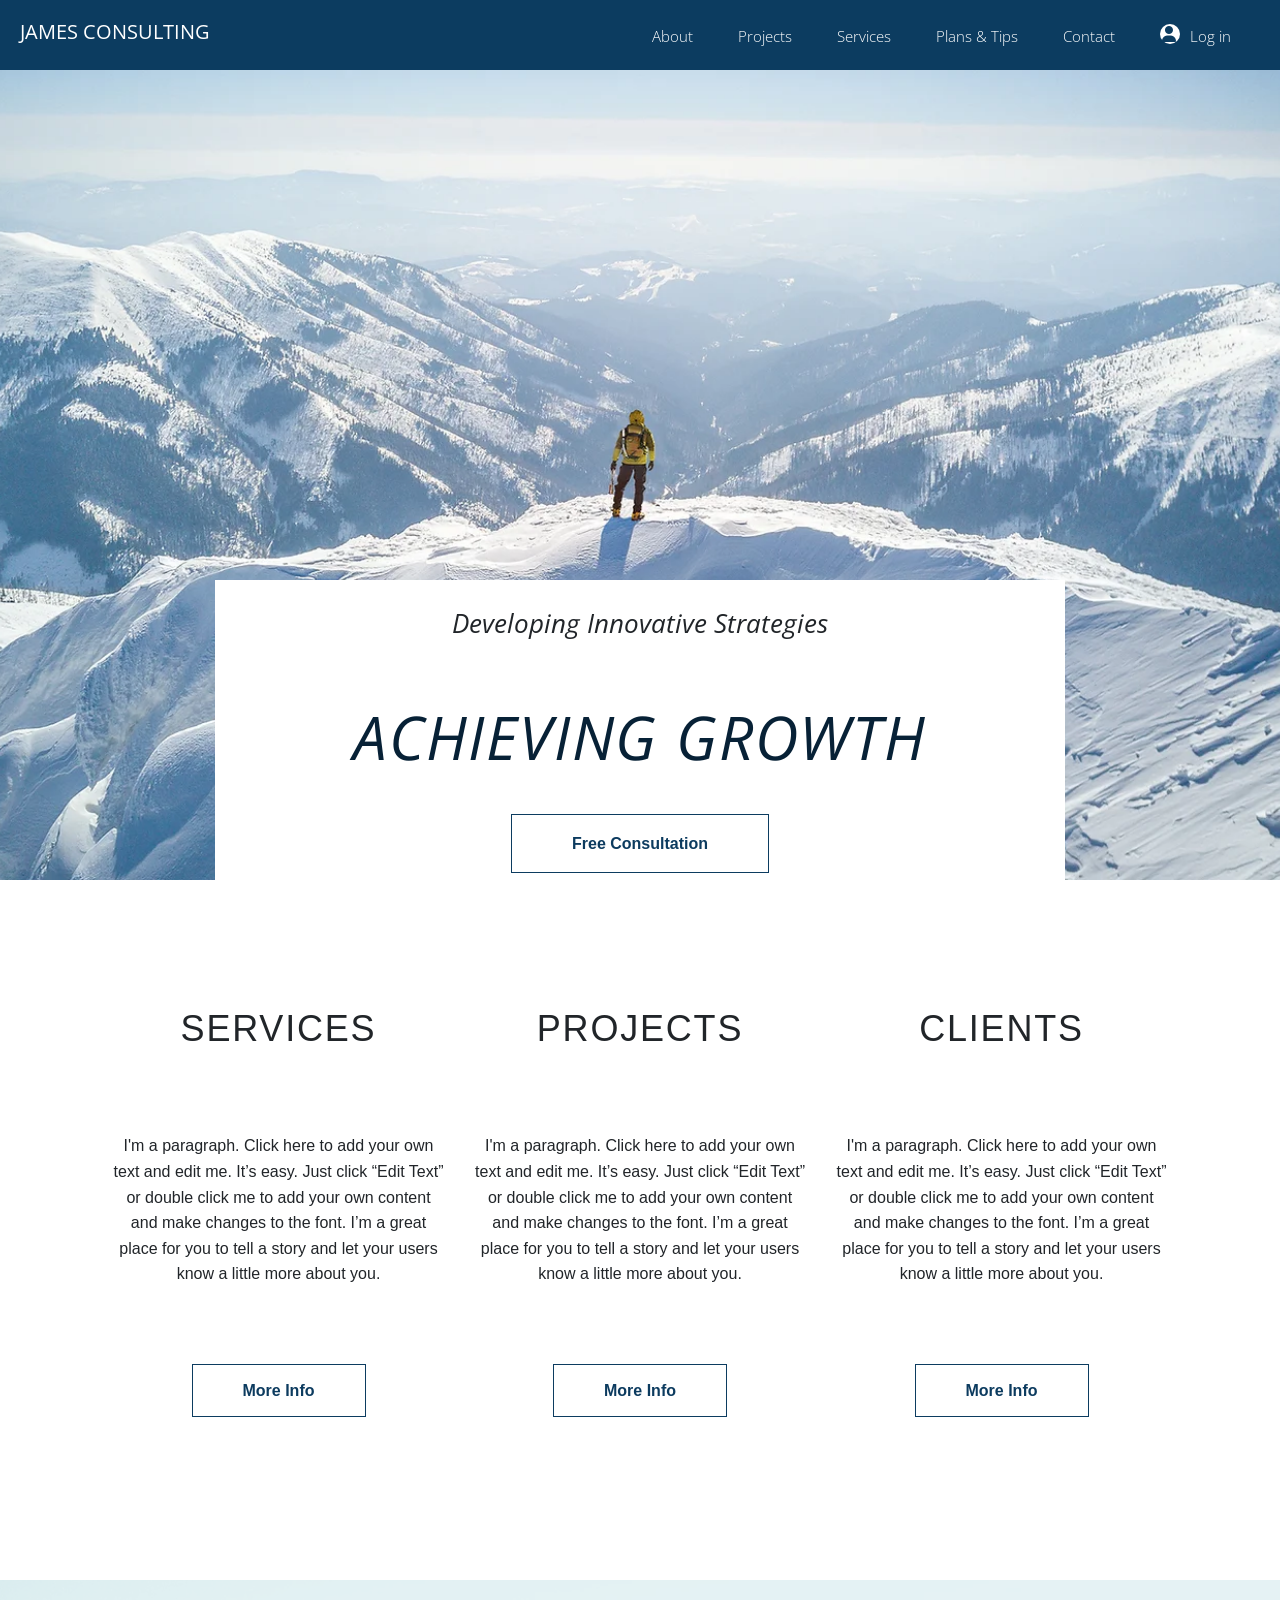
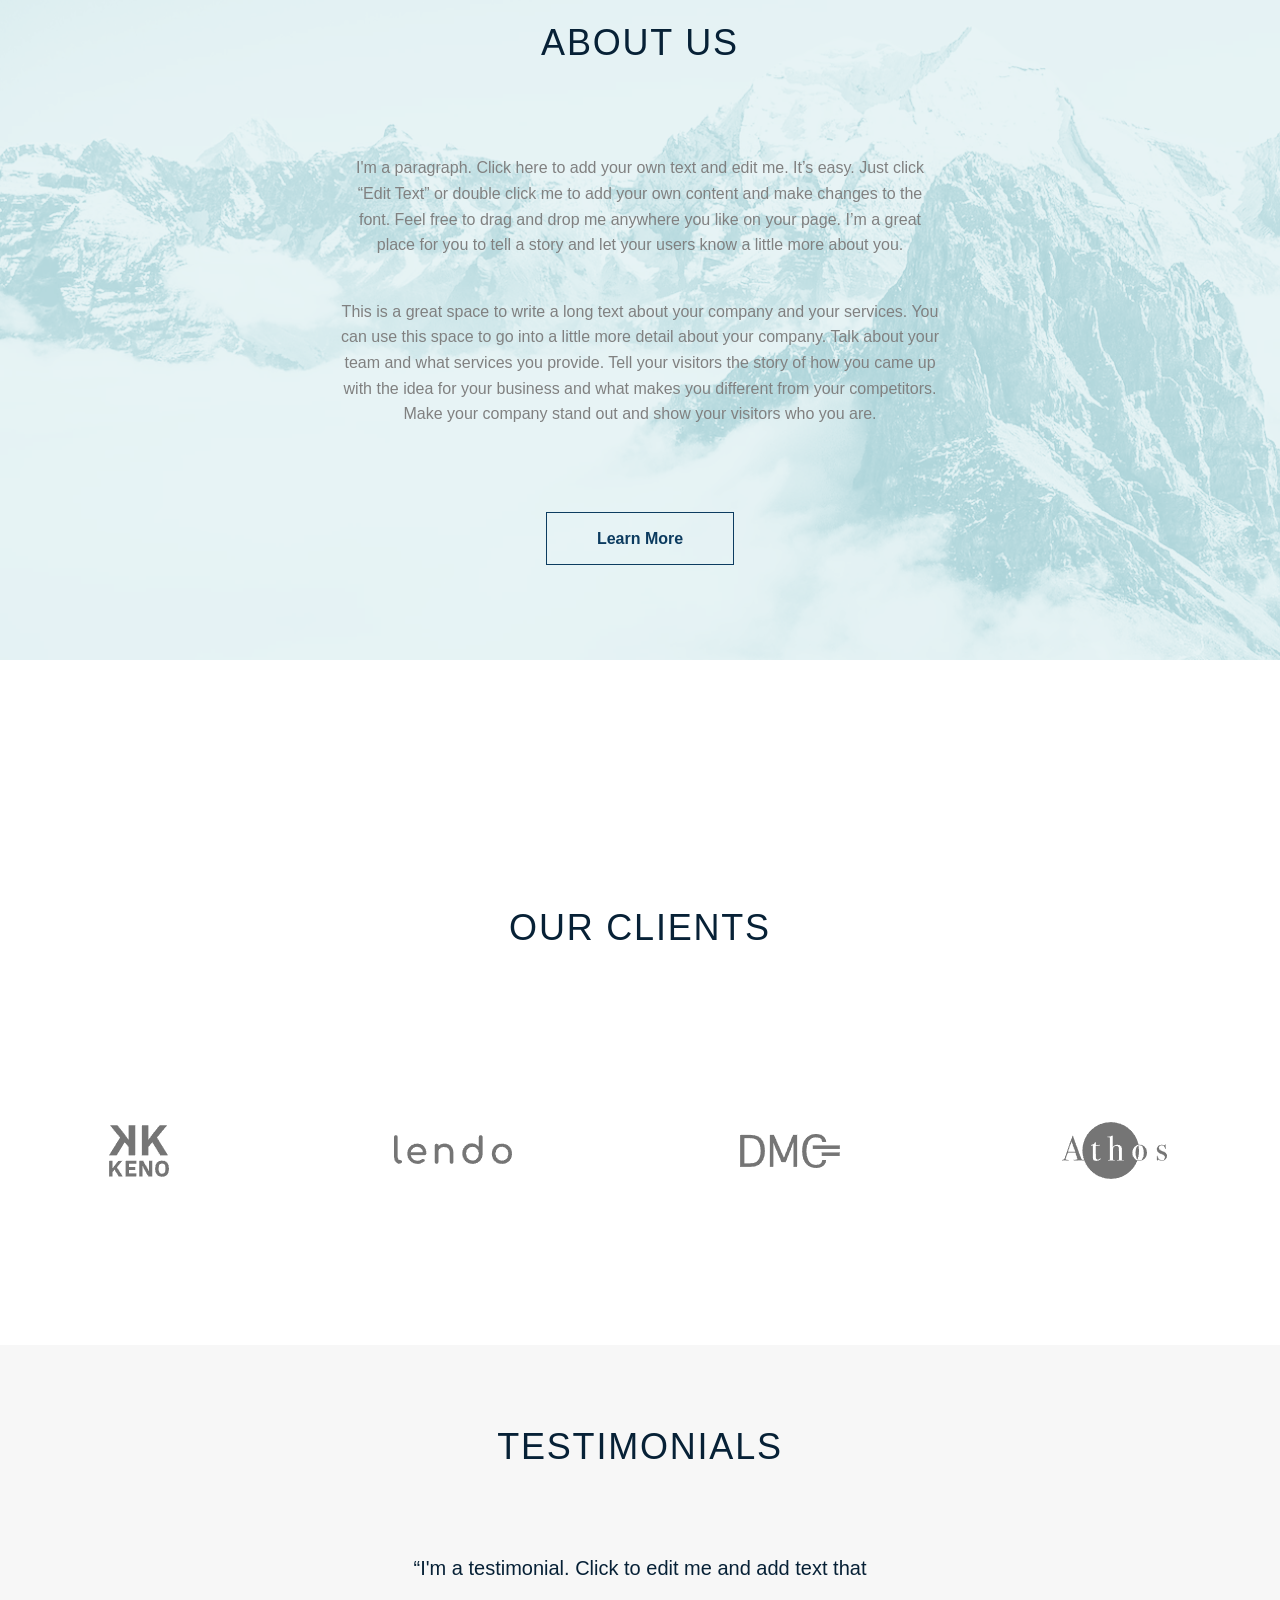
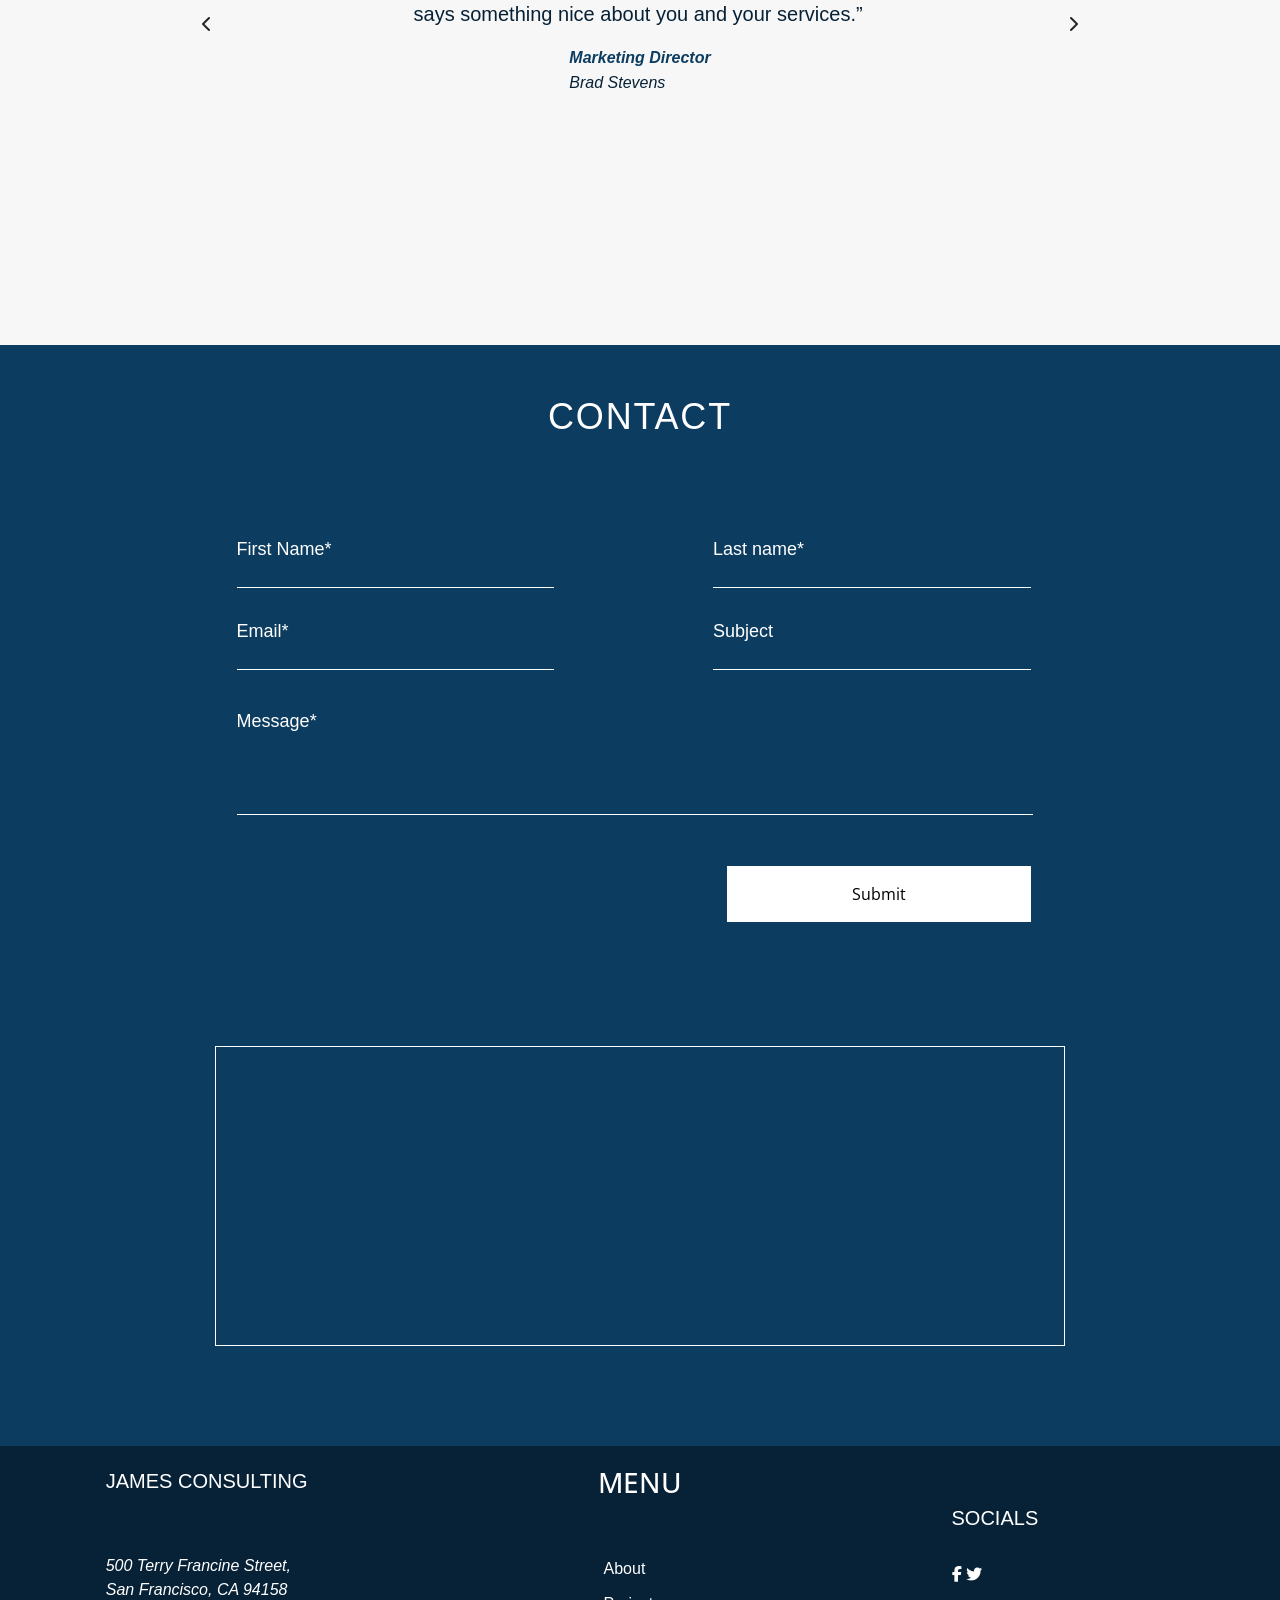
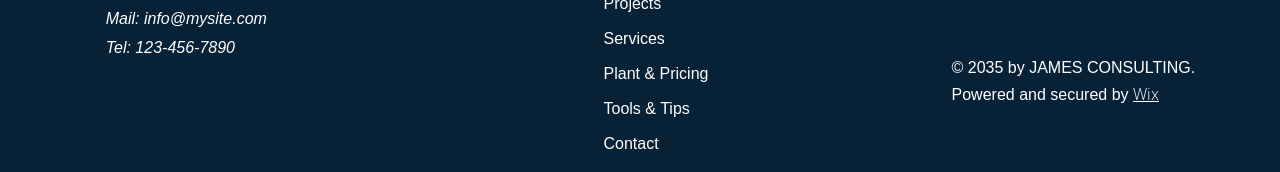
<file: index.html>
<!DOCTYPE html>
<html lang="en">
  <head>
    <meta charset="UTF-8" />
    <meta name="viewport" content="width=device-width, initial-scale=1" />
    <title>Final Project</title>
    <link
      rel="stylesheet"
      href="https://cdn.jsdelivr.net/npm/bootstrap@5.3.2/dist/css/bootstrap.min.css"
      integrity="sha384-T3c6CoIi6uLrA9TneNEoa7RxnatzjcDSCmG1MXxSR1GAsXEV/Dwwykc2MPK8M2HN"
      crossorigin="anonymous"
    />
    <link
      rel="stylesheet"
      href="https://cdnjs.cloudflare.com/ajax/libs/font-awesome/6.5.2/css/all.min.css"
      integrity="sha512-SnH5WK+bZxgPHs44uWIX+LLJAJ9/2PkPKZ5QiAj6Ta86w+fsb2TkcmfRyVX3pBnMFcV7oQPJkl9QevSCWr3W6A=="
      crossorigin="anonymous"
      referrerpolicy="no-referrer"
    />
    <link rel="stylesheet" href="./style.css"/>
  </head>
  <body>
    <header>
      <div class="headerContainer">
        <nav>
          <h1><a href="./index.html">JAMES CONSULTING</h1></a>
          <div class="navbar">
            <ul id="menuList">
              <li><a href="./About.html">About</a></li>
              <li><a href="./Projects.html">Projects</a></li>
              <li><a href="./Services.html">Services</a></li>
              <li><a href="./Plans & Pricing.html">Plans & Tips</a></li>
              <li><a href="#">Contact</a></li>
                <div class="login">
                <i class="fa-solid fa-user"></i>
                <li><a href="#">Log in</a></li>
              </div>
            </ul>
          </div>
          <div class="burgebar">
            <i class="fa-solid fa-bars" onclick="toggleMenu()"></i>
          </div>
        </nav>
      </div>
    </header>
    <main>
      <section class="welcome">
        <div class="welcome-div222">
          <div class="welcome-baner">
            <div class="baner-111">
              <div class="baner-txt1">
                <i>Developing Innovative Strategies</i>
              </div>
              <div class="baner-txt2">
                <i>ACHIEVING GROWTH</i>
              </div>
              <div class="baner-btn">
                <a href="">Free Consultation</a>
              </div>
            </div>
          </div>
        </div>
      </section>
      <section class="categories">
        <div class="container">
          <div class="card-1 cards">
            <div class="card-title1 cart-items">
              <h3>SERVICES</h3>
            </div>
            <div class="card-title2 cart-items">
              <p>
                I'm a paragraph. Click here to add your own text and edit me.
                It’s easy. Just click “Edit Text” or double click me to add your
                own content and make changes to the font. I’m a great place for
                you to tell a story and let your users know a little more about
                you.
              </p>
            </div>
            <div class="card-btn cart-items">
              <a href="">More Info</a>
            </div>
          </div>

          <div class="card-2 cards">
            <div class="card-title1 cart-items">
              <h3>PROJECTS</h3>
            </div>
            <div class="card-title2 cart-items">
              <p>
                I'm a paragraph. Click here to add your own text and edit me.
                It’s easy. Just click “Edit Text” or double click me to add your
                own content and make changes to the font. I’m a great place for
                you to tell a story and let your users know a little more about
                you.
              </p>
            </div>
            <div class="card-btn cart-items">
              <a href="">More Info</a>
            </div>
          </div>

          <div class="card-3 cards">
            <div class="card-title1 cart-items">
              <h3>CLIENTS</h3>
            </div>
            <div class="card-title2 cart-items">
              <p>
                I'm a paragraph. Click here to add your own text and edit me.
                It’s easy. Just click “Edit Text” or double click me to add your
                own content and make changes to the font. I’m a great place for
                you to tell a story and let your users know a little more about
                you.
              </p>
            </div>
            <div class="card-btn cart-items">
              <a href="">More Info</a>
            </div>
          </div>
        </div>
      </section>
      <section class="about">
        <div class="about-baner">
          <div class="about-title about-item">
            <h3>ABOUT US</h3>
          </div>
          <div class="text-area">
            <div class="about-txt about-item">
              <p>
                I'm a paragraph. Click here to add your own text and edit me.
                It’s easy. Just click “Edit Text” or double click me to add your
                own content and make changes to the font. Feel free to drag and
                drop me anywhere you like on your page. I’m a great place for
                you to tell a story and let your users know a little more about
                you.
              </p>
            </div>
            <div class="about-txt2 about-item">
              <p>
                This is a great space to write a long text about your company
                and your services. You can use this space to go into a little
                more detail about your company. Talk about your team and what
                services you provide. Tell your visitors the story of how you
                came up with the idea for your business and what makes you
                different from your competitors. Make your company stand out and
                show your visitors who you are.
              </p>
            </div>
          </div>
          <div class="about-btn about-item">
            <a href="">Learn More</a>
          </div>
        </div>
      </section>
      <section class="clients">
        <div class="clients-title">
          <h3>OUR CLIENTS</h3>
        </div>
        <div class="logo-area">
          <div class="logo-1234">
            <img src="./imgs/clients-img/Client-1.PNG" alt="" />
          </div>
          <div class="logo-1234">
            <img src="./imgs/clients-img/Client-2.PNG" alt="" />
          </div>
          <div class="logo-1234">
            <img src="./imgs/clients-img/Client-3.PNG" alt="" />
          </div>
          <div class="logo-1234">
            <img src="./imgs/clients-img/Client-4.PNG" alt="" />
          </div>
        </div>
      </section>
      <section class="testimonials">
        <div class="testimonials-main">
          <div class="testimonials-title">
            <h3>TESTIMONIALS</h3>
          </div>
          <div class="testimonials-bar">
            <dvi class="test-btn">
              <i class="fa-solid fa-chevron-left"></i>
            </dvi>
            <dvi class="test-txt">
              <div>
                <p>“I'm a testimonial. Click to edit me and add text that</p>
                <p>says something nice about you and your services.”</p>
              </div>
              <div>
                <i style="color: rgb(12, 60, 96); font-weight: 700"
                  >Marketing Director</i
                >
                <br />
                <i style="color: rgb(7, 33, 54)">Brad Stevens</i>
              </div>
            </dvi>
            <dvi class="test-btn">
              <i class="fa-solid fa-chevron-right"></i>
            </dvi>
          </div>
        </div>
      </section>
    </main>
    <footer>
      <div class="contact">
        <div class="contact-title">
          <h3>CONTACT</h3>
        </div>
        <div class="container11">
          <form action="/action_page.php">
          <div class="inputs">
            <div class="name">
              <label for="name">First Name*</label>
              <br />
              <input type="text" />
            </div>
            <div class="surname">
              <label for="surnam">Last name*</label>
              <br/>
              <input type="text" />
            </div>
          </div>
          <div class="inputs">
            <div class="email">
              <label for="emaile">Email*</label>
              <br />
              <input required type="email" name="email" id="email"/>
           
            </div>
            <div class="subject">
              <label for="subject">Subject</label>
              <br />
              <input type="text" />
            </div>
          </div>
          <div class="inputs">
            <div class="txt-lable222">
              <label for="text">Message*</label>
              <br />
              <textarea name="" id=""></textarea>
            </div>
            <div class="txt-btn">
              <input class="submit" type="submit"/>
            </div>
          </div>
        </div>
      </form>
        <div class="map-area">
          <div class="map">
            <iframe
              src="https://www.google.com/maps/embed?pb=!1m18!1m12!1m3!1d2977.
                8949662594237!2d44.73768647629355!3d41.72278527512387!2m3!1f0!2f0!3f0!3m2!1i1024!2i768!4f13.
                1!3m3!1m2!1s0x404473f1e984eb5b%3A0xc9bc4f7477b26c2e!2sIT%20Academy%20STEP%20Georgia!5e0!3m2!1ska!2sge!4v1718262399957!5m2!1ska!2sge
                "
              width="100%"
              height="100%"
              style="border: 0"
              allowfullscreen=""
              loading="lazy"
              referrerpolicy="no-referrer-when-downgrade"
            >
            </iframe>
          </div>
        </div>
      </div>

      <div class="footer11">
        <div class="footer-child footer-child1">
          <a href="">JAMES CONSULTING</a>
          <br /><br />
          <i
            >500 Terry Francine Street,
            <br />
            San Francisco, CA 94158</i
          >
          <i style="cursor: pointer">Mail: info@mysite.com</i>
          <i>Tel: 123-456-7890</i>
        </div>
        <div class="footer-child footer-child2">
          <h3>MENU</h3>
          <br /><br />
          <div class="footer-nav">
            <ul>
              <li><a href="./About.html">About</a></li>
              <li><a href="./Projects.html">Projects</a></li>
              <li><a href="./Services.html">Services</a></li>
              <li><a href="./Plans & Pricing.html">Plant & Pricing</a></li>
              <li><a href="./Tools & Tips.html">Tools & Tips</a></li>
              <li><a href="">Contact</a></li>
            </ul>
          </div>
        </div>
        <div class="footer-child footer-child3">
          <h3>SOCIALS</h3>
          <br />
          <div>
            <i class="fa-brands fa-facebook-f"></i>
            <i class="fa-brands fa-twitter"></i>
          </div>
          <br /><br /><br />
          <h6>© 2035 by JAMES CONSULTING.</h6>
          <h6>Powered and secured by <a href="">Wix</a></h6>
        </div>
      </div>
    </footer>

    <script>
      let menuList = document.getElementById("menuList");
      menuList.style.maxHeight = "0px";

      function toggleMenu() {
        if (menuList.style.maxHeight === "0px") {
          menuList.style.maxHeight = "1300px";
        } else {
          menuList.style.maxHeight = "0px";
        }
      }
    </script>

  </body>
</html>
</file>
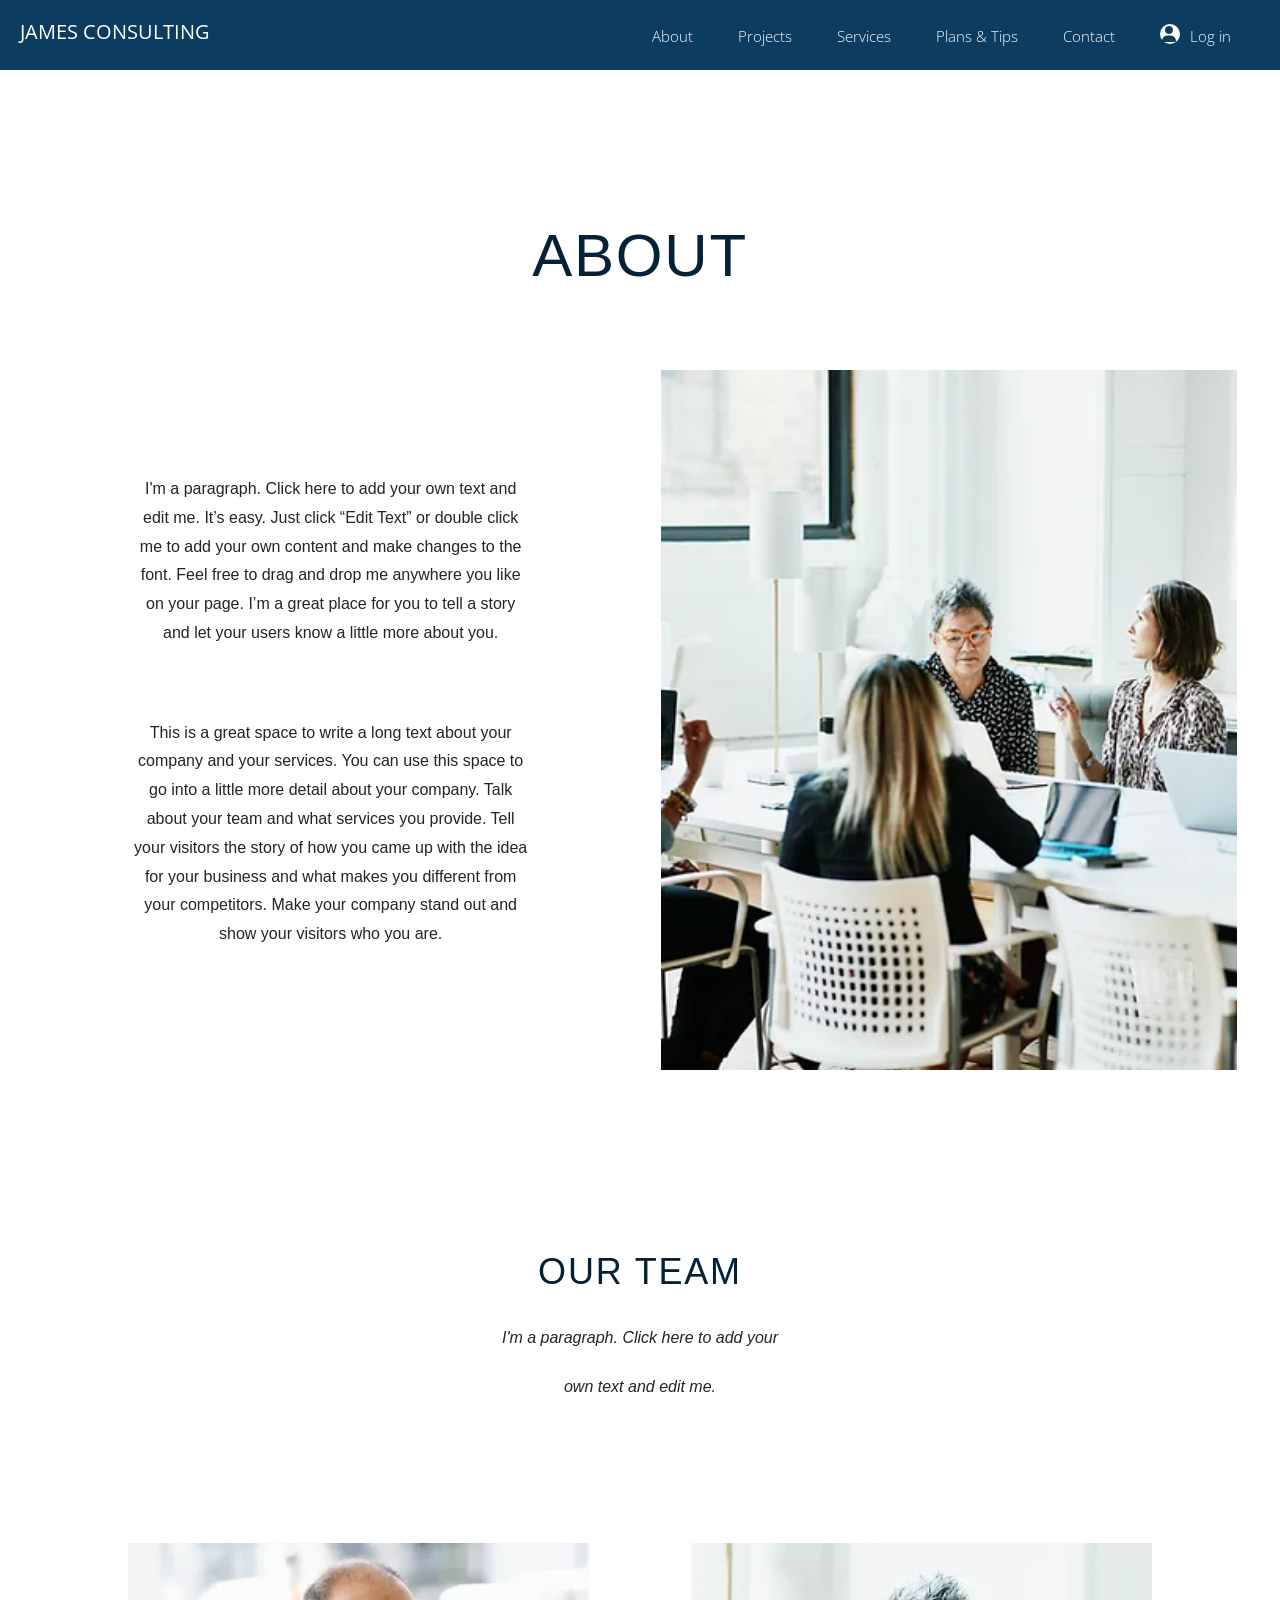
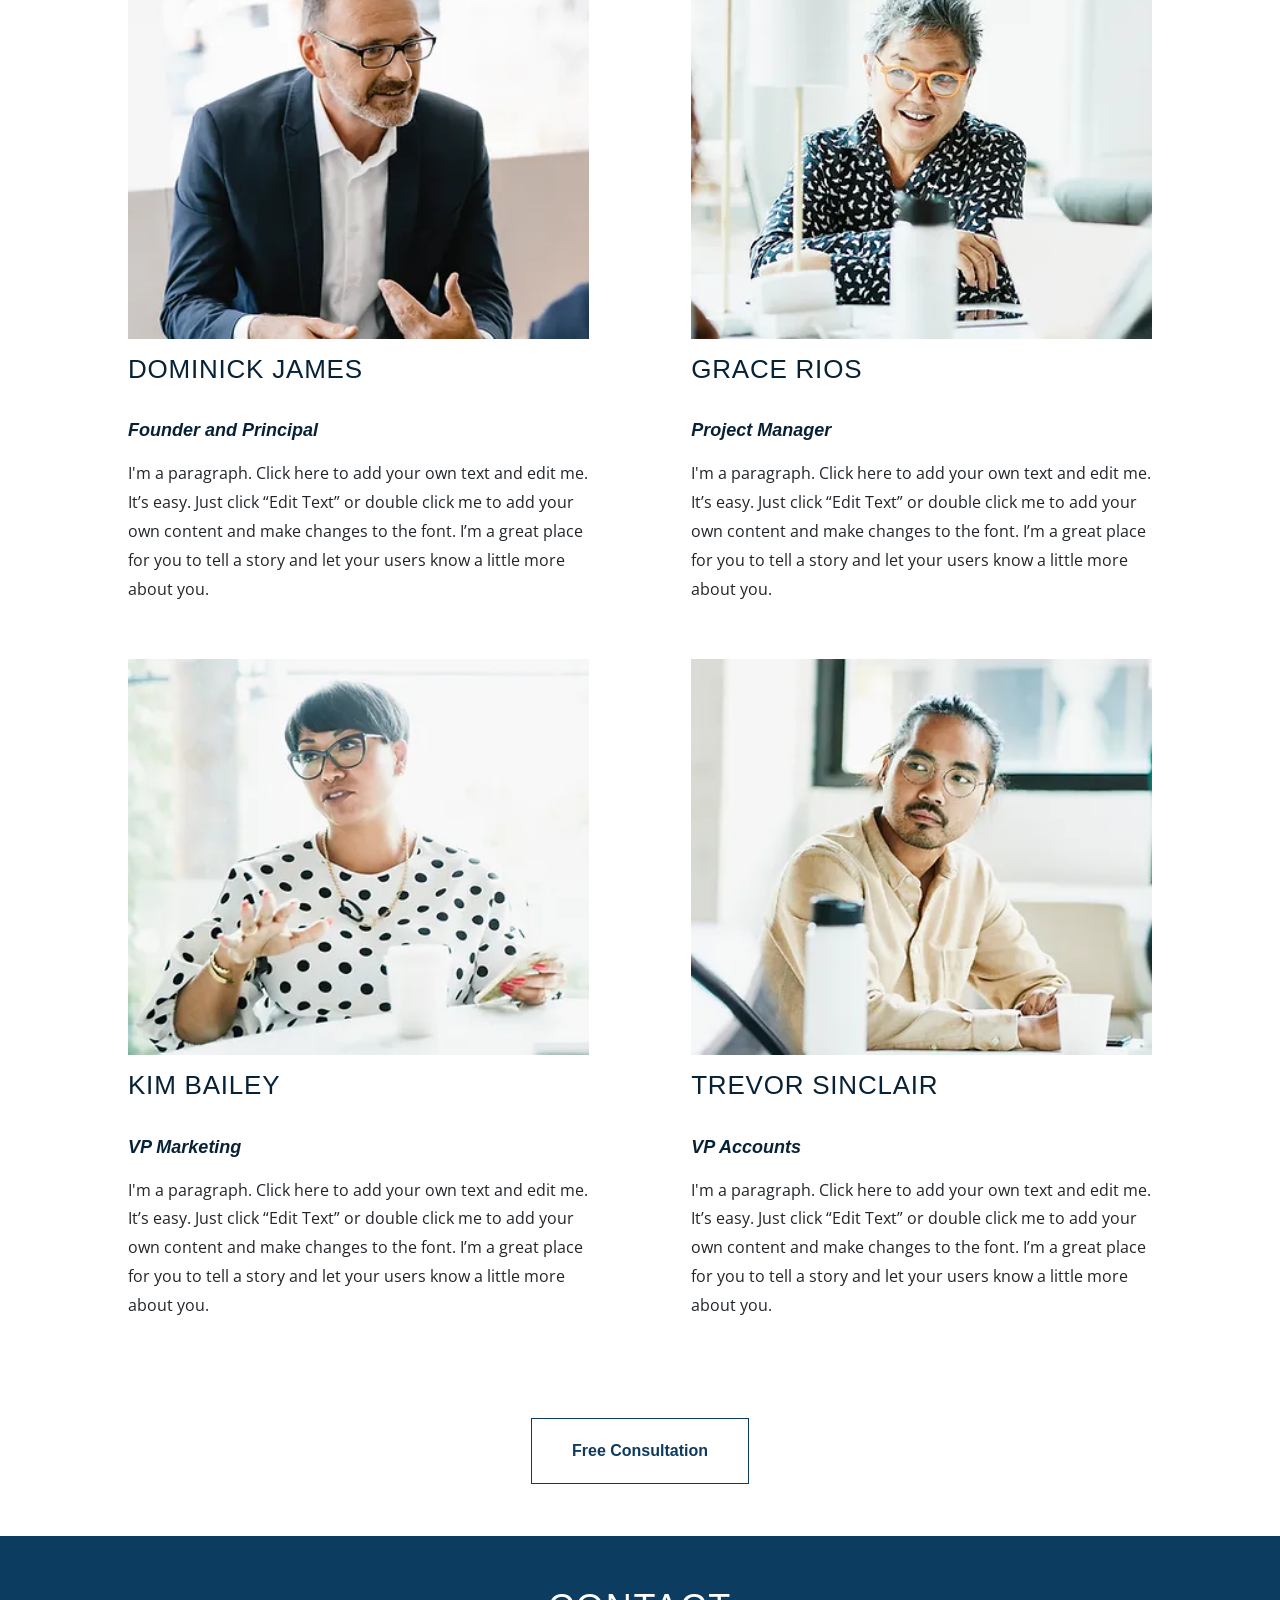
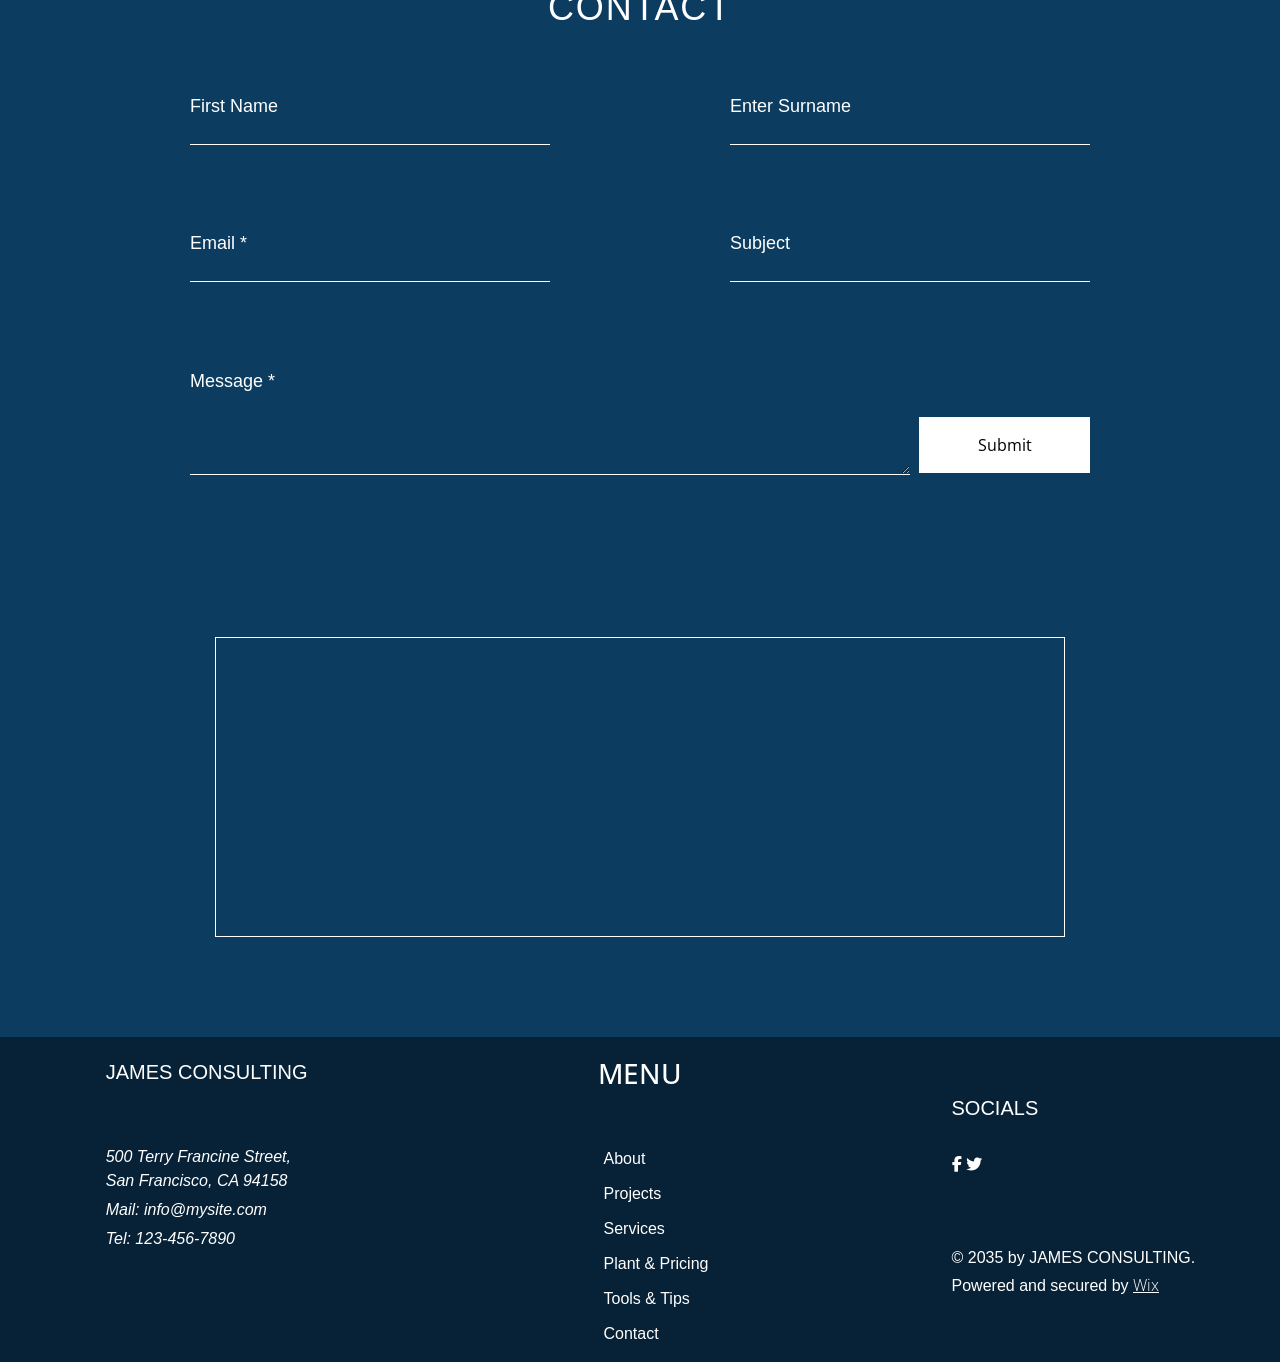
<file: About.html>
<!DOCTYPE html>
<html lang="en">
<head>
    <meta charset="UTF-8">
    <meta name="viewport" content="width=device-width, initial-scale=1.0">
    <link rel="stylesheet" href="./About.css">
    <link rel="stylesheet" href="https://cdn.jsdelivr.net/npm/bootstrap@5.3.2/dist/css/bootstrap.min.css" integrity="sha384-T3c6CoIi6uLrA9TneNEoa7RxnatzjcDSCmG1MXxSR1GAsXEV/Dwwykc2MPK8M2HN" crossorigin="anonymous">

    <link rel="stylesheet" href="https://cdnjs.cloudflare.com/ajax/libs/font-awesome/6.5.2/css/all.min.css" integrity="sha512-SnH5WK+bZxgPHs44uWIX+LLJAJ9/2PkPKZ5QiAj6Ta86w+fsb2TkcmfRyVX3pBnMFcV7oQPJkl9QevSCWr3W6A==" crossorigin="anonymous" referrerpolicy="no-referrer" />
    <title>Document</title>
</head>
<body>
    <header>
        <div class="headerContainer">
          <nav>
            <h1><a href="./index.html">JAMES CONSULTING</h1></a>
            <div class="navbar">
              <ul id="menuList">
                <li><a href="./About.html">About</a></li>
                <li><a href="./Projects.html">Projects</a></li>
                <li><a href="./Services.html">Services</a></li>
                <li><a href="./Plans & Pricing.html">Plans & Tips</a></li>
                <li><a href="#">Contact</a></li>
                <div class="login">
                  <i class="fa-solid fa-user"></i>
                  <li><a href="#">Log in</a></li>
                </div>
              </ul>
            </div>
            <div class="burgebar">
              <i class="fa-solid fa-bars" onclick="toggleMenu()"></i>
            </div>
          </nav>
        </div>
      </header>
   <main>
    <section class="about">
        <div class="content">
            <div class="content-title">
                <h3>ABOUT</h3>
            </div>
            <div class="content-baner">
                <div class="baner-text">
                    <div class="txt-1">
                        <p>I'm a paragraph. Click here to add your own text and edit me. It’s easy. Just click “Edit Text” or double click me to add your own content and make changes to the font. Feel free to drag and drop me anywhere you like on your page. I’m a great place for you to tell a story and let your users know a little more about you.
                        
                        </p>
                    </div>
                    <div class="txt-2">
                        <p>This is a great space to write a long text about your company and your services. You can use this space to go into a little more detail about your company. Talk about your team and what services you provide. Tell your visitors the story of how you came up with the idea for your business and what makes you different from your competitors. Make your company stand out and show your visitors who you are.</p>
                    </div>
                </div>
                <div class="baner-img">
                    <img src="./imgs/about-img/img-1.jpg" alt="teams">
                </div>
            </div>
        </div>
        <div class="content2">
                <div class="content2-title">
                    <h3>OUR TEAM</h3>
                    <br>
                    <i>I'm a paragraph. Click here to add your</i>
                    <br><br>
                    <i>own text and edit me.</i>
                </div>
                <br>
                <br>
                <br>
                <br>
                <br>
                <br>
            <div class="baner-2">
                <div class="baner2-cards">
                    <div class="card-1 about-cards">
                        <div class="card-img">
                            <img src="./imgs/about-img/cards-img/card1-img.jpg" alt="domenik">
                        </div>
                        <div class="card-title">
                            <h3>DOMINICK JAMES</h3>
                            <br>
                            <i>Founder and Principal</i>
                        </div>
                        <div class="cards-text">
                            <p>I'm a paragraph. Click here to add your own text and edit me. It’s easy. Just click “Edit Text” or double click me to add your own content and make changes to the font.
                                 I’m a great place for you to tell a story and let your users know a little more about you.
                                </p>
                        </div>
                    </div>
                    <div class="card-2 about-cards">
                        <div class="card-img">
                            <img src="./imgs/about-img/cards-img/card2-img.jpg" alt="">
                        </div>
                        <div class="card-title">
                            <h3>GRACE RIOS</h3>
                            <br>
                            <i>Project Manager</i>
                        </div>
                        <div class="cards-text">
                            <p>I'm a paragraph. Click here to add your own text and edit me. It’s easy. Just click “Edit Text” or double click me to add your own content and make changes to the font.
                                 I’m a great place for you to tell a story and let your users know a little more about you.</p>
                        </div>
                    </div>
                </div>
                <div class="baner2-cards">
                    <div class="card-3 about-cards">
                        <div class="card-img">
                            <img src="./imgs/about-img/cards-img/card3-img.webp" alt="">
                        </div>
                        <div class="card-title">
                            <h3>KIM BAILEY</h3>
                            <br>
                            <i>VP Marketing</i>
                        </div>
                        <div class="cards-text">
                            <p>I'm a paragraph. Click here to add your own text and edit me. It’s easy. Just click “Edit Text” or double click me to add your own content and make changes to the font.
                                 I’m a great place for you to tell a story and let your users know a little more about you.</p>
                        </div>
                    </div>
                    <div class="card-4 about-cards">
                        <div class="card-img">
                            <img src="./imgs/about-img/cards-img/card4-img.webp" alt="">
                        </div>
                        <div class="card-title">
                            <h3>TREVOR SINCLAIR</h3>
                            <br>
                            <i>VP Accounts</i>
                        </div>
                        <div class="cards-text">
                            <p>I'm a paragraph. Click here to add your own text and edit me. It’s easy. Just click “Edit Text” or double click me to add your own content and make changes to the font.
                                 I’m a great place for you to tell a story and let your users know a little more about you.</p>
                        </div>
                    </div>
                </div>
                <div class="cards-btn">
                    <a href="">Free Consultation</a>
                </div>
            </div>
            
            
        </div>
    </section>
 </main>
 <footer>
    <div class="contact">
        <div class="contact-title">
            <h3>CONTACT</h3>
        </div>
        <div class="container11">
            <div class="inputs">
                <div class="name">
                    <label for="name">First Name</label>
                    <br>
                    <input type="text">
                </div>
                <div class="surname">
                    <label for="surnam">Enter Surname</label>
                    <br>
                    <input type="text">
                </div>
            </div>
            <div class="inputs">
                <div class="email">
                    <label for="emaile">Email *</label>
                    <br>
                    <input type="email">
                </div>
                <div class="subject">
                    <label for="subject">Subject</label>
                    <br>
                    <input type="text">
                </div>
            </div>
            <div class="inputs">
                <div class="txt-lable222">
                    <label for="text">Message *</label>
                <br>
                <textarea name="" id=""></textarea>
                </div>
                <div class="txt-btn">
                    <input class="submit" type="submit">
                </div>
            </div>
        </div>
        <div class="map-area">
            <div class="map">
                <iframe src="https://www.google.com/maps/embed?pb=!1m18!1m12!1m3!1d2977.
                8949662594237!2d44.73768647629355!3d41.72278527512387!2m3!1f0!2f0!3f0!3m2!1i1024!2i768!4f13.
                1!3m3!1m2!1s0x404473f1e984eb5b%3A0xc9bc4f7477b26c2e!2sIT%20Academy%20STEP%20Georgia!5e0!3m2!1ska!2sge!4v1718262399957!5m2!1ska!2sge
                " width="100%" height="100%" style="border:0;" allowfullscreen="" loading="lazy" referrerpolicy="no-referrer-when-downgrade">
            </iframe>
            </div>
        </div>
    </div>
    
     <div class="footer11">
        <div class="footer-child footer-child1">
            <a href="">JAMES CONSULTING</a>
            <br><br>
            <i>500 Terry Francine Street,
                <br>
                San Francisco, CA 94158</i>
            <i style="cursor: pointer;">Mail: info@mysite.com</i>
            <i>Tel: 123-456-7890</i>
        </div>
        <div class="footer-child footer-child2">
            <h3>MENU</h3>
            <br><br>
            <div class="footer-nav">
                <ul>
                    <li><a href="./About.html">About</a></li>
                    <li><a href="./Projects.html">Projects</a></li>
                    <li><a href="./Services.html">Services</a></li>
                    <li><a href="./Plans & Pricing.html">Plant & Pricing</a></li>
                    <li><a href="./Tools & Tips.html">Tools & Tips</a></li>
                    <li><a href="">Contact</a></li>
                </ul>
            </div>
        </div>
        <div class="footer-child footer-child3">
            <h3>SOCIALS</h3>
            <br>
            <div>
                <i class="fa-brands fa-facebook-f"></i>
                <i class="fa-brands fa-twitter"></i>
            </div>
            <br><br><br>
            <h6>© 2035 by JAMES CONSULTING.</h6>
            <h6>Powered and secured by <a href="">Wix</a></h6>
        </div>
    </div>
 </footer>
 
 <script>
    let menuList = document.getElementById("menuList");
    menuList.style.maxHeight = "0px";

    function toggleMenu() {
      if (menuList.style.maxHeight === "0px") {
        menuList.style.maxHeight = "1300px";
      } else {
        menuList.style.maxHeight = "0px";
      }
    }
  </script>


</body>
</html>
</file>
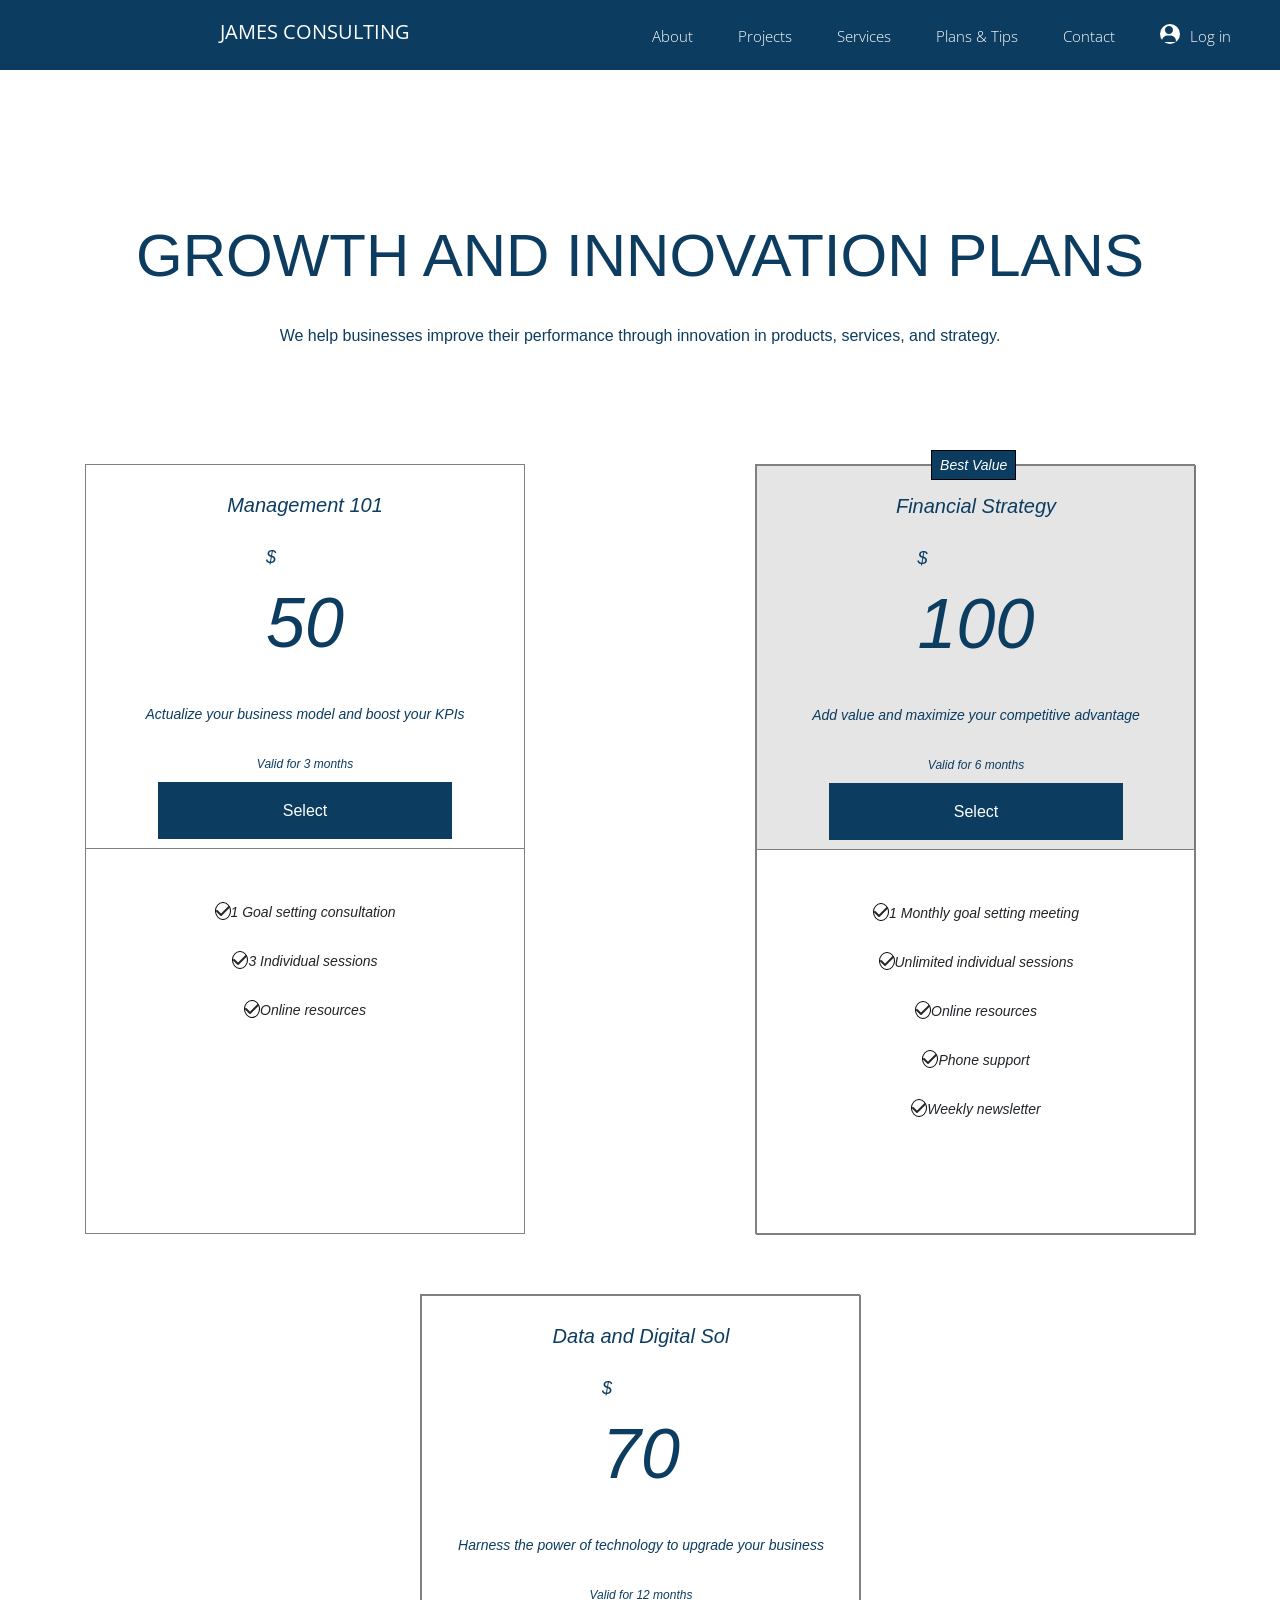
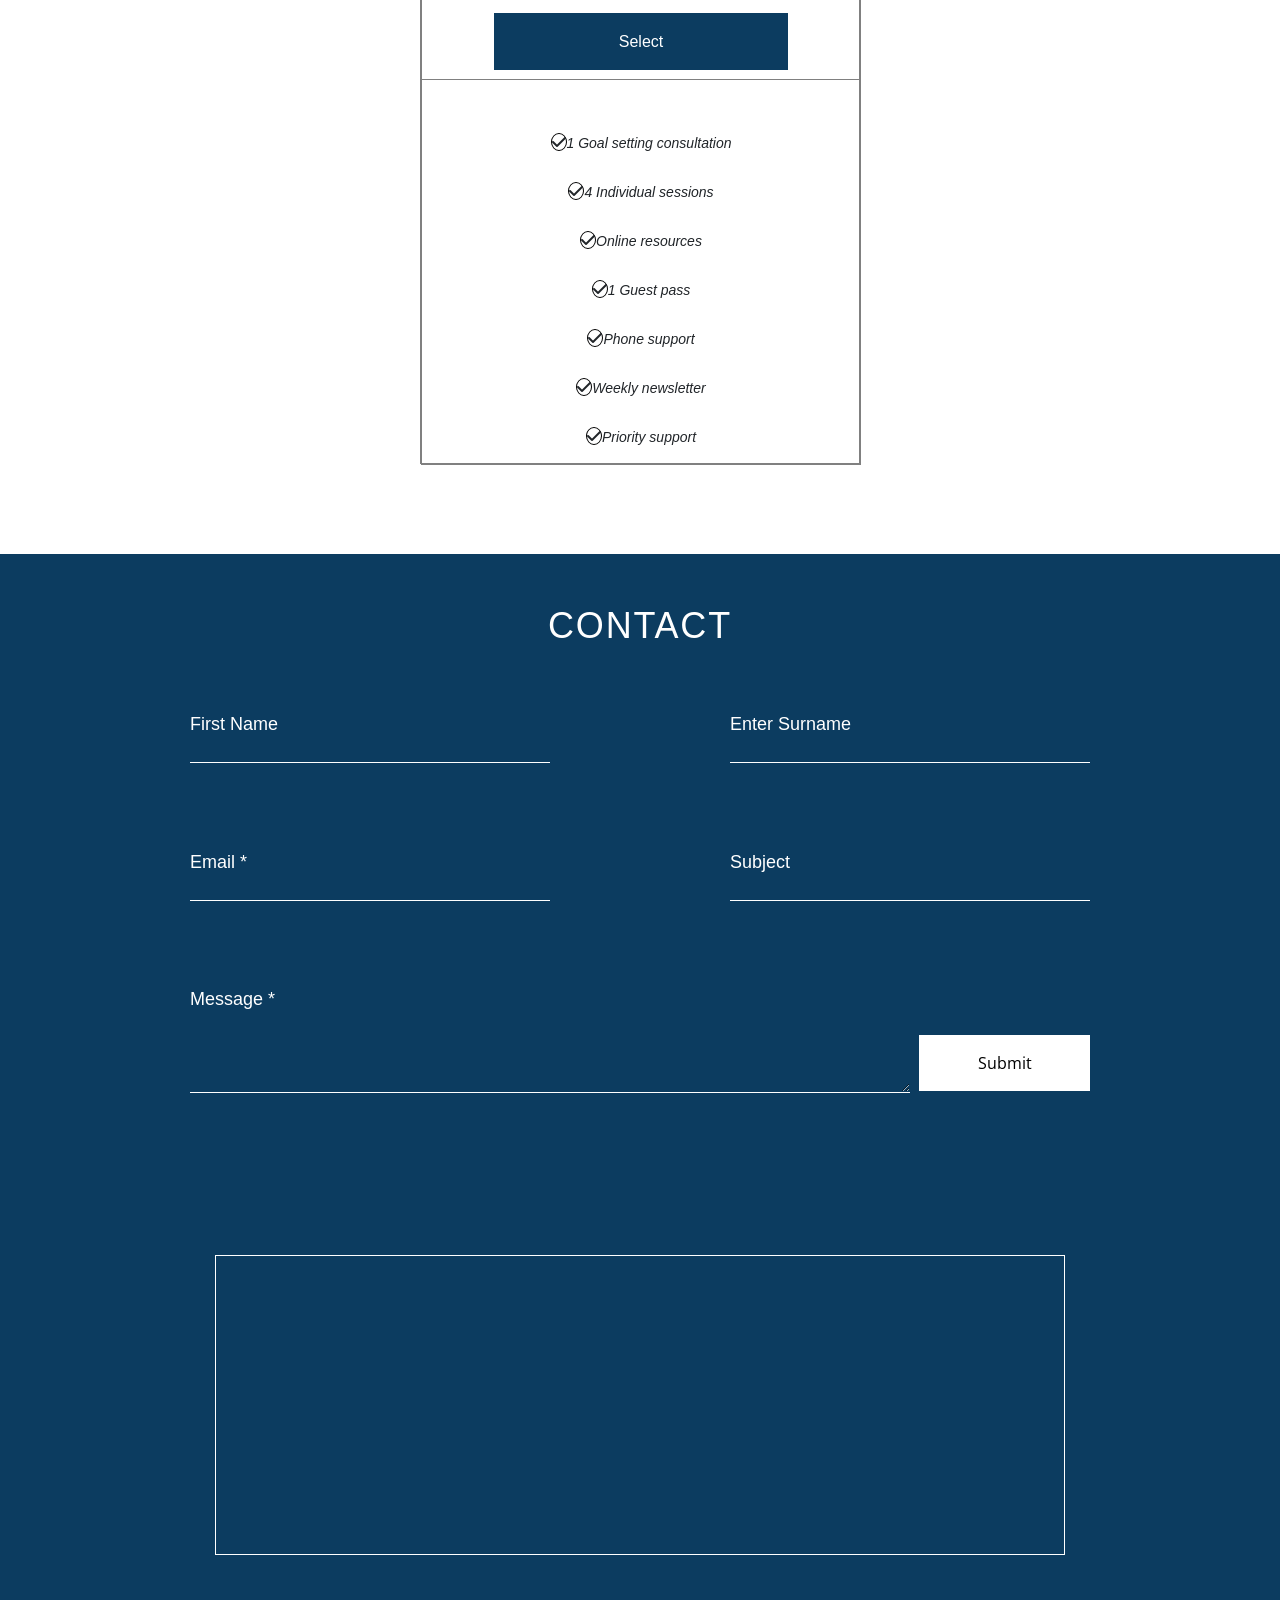
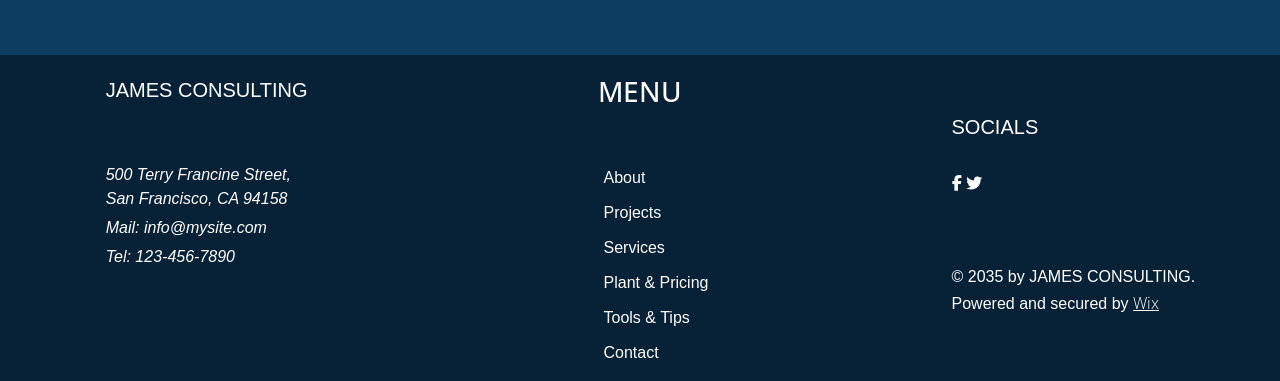
<file: Plans & Pricing.html>
<!DOCTYPE html>
<html lang="en">
<head>
    <meta charset="UTF-8">
    <meta name="viewport" content="width=device-width, initial-scale=1.0">
    <link rel="stylesheet" href="./Plans & Pricing.css">
    <link rel="stylesheet" href="https://cdn.jsdelivr.net/npm/bootstrap@5.3.2/dist/css/bootstrap.min.css" integrity="sha384-T3c6CoIi6uLrA9TneNEoa7RxnatzjcDSCmG1MXxSR1GAsXEV/Dwwykc2MPK8M2HN" crossorigin="anonymous">

    <link rel="stylesheet" href="https://cdnjs.cloudflare.com/ajax/libs/font-awesome/6.5.2/css/all.min.css" integrity="sha512-SnH5WK+bZxgPHs44uWIX+LLJAJ9/2PkPKZ5QiAj6Ta86w+fsb2TkcmfRyVX3pBnMFcV7oQPJkl9QevSCWr3W6A==" crossorigin="anonymous" referrerpolicy="no-referrer" />
    <title>Document</title>
</head>
<body>
    <header>
        <div class="headerContainer">
          <nav>
            <h1><a href="./index.html">JAMES CONSULTING</h1></a>
            <div class="navbar">
              <ul id="menuList">
                <li><a href="./About.html">About</a></li>
                <li><a href="./Projects.html">Projects</a></li>
                <li><a href="./Services.html">Services</a></li>
                <li><a href="./Plans & Pricing.html">Plans & Tips</a></li>
                <li><a href="#">Contact</a></li>
                <div class="login">
                  <i class="fa-solid fa-user"></i>
                  <li><a href="#">Log in</a></li>
                </div>
              </ul>
            </div>
            <div class="burgebar">
              <i class="fa-solid fa-bars" onclick="toggleMenu()"></i>
            </div>
          </nav>
        </div>
      </header>
     <main>
        <section class="pricing">
            <div class="pricing-title">
                <h3>GROWTH AND INNOVATION PLANS</h3>
                <br>
                <p>We help businesses improve their performance through innovation in products, services, and strategy.</p>
            </div>
            <div class="pricing-content">
                <div class="cards-container">
                    <div class="cards card-1">
                        <div class="card-pricing">
                            <div class="card-1331 card-111111">
                                <i>Management 101</i>
                            </div>
                            <div class="card-1332 card-111111">
                                <div class="currency">
                                    <i>$</i>
                                </div>
                                <div class="value">
                                    <i>50</i>
                                </div>
                            </div>
                            <div class="card-1333 card-111111">
                                <i>Actualize your business model and boost your KPIs</i>
                            </div>
                            <div class="valid-time card-111111">
                                <i>Valid for 3 months</i>
                            </div>
                            <div class="card-btn card-111111">
                                <a href="">Select</a>
                            </div>
                        </div>
                        <div class="card-benefits">
                            <div class="benefits-1 b-123">
                                <i class="fa-solid fa-check"></i><i class="i-45">1 Goal setting consultation</i>
                            </div>
                            <div class="benefits-2 b-123">
                                <i class="fa-solid fa-check"></i><i class="i-45">3 Individual sessions</i>
                            </div>
                            <div class="benefits-3 b-123">
                                <i class="fa-solid fa-check"></i><i class="i-45">Online resources</i>
                            </div>
                        </div>
                    </div>
                    <div class="cards card-2">
                        <div class="card2-5555">
                            <i>Best Value</i>
                        </div>
                        <div class="cards">
                            <div class="card-pricing pricing-2">
                                <div class="card-1331 card-111111">
                                    <i>Financial Strategy</i>
                                </div>
                                <div class="card-1332 card-111111">
                                    <div class="currency">
                                        <i>$</i>
                                    </div>
                                    <div class="value">
                                        <i>100</i>
                                    </div>
                                </div>
                                <div class="card-1333 card-111111">
                                    <i>Add value and maximize your competitive advantage</i>
                                </div>
                                <div class="valid-time card-111111">
                                    <i>Valid for 6 months</i>
                                </div>
                                <div class="card-btn card-111111">
                                    <a href="">Select</a>
                                </div>
                            </div>
                            <div class="card-benefits">
                                <div class="benefits-1 b-123">
                                    <i class="fa-solid fa-check"></i><i class="i-45">1 Monthly goal setting meeting</i>
                                </div>
                                <div class="benefits-2 b-123">
                                    <i class="fa-solid fa-check"></i><i class="i-45">Unlimited individual sessions</i>
                                </div>
                                <div class="benefits-3 b-123">
                                    <i class="fa-solid fa-check"></i><i class="i-45">Online resources</i>
                                </div>
                                <div class="benefits-4 b-123">
                                    <i class="fa-solid fa-check"></i><i class="i-45">Phone support</i>
                                </div>
                                <div class="benefits-5 b-123">
                                    <i class="fa-solid fa-check"></i><i class="i-45">Weekly newsletter</i>
                                </div>
                            </div>
                        </div>
                    </div>
                    <div class="cards card-3">
                        <div class="cards">
                            <div class="card-pricing">
                                <div class="card-1331 card-111111">
                                    <i>Data and Digital Sol</i>
                                </div>
                                <div class="card-1332 card-111111">
                                    <div class="currency">
                                        <i>$</i>
                                    </div>
                                    <div class="value">
                                        <i>70</i>
                                    </div>
                                </div>
                                <div class="card-1333 card-111111">
                                    <i>Harness the power of technology to upgrade your business</i>
                                </div>
                                <div class="valid-time card-111111">
                                    <i>Valid for 12 months</i>
                                </div>
                                <div class="card-btn card-111111">
                                    <a href="">Select</a>
                                </div>
                            </div>
                            <div class="card-benefits">
                                <div class="benefits-1 b-123">
                                    <i class="fa-solid fa-check"></i><i class="i-45">1 Goal setting consultation</i>
                                </div>
                                <div class="benefits-2 b-123">
                                    <i class="fa-solid fa-check"></i><i class="i-45">4 Individual sessions</i>
                                </div>
                                <div class="benefits-3 b-123">
                                    <i class="fa-solid fa-check"></i><i class="i-45">Online resources</i>
                                </div>
                                <div class="benefits-4 b-123">
                                    <i class="fa-solid fa-check"></i><i class="i-45">1 Guest pass</i>
                                </div>
                                <div class="benefits-5 b-123">
                                    <i class="fa-solid fa-check"></i><i class="i-45">Phone support</i>
                                </div>
                                <div class="benefits-6 b-123">
                                    <i class="fa-solid fa-check"></i><i class="i-45">Weekly newsletter</i>
                                </div>
                                <div class="benefits-7 b-123">
                                    <i class="fa-solid fa-check"></i><i class="i-45">Priority support</i>
                                </div>
                            </div>
                        </div>
                    </div>
                </div>
            </div>
        </section>
     </main>
    <footer>
        <div class="contact">
            <div class="contact-title">
                <h3>CONTACT</h3>
            </div>
            <div class="container11">
                <div class="inputs">
                    <div class="name">
                        <label for="name">First Name</label>
                        <br>
                        <input type="text">
                    </div>
                    <div class="surname">
                        <label for="surnam">Enter Surname</label>
                        <br>
                        <input type="text">
                    </div>
                </div>
                <div class="inputs">
                    <div class="email">
                        <label for="emaile">Email *</label>
                        <br>
                        <input type="email">
                    </div>
                    <div class="subject">
                        <label for="subject">Subject</label>
                        <br>
                        <input type="text">
                    </div>
                </div>
                <div class="inputs">
                    <div class="txt-lable222">
                        <label for="text">Message *</label>
                    <br>
                    <textarea name="" id=""></textarea>
                    </div>
                    <div class="txt-btn">
                        <input class="submit" type="submit">
                    </div>
                </div>
            </div>
            <div class="map-area">
                <div class="map">
                    <iframe src="https://www.google.com/maps/embed?pb=!1m18!1m12!1m3!1d2977.
                    8949662594237!2d44.73768647629355!3d41.72278527512387!2m3!1f0!2f0!3f0!3m2!1i1024!2i768!4f13.
                    1!3m3!1m2!1s0x404473f1e984eb5b%3A0xc9bc4f7477b26c2e!2sIT%20Academy%20STEP%20Georgia!5e0!3m2!1ska!2sge!4v1718262399957!5m2!1ska!2sge
                    " width="100%" height="100%" style="border:0;" allowfullscreen="" loading="lazy" referrerpolicy="no-referrer-when-downgrade">
                </iframe>
                </div>
            </div>
        </div>
        
         <div class="footer11">
            <div class="footer-child footer-child1">
                <a href="">JAMES CONSULTING</a>
                <br><br>
                <i>500 Terry Francine Street,
                    <br>
                    San Francisco, CA 94158</i>
                <i style="cursor: pointer;">Mail: info@mysite.com</i>
                <i>Tel: 123-456-7890</i>
            </div>
            <div class="footer-child footer-child2">
                <h3>MENU</h3>
                <br><br>
                <div class="footer-nav">
                    <ul>
                        <li><a href="./About.html">About</a></li>
                        <li><a href="./Projects.html">Projects</a></li>
                        <li><a href="./Services.html">Services</a></li>
                        <li><a href="./Plans & Pricing.html">Plant & Pricing</a></li>
                        <li><a href="./Tools & Tips.html">Tools & Tips</a></li>
                        <li><a href="">Contact</a></li>
                    </ul>
                </div>
            </div>
            <div class="footer-child footer-child3">
                <h3>SOCIALS</h3>
                <br>
                <div>
                    <i class="fa-brands fa-facebook-f"></i>
                    <i class="fa-brands fa-twitter"></i>
                </div>
                <br><br><br>
                <h6>© 2035 by JAMES CONSULTING.</h6>
                <h6>Powered and secured by <a href="">Wix</a></h6>
            </div>
        </div>
     </footer>

     <script>
        let menuList = document.getElementById("menuList");
        menuList.style.maxHeight = "0px";
  
        function toggleMenu() {
          if (menuList.style.maxHeight === "0px") {
            menuList.style.maxHeight = "1300px";
          } else {
            menuList.style.maxHeight = "0px";
          }
        }
      </script>

</body>
</html>
</file>
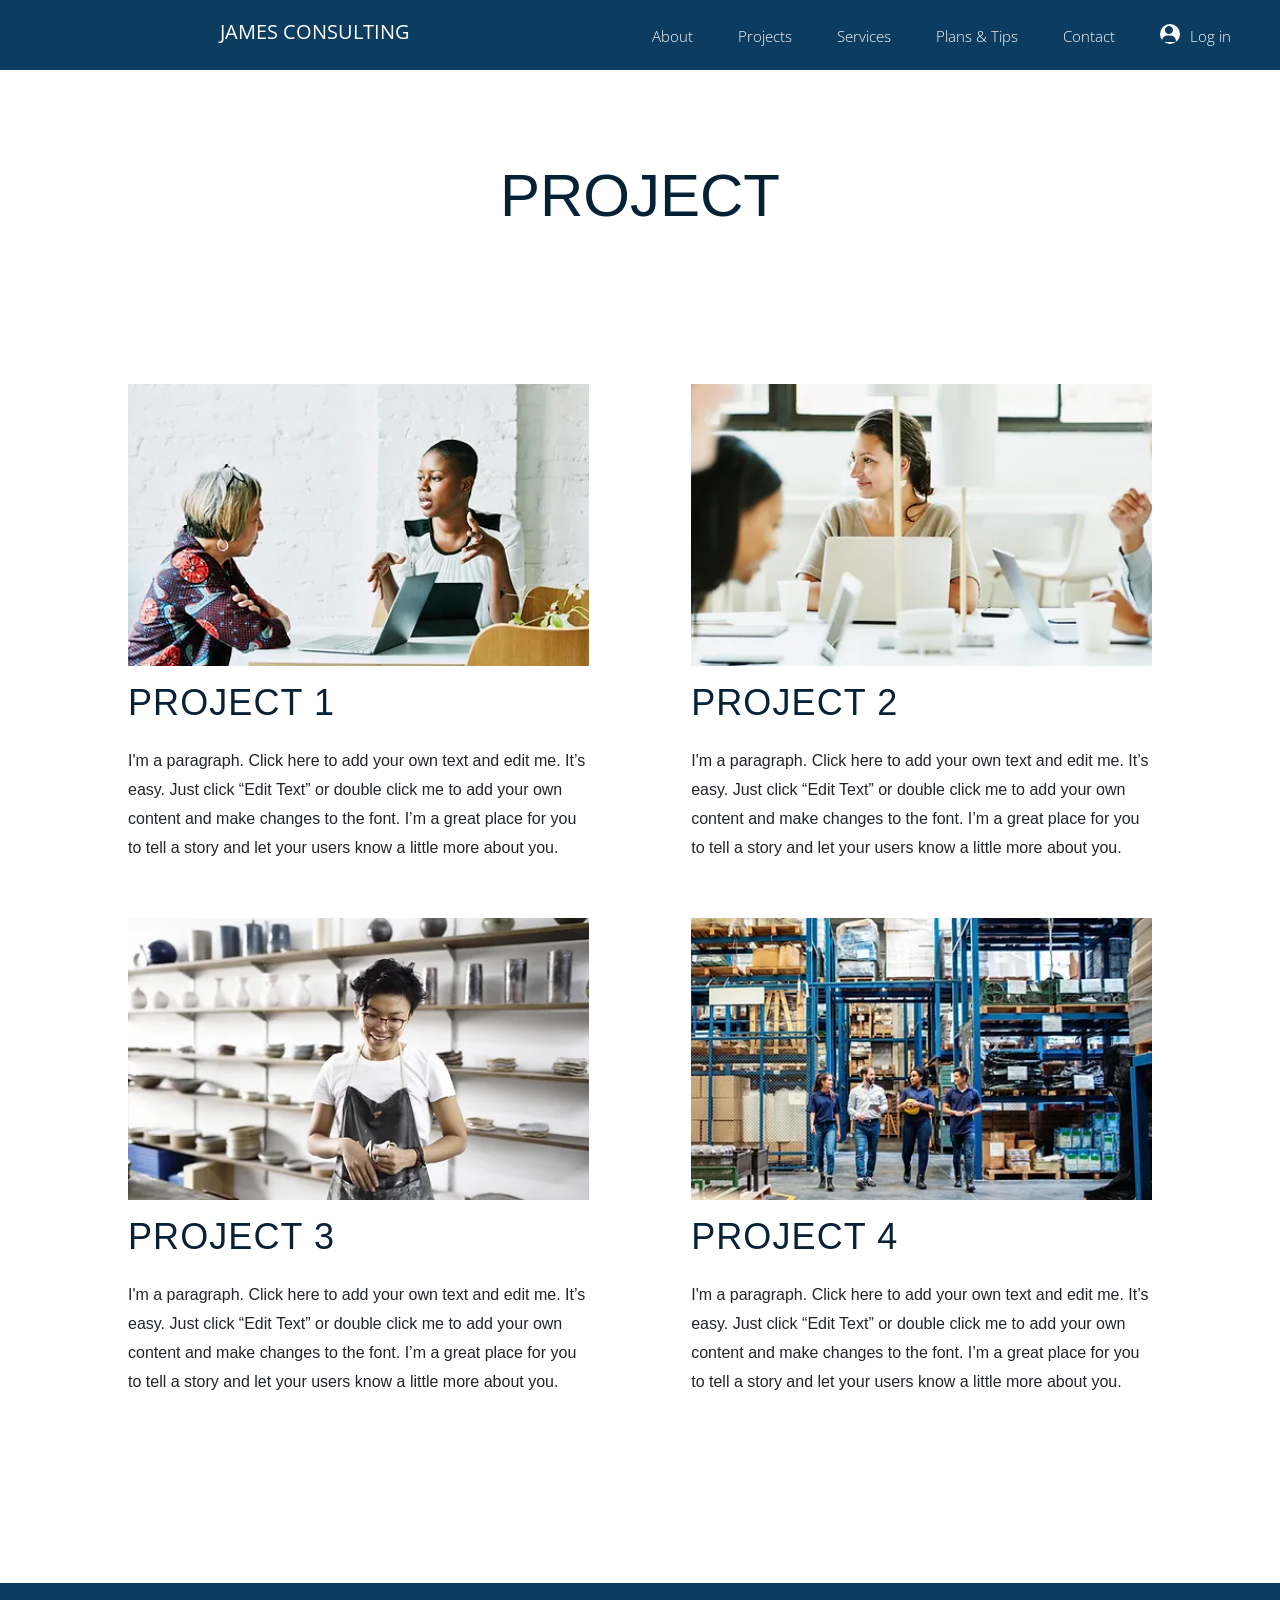
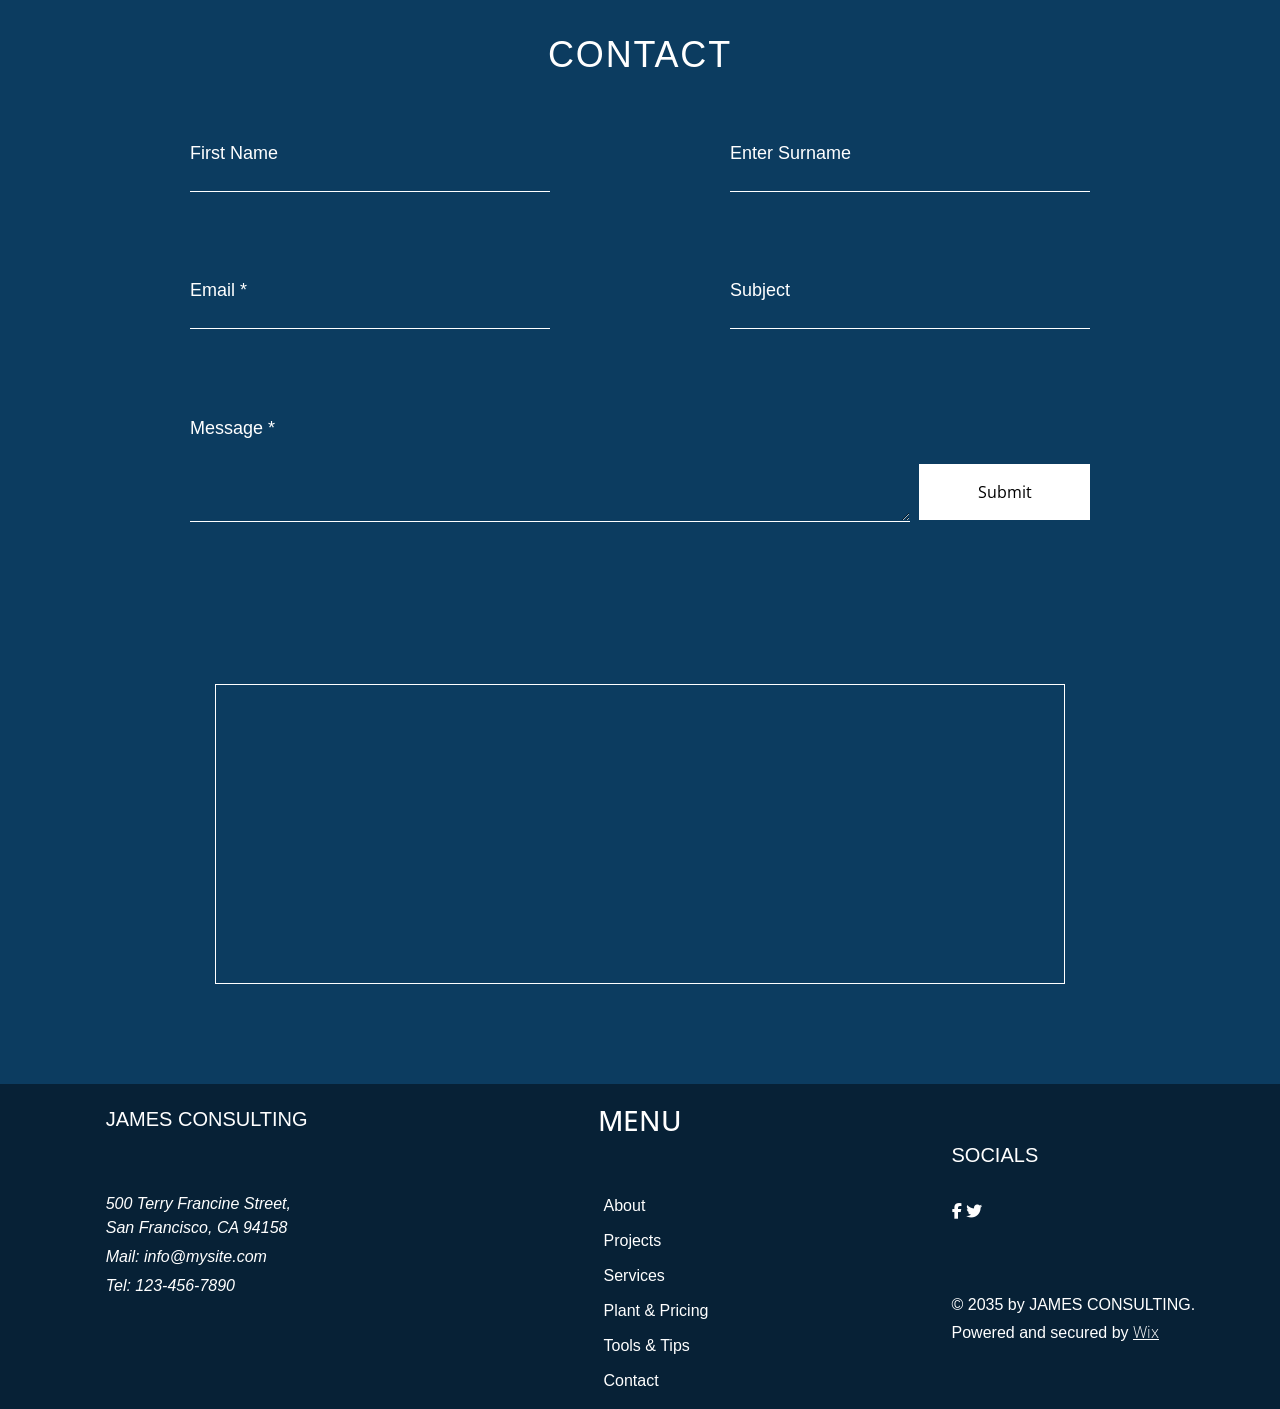
<file: Projects.html>
<!DOCTYPE html>
<html lang="en">
<head>
    <meta charset="UTF-8">
    <meta name="viewport" content="width=device-width, initial-scale=1.0">
    <link rel="stylesheet" href="./Projects.css">
    <link rel="stylesheet" href="https://cdn.jsdelivr.net/npm/bootstrap@5.3.2/dist/css/bootstrap.min.css" integrity="sha384-T3c6CoIi6uLrA9TneNEoa7RxnatzjcDSCmG1MXxSR1GAsXEV/Dwwykc2MPK8M2HN" crossorigin="anonymous">

    <link rel="stylesheet" href="https://cdnjs.cloudflare.com/ajax/libs/font-awesome/6.5.2/css/all.min.css" integrity="sha512-SnH5WK+bZxgPHs44uWIX+LLJAJ9/2PkPKZ5QiAj6Ta86w+fsb2TkcmfRyVX3pBnMFcV7oQPJkl9QevSCWr3W6A==" crossorigin="anonymous" referrerpolicy="no-referrer" />
    <title>Document</title>
</head>
<body>
    <body>
        <header>
          <div class="headerContainer">
            <nav>
              <h1><a href="./index.html">JAMES CONSULTING</h1></a>
              <div class="navbar">
                <ul id="menuList">
                  <li><a href="./About.html">About</a></li>
                  <li><a href="./Projects.html">Projects</a></li>
                  <li><a href="./Services.html">Services</a></li>
                  <li><a href="./Plans & Pricing.html">Plans & Tips</a></li>
                  <li><a href="#">Contact</a></li>
                  <div class="login">
                    <i class="fa-solid fa-user"></i>
                    <li><a href="#">Log in</a></li>
                  </div>
                </ul>
              </div>
              <div class="burgebar">
                <i class="fa-solid fa-bars" onclick="toggleMenu()"></i>
              </div>
            </nav>
          </div>
        </header>
       <main>
        <section class="portfolio">
            <div class="content2">
                <div class="content2-title">
                    <h3>PROJECT</h3>
                </div>
                <br>
                <br>
                <br>
                <br>
                <br>
                <br>
            <div class="baner-2">
                <div class="baner2-cards">
                    <div class="card-1 about-cards">
                        <div class="card-img">
                            <img src="./imgs/projects-img/project-img1.webp" alt="">
                        </div>
                        <div class="card-title">
                            <h3>PROJECT 1</h3>
                        </div>
                        <div class="cards-text">
                            <p>I'm a paragraph. Click here to add your own text and edit me. It’s easy. Just click “Edit Text” or double click me to add your own content and make changes to the font.
                                 I’m a great place for you to tell a story and let your users know a little more about you.
                                </p>
                        </div>
                    </div>
                    <div class="card-2 about-cards">
                        <div class="card-img">
                            <img src="./imgs/projects-img/project-img2.webp" alt="">
                        </div>
                        <div class="card-title">
                            <h3>PROJECT 2</h3>
                        </div>
                        <div class="cards-text">
                            <p>I'm a paragraph. Click here to add your own text and edit me. It’s easy. Just click “Edit Text” or double click me to add your own content and make changes to the font.
                                 I’m a great place for you to tell a story and let your users know a little more about you.</p>
                        </div>
                    </div>
                </div>
                <div class="baner2-cards">
                    <div class="card-3 about-cards">
                        <div class="card-img">
                            <img src="./imgs/projects-img/project-img3.webp" alt="">
                        </div>
                        <div class="card-title">
                            <h3>PROJECT 3</h3>
                        </div>
                        <div class="cards-text">
                            <p>I'm a paragraph. Click here to add your own text and edit me. It’s easy. Just click “Edit Text” or double click me to add your own content and make changes to the font.
                                 I’m a great place for you to tell a story and let your users know a little more about you.</p>
                        </div>
                    </div>
                    <div class="card-4 about-cards">
                        <div class="card-img">
                            <img src="./imgs/projects-img/project-img4.webp" alt="">
                        </div>
                        <div class="card-title">
                            <h3>PROJECT 4</h3>
                        </div>
                        <div class="cards-text">
                            <p>I'm a paragraph. Click here to add your own text and edit me. It’s easy. Just click “Edit Text” or double click me to add your own content and make changes to the font.
                                 I’m a great place for you to tell a story and let your users know a little more about you.</p>
                        </div>
                    </div>
                </div>
            </div>
        </div>
        </section>
    </main>
    <footer>
        <div class="contact">
            <div class="contact-title">
                <h3>CONTACT</h3>
            </div>
            <div class="container11">
                <div class="inputs">
                    <div class="name">
                        <label for="name">First Name</label>
                        <br>
                        <input type="text">
                    </div>
                    <div class="surname">
                        <label for="surnam">Enter Surname</label>
                        <br>
                        <input type="text">
                    </div>
                </div>
                <div class="inputs">
                    <div class="email">
                        <label for="emaile">Email *</label>
                        <br>
                        <input type="email">
                    </div>
                    <div class="subject">
                        <label for="subject">Subject</label>
                        <br>
                        <input type="text">
                    </div>
                </div>
                <div class="inputs">
                    <div class="txt-lable222">
                        <label for="text">Message *</label>
                    <br>
                    <textarea name="" id=""></textarea>
                    </div>
                    <div class="txt-btn">
                        <input class="submit" type="submit">
                    </div>
                </div>
            </div>
            <div class="map-area">
                <div class="map">
                    <iframe src="https://www.google.com/maps/embed?pb=!1m18!1m12!1m3!1d2977.
                    8949662594237!2d44.73768647629355!3d41.72278527512387!2m3!1f0!2f0!3f0!3m2!1i1024!2i768!4f13.
                    1!3m3!1m2!1s0x404473f1e984eb5b%3A0xc9bc4f7477b26c2e!2sIT%20Academy%20STEP%20Georgia!5e0!3m2!1ska!2sge!4v1718262399957!5m2!1ska!2sge
                    " width="100%" height="100%" style="border:0;" allowfullscreen="" loading="lazy" referrerpolicy="no-referrer-when-downgrade">
                </iframe>
                </div>
            </div>
        </div>
        
         <div class="footer11">
            <div class="footer-child footer-child1">
                <a href="">JAMES CONSULTING</a>
                <br><br>
                <i>500 Terry Francine Street,
                    <br>
                    San Francisco, CA 94158</i>
                <i style="cursor: pointer;">Mail: info@mysite.com</i>
                <i>Tel: 123-456-7890</i>
            </div>
            <div class="footer-child footer-child2">
                <h3>MENU</h3>
                <br><br>
                <div class="footer-nav">
                    <ul>
                        <li><a href="./About.html">About</a></li>
                        <li><a href="./Projects.html">Projects</a></li>
                        <li><a href="./Services.html">Services</a></li>
                        <li><a href="./Plans & Pricing.html">Plant & Pricing</a></li>
                        <li><a href="./Tools & Tips.html">Tools & Tips</a></li>
                        <li><a href="">Contact</a></li>
                    </ul>
                </div>
            </div>
            <div class="footer-child footer-child3">
                <h3>SOCIALS</h3>
                <br>
                <div>
                    <i class="fa-brands fa-facebook-f"></i>
                    <i class="fa-brands fa-twitter"></i>
                </div>
                <br><br><br>
                <h6>© 2035 by JAMES CONSULTING.</h6>
                <h6>Powered and secured by <a href="">Wix</a></h6>
            </div>
        </div>
     </footer>

     <script>
        let menuList = document.getElementById("menuList");
        menuList.style.maxHeight = "0px";
  
        function toggleMenu() {
          if (menuList.style.maxHeight === "0px") {
            menuList.style.maxHeight = "1300px";
          } else {
            menuList.style.maxHeight = "0px";
          }
        }
      </script>

</body>
</html>
</file>
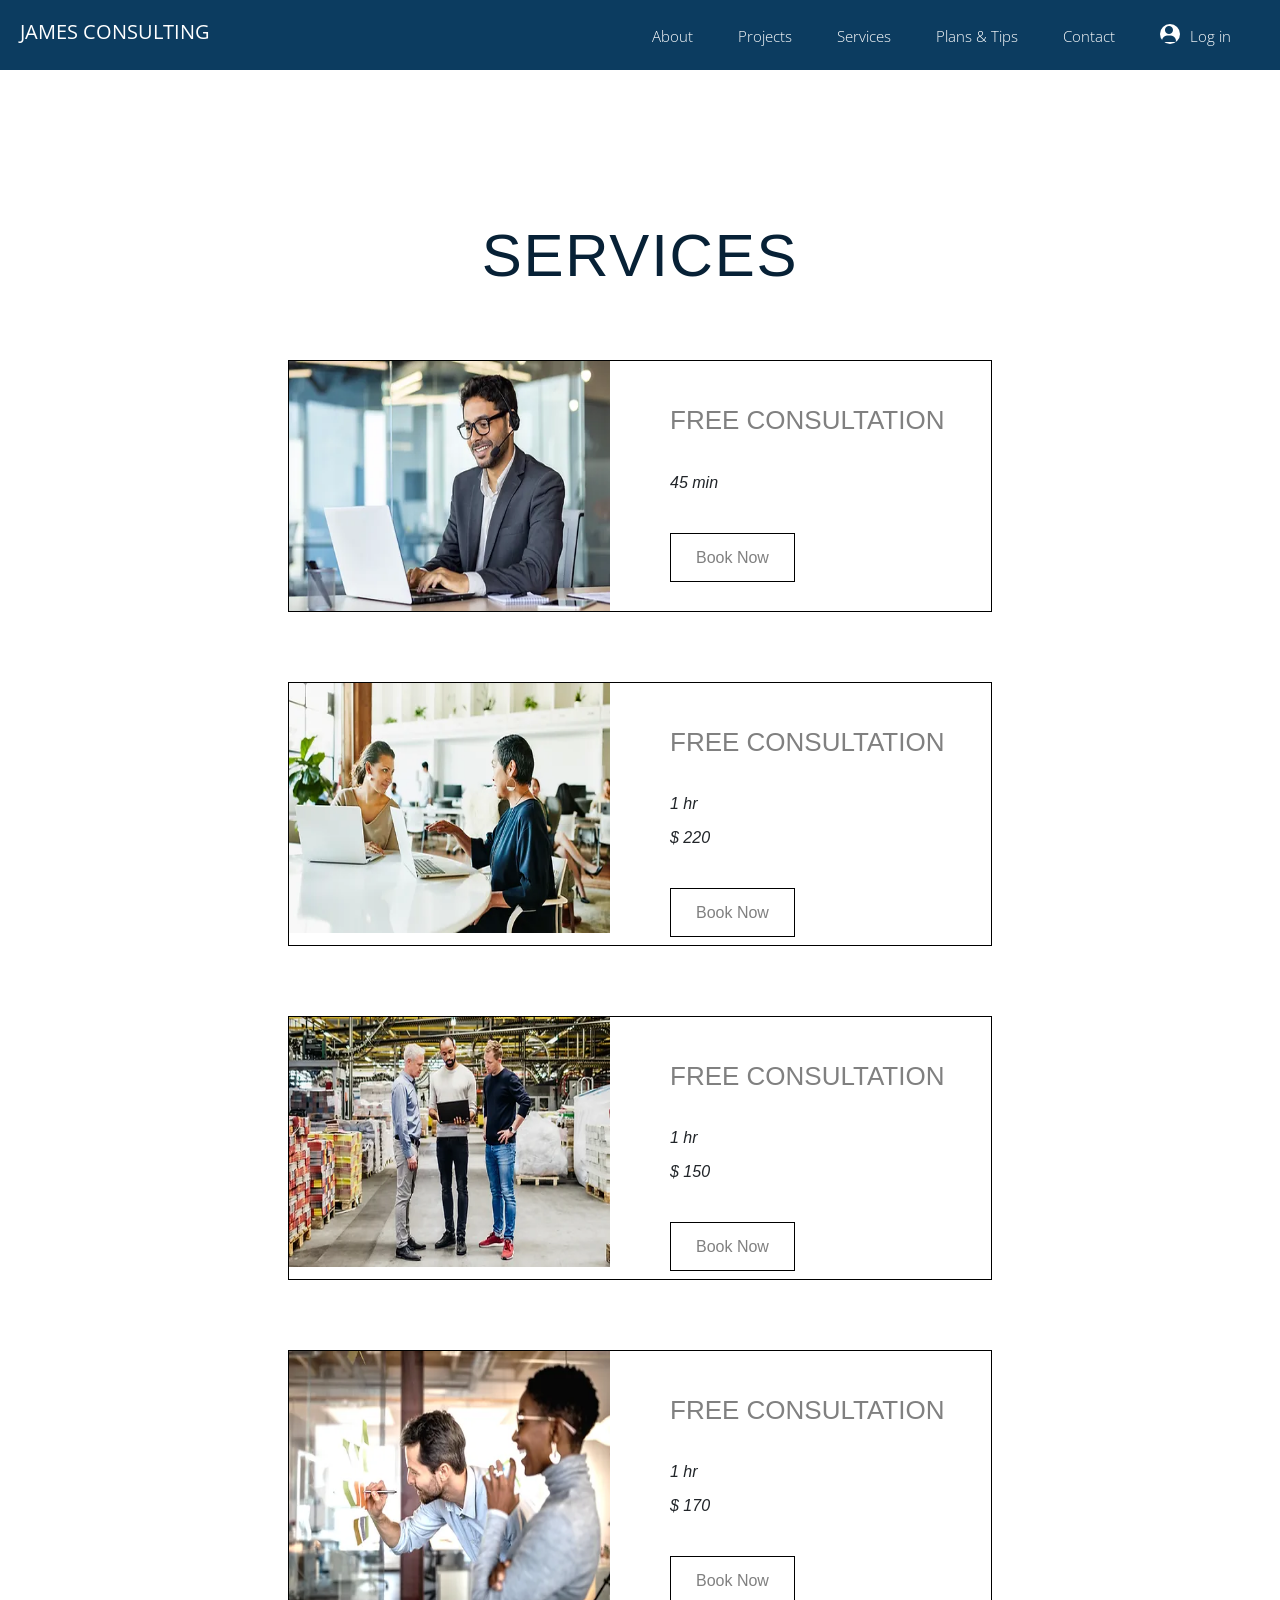
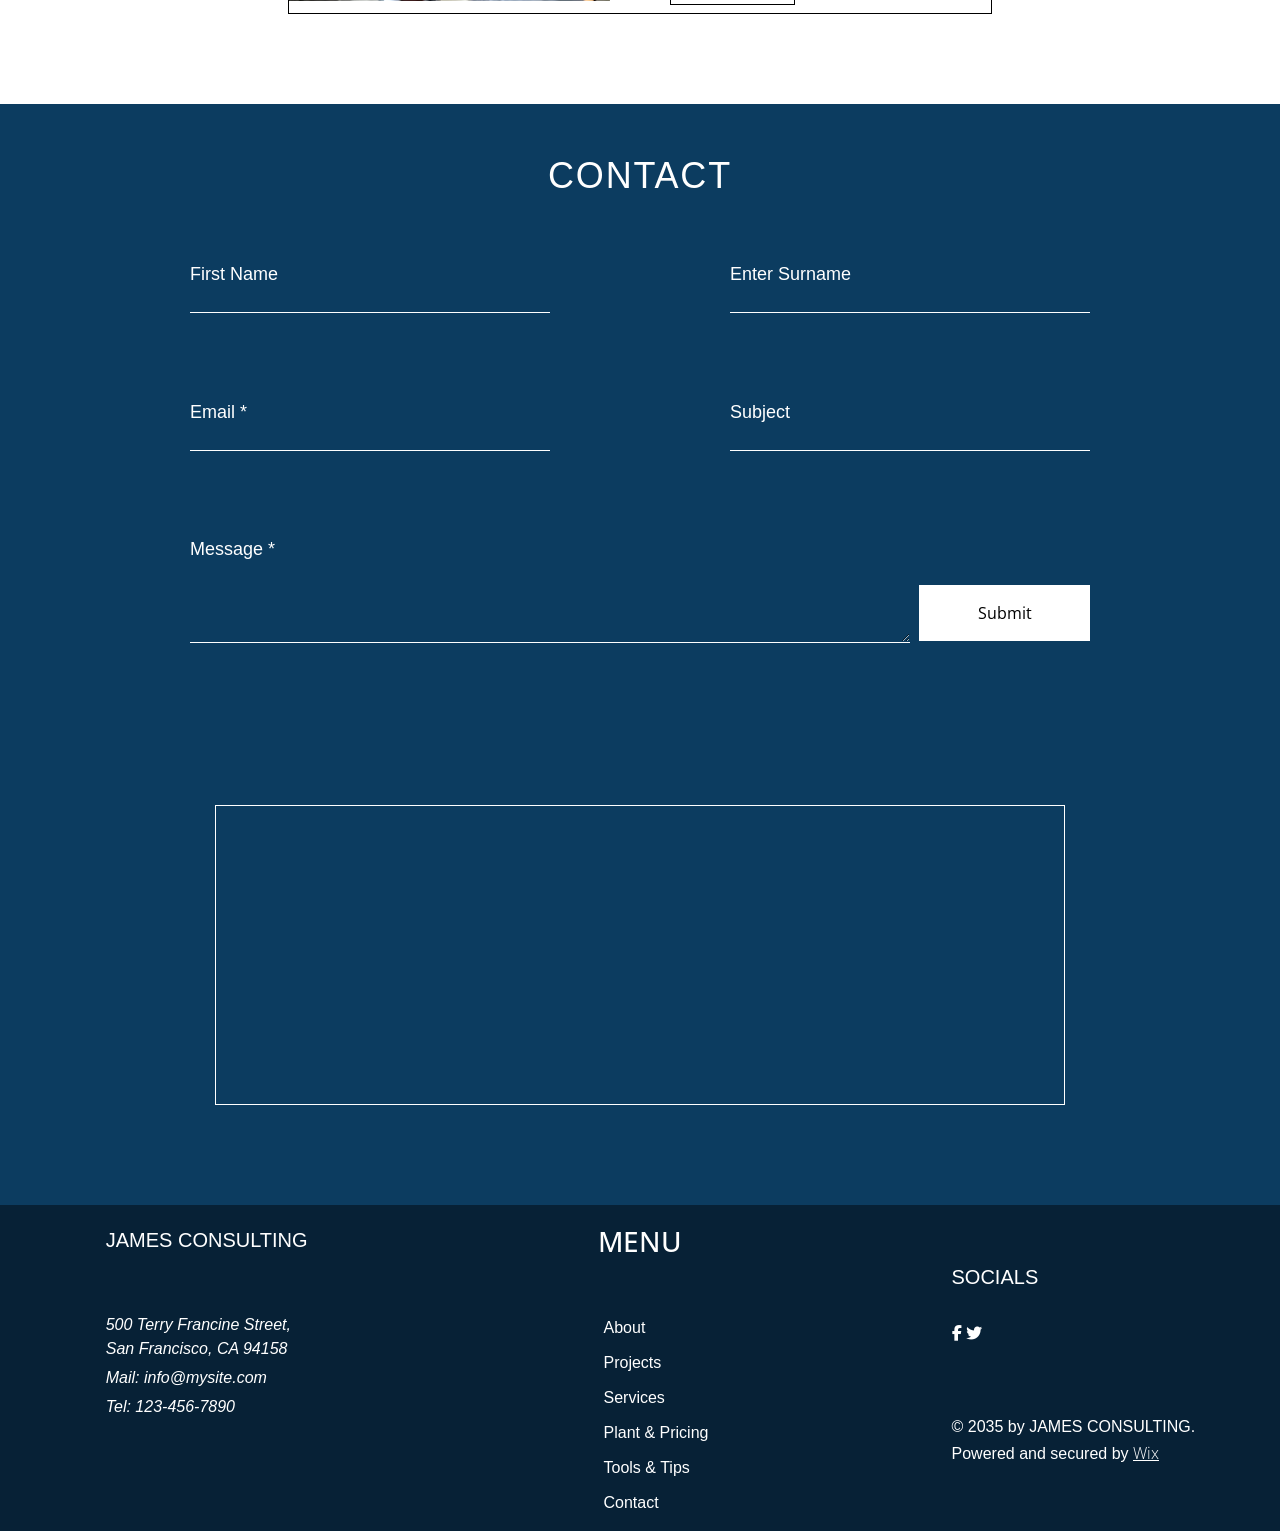
<file: Services.html>
<!DOCTYPE html>
<html lang="en">
<head>
    <meta charset="UTF-8">
    <meta name="viewport" content="width=device-width, initial-scale=1.0">
    <link rel="stylesheet" href="./Services.css">
    <link rel="stylesheet" href="https://cdn.jsdelivr.net/npm/bootstrap@5.3.2/dist/css/bootstrap.min.css" integrity="sha384-T3c6CoIi6uLrA9TneNEoa7RxnatzjcDSCmG1MXxSR1GAsXEV/Dwwykc2MPK8M2HN" crossorigin="anonymous">

    <link rel="stylesheet" href="https://cdnjs.cloudflare.com/ajax/libs/font-awesome/6.5.2/css/all.min.css" integrity="sha512-SnH5WK+bZxgPHs44uWIX+LLJAJ9/2PkPKZ5QiAj6Ta86w+fsb2TkcmfRyVX3pBnMFcV7oQPJkl9QevSCWr3W6A==" crossorigin="anonymous" referrerpolicy="no-referrer" />
    <title>Document</title>
</head>
<body>
    <header>
        <div class="headerContainer">
          <nav>
            <h1><a href="./index.html">JAMES CONSULTING</h1></a>
            <div class="navbar">
              <ul id="menuList">
                <li><a href="./About.html">About</a></li>
                <li><a href="./Projects.html">Projects</a></li>
                <li><a href="./Services.html">Services</a></li>
                <li><a href="./Plans & Pricing.html">Plans & Tips</a></li>
                <li><a href="#">Contact</a></li>
                <div class="login">
                  <i class="fa-solid fa-user"></i>
                  <li><a href="#">Log in</a></li>
                </div>
              </ul>
            </div>
            <div class="burgebar">
              <i class="fa-solid fa-bars" onclick="toggleMenu()"></i>
            </div>
          </nav>
        </div>
      </header>
      <main>
        <section class="services">
            <div class="services-title">
                <h3>SERVICES</h3>
            </div>
            <div class="services-content">
                <div class="services-cards card1">
                    <div class="card1-img">
                        <img src="./imgs/services-img/services-img1.webp" alt="">
                    </div>
                    <div class="card1-txt">
                        <div class="txt-btn1">
                            <a href="">FREE CONSULTATION</a>
                        </div>
                        <div>
                            <i>45 min</i>
                        </div>
                        <div class="txt-btn2">
                            <a href="">Book Now</a>
                        </div>
                    </div>
                </div>
                <div class="services-cards card2">
                    <div class="card1-img">
                        <img src="./imgs/services-img/services-img2.webp" alt="">
                    </div>
                    <div class="card1-txt">
                        <div class="txt-btn1">
                            <a href="">FREE CONSULTATION</a>
                        </div>
                        <div class="txt-price">
                        <i>1 hr</i>
                        <i>$ 220</i>
                        </div>
                        <div class="txt-btn2">
                            <a href="">Book Now</a>
                        </div>
                    </div>
                </div>
                <div class="services-cards card3">
                    <div class="card1-img">
                        <img src="./imgs/services-img/services-img3.webp" alt="">
                    </div>
                    <div class="card1-txt">
                        <div class="txt-btn1">
                            <a href="">FREE CONSULTATION</a>
                        </div>
                        <div class="txt-price">
                            <i>1 hr</i>
                            <i>$ 150</i>
                            </div>
                        <div class="txt-btn2">
                            <a href="">Book Now</a>
                        </div>
                    </div>
                </div>
                <div class="services-cards card4">
                    <div class="card1-img">
                        <img src="./imgs/services-img/services-img4.webp" alt="">
                    </div>
                    <div class="card1-txt">
                        <div class="txt-btn1">
                            <a href="">FREE CONSULTATION</a>
                        </div>
                        <div class="txt-price">
                            <i>1 hr</i>
                            <i>$ 170</i>
                            </div>
                        <div class="txt-btn2">
                            <a href="">Book Now</a>
                        </div>
                    </div>
                </div>
            </div>
        </section>
     </main>
     <footer>
        <div class="contact">
            <div class="contact-title">
                <h3>CONTACT</h3>
            </div>
            <div class="container11">
                <div class="inputs">
                    <div class="name">
                        <label for="name">First Name</label>
                        <br>
                        <input type="text">
                    </div>
                    <div class="surname">
                        <label for="surnam">Enter Surname</label>
                        <br>
                        <input type="text">
                    </div>
                </div>
                <div class="inputs">
                    <div class="email">
                        <label for="emaile">Email *</label>
                        <br>
                        <input type="email">
                    </div>
                    <div class="subject">
                        <label for="subject">Subject</label>
                        <br>
                        <input type="text">
                    </div>
                </div>
                <div class="inputs">
                    <div class="txt-lable222">
                        <label for="text">Message *</label>
                    <br>
                    <textarea name="" id=""></textarea>
                    </div>
                    <div class="txt-btn">
                        <input class="submit" type="submit">
                    </div>
                </div>
            </div>
            <div class="map-area">
                <div class="map">
                    <iframe src="https://www.google.com/maps/embed?pb=!1m18!1m12!1m3!1d2977.
                    8949662594237!2d44.73768647629355!3d41.72278527512387!2m3!1f0!2f0!3f0!3m2!1i1024!2i768!4f13.
                    1!3m3!1m2!1s0x404473f1e984eb5b%3A0xc9bc4f7477b26c2e!2sIT%20Academy%20STEP%20Georgia!5e0!3m2!1ska!2sge!4v1718262399957!5m2!1ska!2sge
                    " width="100%" height="100%" style="border:0;" allowfullscreen="" loading="lazy" referrerpolicy="no-referrer-when-downgrade">
                </iframe>
                </div>
            </div>
        </div>
        
         <div class="footer11">
            <div class="footer-child footer-child1">
                <a href="">JAMES CONSULTING</a>
                <br><br>
                <i>500 Terry Francine Street,
                    <br>
                    San Francisco, CA 94158</i>
                <i style="cursor: pointer;">Mail: info@mysite.com</i>
                <i>Tel: 123-456-7890</i>
            </div>
            <div class="footer-child footer-child2">
                <h3>MENU</h3>
                <br><br>
                <div class="footer-nav">
                    <ul>
                        <li><a href="./About.html">About</a></li>
                        <li><a href="./Projects.html">Projects</a></li>
                        <li><a href="./Services.html">Services</a></li>
                        <li><a href="./Plans & Pricing.html">Plant & Pricing</a></li>
                        <li><a href="./Tools & Tips.html">Tools & Tips</a></li>
                        <li><a href="">Contact</a></li>
                    </ul>
                </div>
            </div>
            <div class="footer-child footer-child3">
                <h3>SOCIALS</h3>
                <br>
                <div>
                    <i class="fa-brands fa-facebook-f"></i>
                    <i class="fa-brands fa-twitter"></i>
                </div>
                <br><br><br>
                <h6>© 2035 by JAMES CONSULTING.</h6>
                <h6>Powered and secured by <a href="">Wix</a></h6>
            </div>
        </div>
     </footer>

     <script>
        let menuList = document.getElementById("menuList");
        menuList.style.maxHeight = "0px";
  
        function toggleMenu() {
          if (menuList.style.maxHeight === "0px") {
            menuList.style.maxHeight = "1300px";
          } else {
            menuList.style.maxHeight = "0px";
          }
        }
      </script>

</body>
</html>
</file>
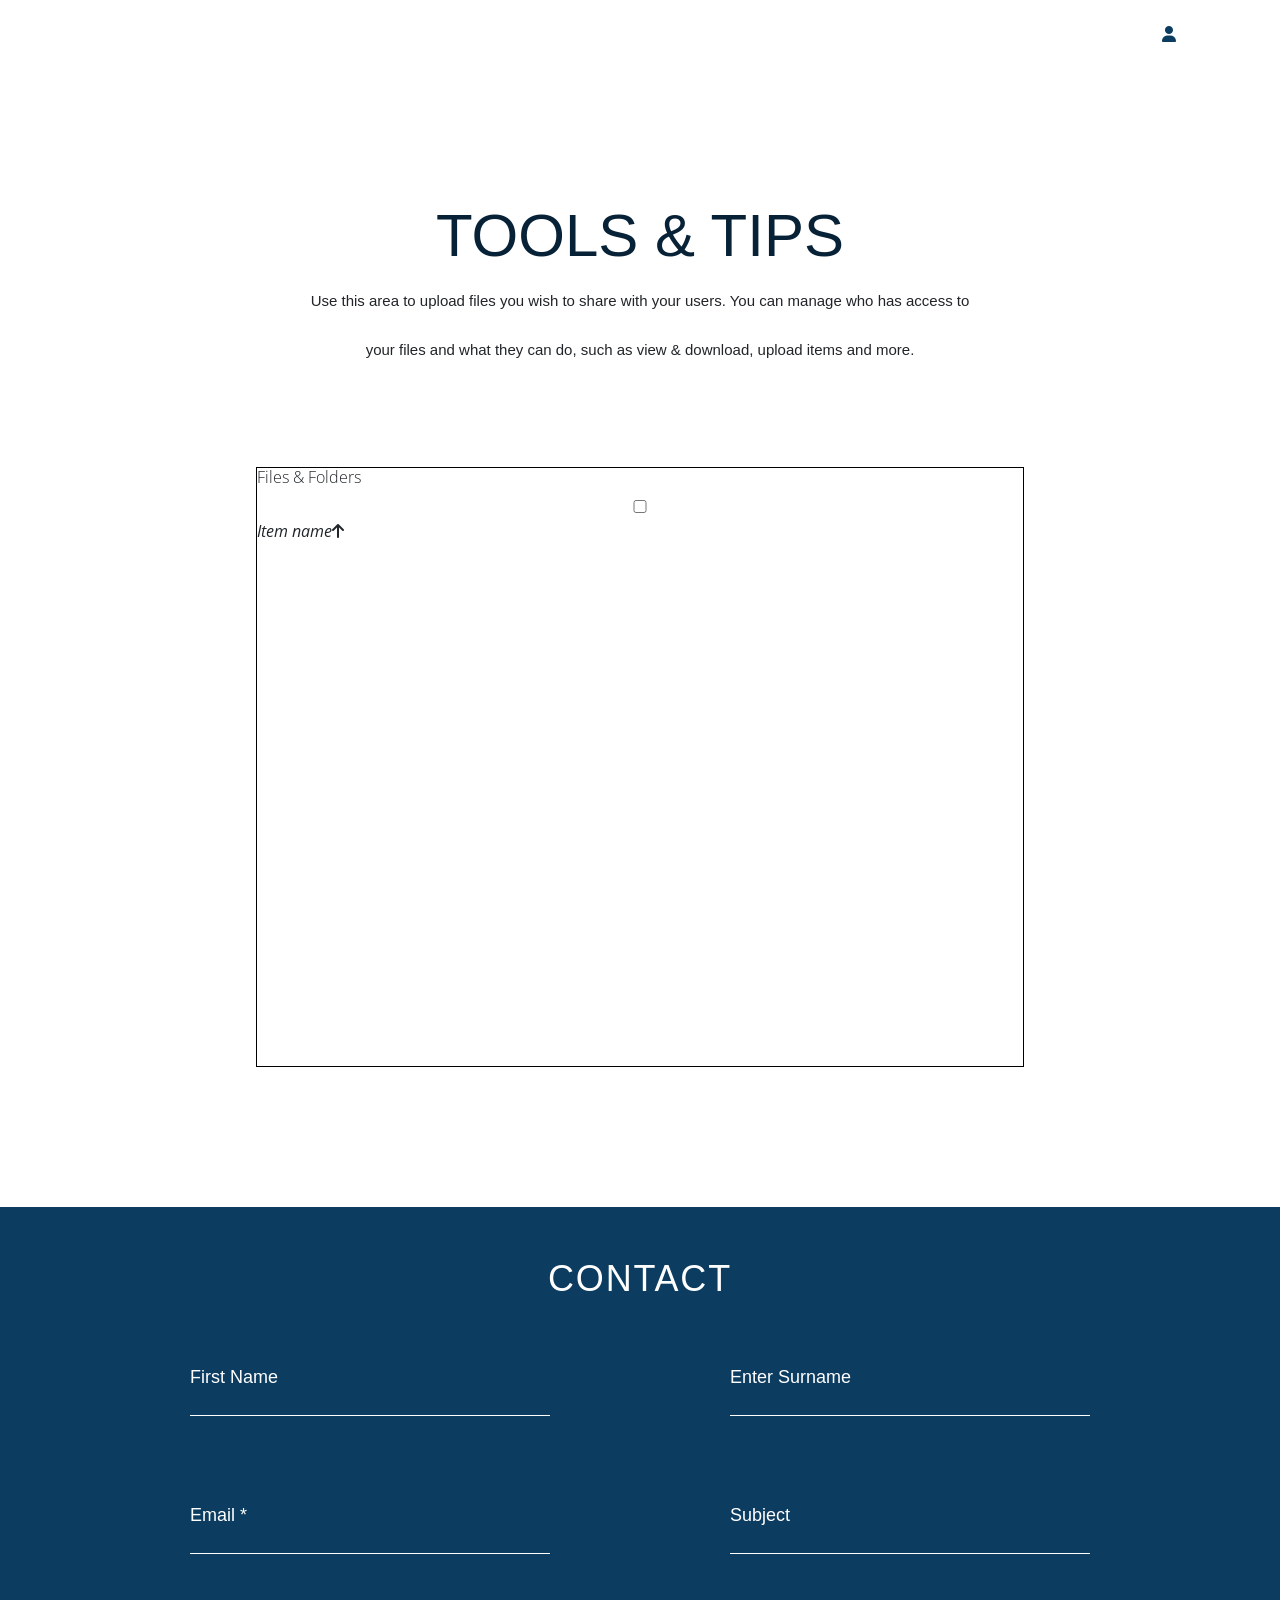
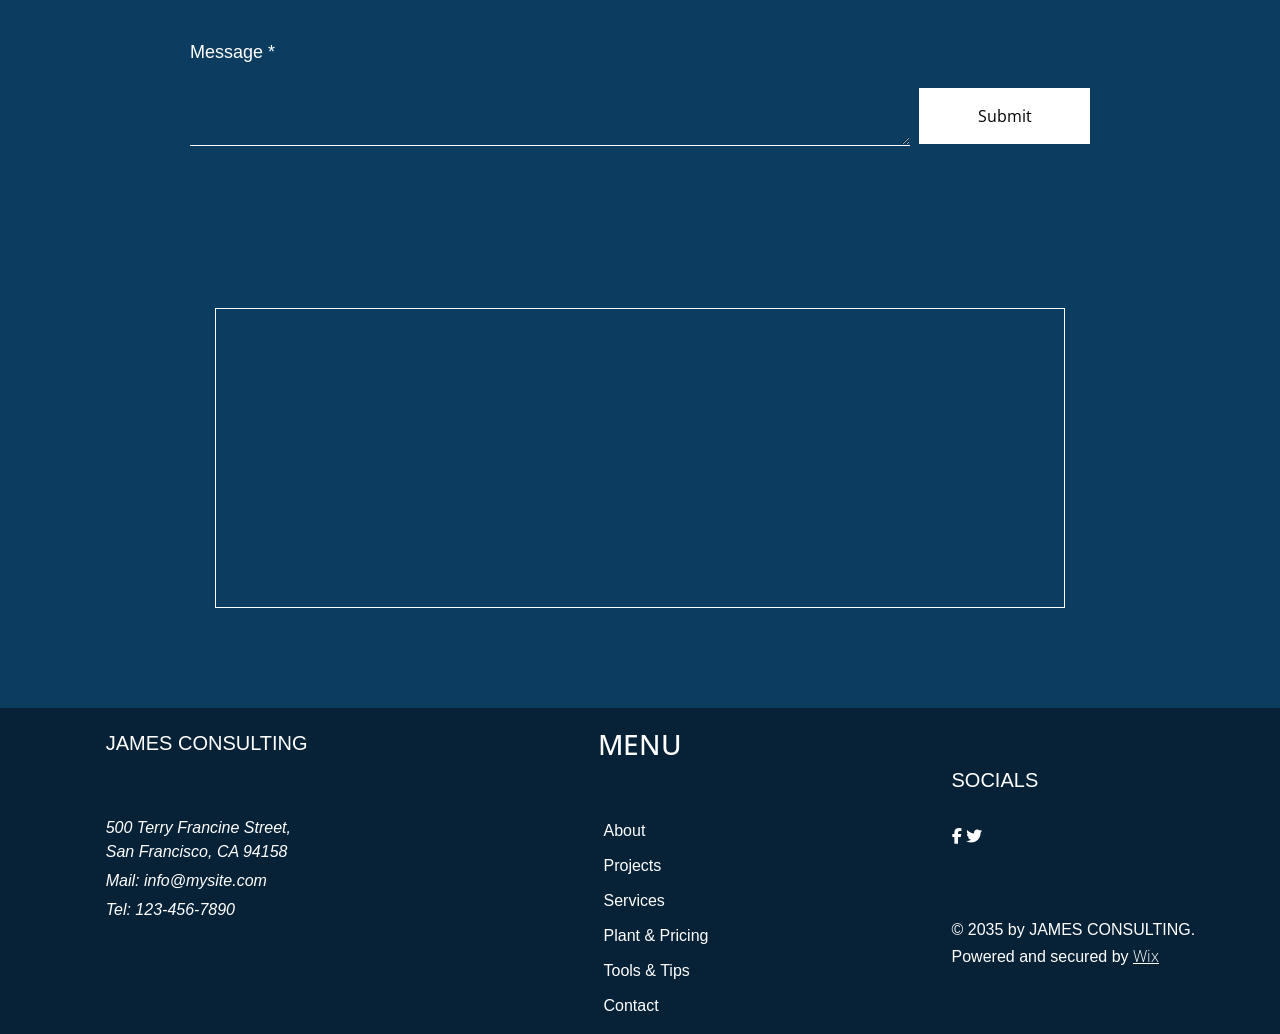
<file: Tools & Tips.html>
<!DOCTYPE html>
<html lang="en">
<head>
    <meta charset="UTF-8">
    <meta name="viewport" content="width=device-width, initial-scale=1.0">
    <link rel="stylesheet" href="./Tools & Tips.css">
    <link rel="stylesheet" href="https://cdn.jsdelivr.net/npm/bootstrap@5.3.2/dist/css/bootstrap.min.css" integrity="sha384-T3c6CoIi6uLrA9TneNEoa7RxnatzjcDSCmG1MXxSR1GAsXEV/Dwwykc2MPK8M2HN" crossorigin="anonymous">

    <link rel="stylesheet" href="https://cdnjs.cloudflare.com/ajax/libs/font-awesome/6.5.2/css/all.min.css" integrity="sha512-SnH5WK+bZxgPHs44uWIX+LLJAJ9/2PkPKZ5QiAj6Ta86w+fsb2TkcmfRyVX3pBnMFcV7oQPJkl9QevSCWr3W6A==" crossorigin="anonymous" referrerpolicy="no-referrer" />
    <title>Document</title>
</head>
<body>
    <header>
        <div class="headerContainer">
          <nav>
            <h1><a href="./index.html">JAMES CONSULTING</h1></a>
            <div class="navbar">
              <ul id="menuList">
                <li><a href="./About.html">About</a></li>
                <li><a href="./Projects.html">Projects</a></li>
                <li><a href="./Services.html">Services</a></li>
                <li><a href="./Plans & Pricing.html">Plans & Tips</a></li>
                <li><a href="./Tools & Tips.html">Plans & Tips</a></li>
                <li><a href="#">Contact</a></li>
                <div class="login">
                  <i class="fa-solid fa-user"></i>
                  <li><a href="#">Log in</a></li>
                </div>
              </ul>
            </div>
            <div class="burgebar">
              <i class="fa-solid fa-bars" onclick="toggleMenu()"></i>
            </div>
          </nav>
        </div>
      </header>
    <main>

        <section class="tools">
            <div class="tools-title">
                <h1>TOOLS & TIPS</h1>
                    <p>Use this area to upload files you wish to share with your users. You can manage who has access to</p>
                    <p>your files and what they can do, such as view & download, upload items and more.</p>
            </div>
            <div class="tools-content">
                <div class="tools-baner">
                    <div class="baner-title">
                        <h3>Files & Folders</h3>
                    </div>
                    <div class="form">
                        <div class="form-space form-1">
                            <div>
                                <input type="checkbox">
                            </div>
                            <div>
                                <i>Item name</i><i class="fa-solid fa-arrow-up"></i>
                            </div>
                            <div>

                            </div>
                            <div></div>
                            <div></div>
                            <div></div>
                            <div></div>
                        </div>
                        <div class="form-space form-2"></div>
                        <div class="form-space form-3"></div>
                    </div>
                </div>
            </div>
        </section>
    </main>
    <footer>
        <div class="contact">
            <div class="contact-title">
                <h3>CONTACT</h3>
            </div>
            <div class="container11">
                <div class="inputs">
                    <div class="name">
                        <label for="name">First Name</label>
                        <br>
                        <input class="input-345" type="text">
                    </div>
                    <div class="surname">
                        <label for="surnam">Enter Surname</label>
                        <br>
                        <input class="input-345" type="text">
                    </div>
                </div>
                <div class="inputs">
                    <div class="email">
                        <label for="emaile">Email *</label>
                        <br>
                        <input class="input-345" type="email">
                    </div>
                    <div class="subject">
                        <label for="subject">Subject</label>
                        <br>
                        <input class="input-345" type="text">
                    </div>
                </div>
                <div class="inputs">
                    <div class="txt-lable222">
                        <label for="text">Message *</label>
                    <br>
                    <textarea name="" id=""></textarea>
                    </div>
                    <div class="txt-btn">
                        <input class="submit" type="submit">
                    </div>
                </div>
            </div>
            <div class="map-area">
                <div class="map">
                    <iframe src="https://www.google.com/maps/embed?pb=!1m18!1m12!1m3!1d2977.
                    8949662594237!2d44.73768647629355!3d41.72278527512387!2m3!1f0!2f0!3f0!3m2!1i1024!2i768!4f13.
                    1!3m3!1m2!1s0x404473f1e984eb5b%3A0xc9bc4f7477b26c2e!2sIT%20Academy%20STEP%20Georgia!5e0!3m2!1ska!2sge!4v1718262399957!5m2!1ska!2sge
                    " width="100%" height="100%" style="border:0;" allowfullscreen="" loading="lazy" referrerpolicy="no-referrer-when-downgrade">
                </iframe>
                </div>
            </div>
        </div>
        
         <div class="footer11">
            <div class="footer-child footer-child1">
                <a href="">JAMES CONSULTING</a>
                <br><br>
                <i>500 Terry Francine Street,
                    <br>
                    San Francisco, CA 94158</i>
                <i style="cursor: pointer;">Mail: info@mysite.com</i>
                <i>Tel: 123-456-7890</i>
            </div>
            <div class="footer-child footer-child2">
                <h3>MENU</h3>
                <br><br>
                <div class="footer-nav">
                    <ul>
                        <li><a href="./About.html">About</a></li>
                        <li><a href="./Projects.html">Projects</a></li>
                        <li><a href="./Services.html">Services</a></li>
                        <li><a href="./Plans & Pricing.html">Plant & Pricing</a></li>
                        <li><a href="./Tools & Tips.html">Tools & Tips</a></li>
                        <li><a href="">Contact</a></li>
                    </ul>
                </div>
            </div>
            <div class="footer-child footer-child3">
                <h3>SOCIALS</h3>
                <br>
                <div>
                    <i class="fa-brands fa-facebook-f"></i>
                    <i class="fa-brands fa-twitter"></i>
                </div>
                <br><br><br>
                <h6>© 2035 by JAMES CONSULTING.</h6>
                <h6>Powered and secured by <a href="">Wix</a></h6>
            </div>
        </div>
     </footer>

     <script>
        let menuList = document.getElementById("menuList");
        menuList.style.maxHeight = "0px";
  
        function toggleMenu() {
          if (menuList.style.maxHeight === "0px") {
            menuList.style.maxHeight = "1300px";
          } else {
            menuList.style.maxHeight = "0px";
          }
        }
      </script>
  

</body>
</html>
</file>
<file: style.css>
@import url("https://fonts.googleapis.com/css2?family=Open+Sans:ital,wght@0,300..800;1,300..800&display=swap");

* {
  margin: 0;
  padding: 0;
  box-sizing: border-box;
  font-family: "Open Sans", sans-serif;
  
}

main {
  width: 100%;
}

footer {
  width: 100%;
}

header {
  background-color: #0c3c60;
  position: sticky;
  top: 0;
  transform: translateX(200);
  z-index: 777;
}

.headerContainer {
  width: 100%;
  height: 70px;
}
.headerContainer h1 {
  margin-left: 30px;
  margin: 20px;
  color: white;
  font-size: 20px;
  font-style: normal;
  font-weight: inherit;
}

.headerContainer a {
  color: white;
  text-decoration: none;
}

.headerContainer nav {
  display: flex;
  justify-content: space-between;
}

.headerContainer nav ul {
  display: flex;
  gap: 10px;
  list-style: none;
  /* margin-top: 1px; */
}

.headerContainer ul a {
  align-items: center;
  justify-content: center;
  text-decoration: none;
  color: white;
  font-size: 15px;
  font-weight: lighter;
  margin-right: 35px;
  font-size: 15px;
  transition: 0.5s;
}

.headerContainer ul a:hover {
  color: #3073a7;
}

.login {
  width: 120px;
  display: flex;
  gap: 10px;
}

.login a {
  margin-right: 30px;
  font-size: 15px;
}

.login i {
  background-color: white;
  border-radius: 50%;
  padding-left: 2px;
  padding-top: 2px;
}

.fa-user {
  width: 20px;
  height: 20px;
  color: #0c3c60;
}

.burgebar {
  display: flex;
  text-align: center;
  align-items: center;
  justify-content: center;
  width: 50px;
  height: auto;
  margin-right: 20px;
  background-color: aquamarine;
  display: none;
}

.burgebar i {
  font-size: 30px;
  color: white;
}

#menuList {
  height: 100vh;
}

@media screen and (max-width: 850px) {
  .headerContainer ul {
    position: fixed;
    top: 0;
    left: 0;
    right: 0;
    margin-top: 200px;
    transition: 0.5s;
    flex-direction: column;
    text-align: center;
    justify-content: center;
    /* width: 400px;
        height: 600px; */
    background-color: #0c3c60;
    gap: 0px;
    overflow: hidden;
  }
  #menuList {
    width: auto;
    height: 100vh;
    /* padding: 0 auto; */
    margin-top: 70px;
  }
  .headerContainer nav ul li {
    /* padding: 5px; */
    /* transform: translate(100px); */
    font-size: 30px;
    font-weight: bold;
    /* margin: 10px; */
  }

  /* /.headerContainer h1{
      display: none; 
     }  */
  .login {
    /* width: 100%; */
    display: flex;
    position: relative;
    z-index: 1;
    bottom: 335px;
    margin-left: 250px;
    display: flex;
  }

  .fa-user {
    margin-top: 17px;
    padding-right: 2px;
  }

  .headerContainer nav i {
    display: block !important;
  }
  .burgebar {
    display: block;
    background-color: #0c3c60;
    margin-top: 15px;
  }
  .pirvelisectia {
    width: 100%;
    height: 450px;
  }
  .sectiaFoni {
    height: 100%;
    /* max-content:fit-content; */
  }
  /* .pirvelisectia{
      display: none;
    } */
}

.welcome {
  width: 100%;
  height: 900px;
}

.welcome-div222 {
  width: 100%;
  height: 90%;
  background-image: url(./imgs/bg-img.webp);
  background-position: center;
  background-repeat: no-repeat;
  background-size: cover;
}

.welcome-baner {
  width: 100%;
  height: 100%;
  display: flex;
  align-items: flex-end;
  justify-content: center;
}

.baner-111 {
  width: 850px;
  height: 300px;
  background-color: white;
  display: flex;
  flex-direction: column;
  align-items: center;
  flex-wrap: wrap;
  justify-content: space-around;
  align-content: space-around;
}

.baner-txt1 {
  width: 100%;
  font-size: 26px;
  text-align: center;
  font-family: sans-serif;
}

.baner-txt2 {
  width: 100%;
  text-align: center;
  font-size: 60px;
  font-weight: 400;
  font-display: 20px;
  color: rgb(7, 33, 54);
  letter-spacing: 0.03em;
}

.baner-btn {
  width: 100%;
  text-align: center;
}

.baner-btn a {
  text-decoration: none;
  border: 1px solid rgb(12, 60, 96);
  padding-top: 20px;
  padding-bottom: 20px;
  padding-left: 60px;
  padding-right: 60px;
  color: rgb(12, 59, 95);
  font-family: sans-serif;
  font-size: 16px;
  font-weight: 600;
  transition: 0.5s;
}

.baner-btn a:hover {
  color: white;
  background-color: rgb(12, 60, 96);
  transition: 0.5s;
}

/* Categories CSS */

.categories {
  width: 100%;
  height: auto;
}

.container {
  width: 100%;
  height: 80%;
  display: flex;
  justify-content: space-evenly;
  align-items: center;
  align-content: space-around;
  flex-wrap: wrap;
}

.cards {
  width: 330px;
  height: 470px;
  display: flex;
  flex-direction: column;
  flex-wrap: wrap;
  align-content: space-around;
  justify-content: space-around;
}

.cart-items {
  width: 100%;
  text-align: center;
}

.card-title1 h3 {
  font-size: 36px;
  font-family: sans-serif;
  letter-spacing: 0.05em;
  font-weight: 300;
}

.card-title2 p {
  font-size: 16px;
  font-family: sans-serif;
  line-height: 1.6em;
  text-align: center;
}

.card-btn a {
  text-decoration: none;
  border: 1px solid rgb(12, 60, 96);
  padding-top: 17px;
  padding-bottom: 17px;
  padding-left: 50px;
  padding-right: 50px;
  color: rgb(12, 59, 95);
  font-family: sans-serif;
  font-size: 16px;
  font-weight: 600;
  transition: 0.5s;
}

.card-btn a:hover {
  color: white;
  background-color: rgb(12, 60, 96);
  transition: 0.5s;
}

/* About CSS */

.about {
  margin-top: 140px;
  background-image: url(./imgs/bg-img2.webp);
  width: 100%;
  height: 680px;
  background-color: rgb(209 232 235);
  background-blend-mode: soft-light;
  background-position: center;
  background-repeat: no-repeat;
  background-size: cover;
}

.about-baner {
  width: 100%;
  height: 90%;
  display: flex;
  flex-direction: column;
  flex-wrap: wrap;
  align-content: space-around;
  justify-content: space-around;
}

.about-item {
  width: 100%;
  text-align: center;
}

.about-title h3 {
  letter-spacing: 0.05em;
  font-size: 36px;
  font-family: sans-serif;
  font-weight: 300;
  color: rgb(7, 33, 54);
}

.text-area {
  width: 100%;
  height: auto;
  display: flex;
  flex-direction: column;
  flex-wrap: wrap;
  justify-content: space-around;
  align-items: center;
  gap: 25px;
}

.about-txt {
  max-width: 600px;
  width: 100%;
  height: auto;
}

.about-txt2 {
  max-width: 600px;
  width: 100%;
  height: auto;
}

.about-txt p {
  columns: auto;
  line-height: 1.6em;
  font-family: sans-serif;
  font-size: 16px;
  letter-spacing: normal;
  color: gray;
}

.about-txt2 p {
  columns: auto;
  line-height: 1.6em;
  font-family: sans-serif;
  font-size: 16px;
  letter-spacing: normal;
  color: gray;
}

.about-btn a {
  text-decoration: none;
  border: 1px solid rgb(12, 60, 96);
  padding-top: 17px;
  padding-bottom: 17px;
  padding-left: 50px;
  padding-right: 50px;
  color: rgb(12, 59, 95);
  font-family: sans-serif;
  font-size: 16px;
  font-weight: 600;
  transition: 0.5s;
}

.about-btn a:hover {
  color: white;
  background-color: rgb(12, 60, 96);
  transition: 0.5s;
}

/* Clients CSS */

.clients {
  width: 100%;
  height: auto;
  min-height: 600px;
  margin-top: 85px;
  display: flex;
  flex-direction: column;
  flex-wrap: wrap;
  align-content: center;
  align-items: center;
  justify-content: space-evenly;
}

.clients-title {
  width: 100%;
  height: auto;
  text-align: center;
}

.clients-title h3 {
  font-size: 36px;
  font-family: sans-serif;
  font-weight: 300;
  letter-spacing: 0.05em;
  color: rgb(7, 33, 54);
}

.logo-area {
  width: 100%;
  height: auto;
  display: flex;
  flex-wrap: wrap;
  align-content: space-around;
  justify-content: space-around;
  align-items: center;
}

@media screen and (max-width: 570px) {
  .logo-area {
    display: flex;
    flex-direction: column;
    flex-wrap: wrap;
    align-content: center;
    align-items: center;
    gap: 50px;
  }
}

/* Testimonials CSS */

.testimonials {
  width: 100%;
  height: auto;
  min-height: 600px;
  background-color: rgba(247, 247, 247, 1);
}

.testimonials-main {
  padding-top: 80px;
  width: 100%;
  height: auto;
}

.testimonials-title {
  width: 100%;
  margin-bottom: 85px;
  height: auto;
  line-height: 1.2em;
  text-align: center;
}

.testimonials-title h3 {
  font-size: 36px;
  letter-spacing: 0.05em;
  color: rgb(7, 33, 54);
  font-weight: 300;
  font-family: sans-serif;
}

.testimonials-bar {
  width: 100%;
  height: auto;
  display: flex;
  flex-direction: row;
  justify-content: space-evenly;
  align-items: center;
  flex-wrap: wrap;
}

.test-txt {
  display: flex;
  flex-direction: column;
  flex-wrap: wrap;
  align-items: center;
  justify-content: space-around;
  align-content: space-around;
}

.test-txt p {
  font-size: 20px;
  color: rgb(7, 33, 54);
  font-family: sans-serif;
}

.test-txt i {
  font-size: 16px;
  font-family: sans-serif;
}

/* Contact CSS */

.contact {
  width: 100%;
  height: auto;
  background-color: rgb(12, 60, 96, 1);
}

.contact-title {
  width: 100%;
  height: auto;
  padding-top: 50px;
  text-align: center;
}

.contact-title h3 {
  font-size: 36px;
  font-family: sans-serif;
  letter-spacing: 0.05em;
  color: white;
}

.container11 {
  width: 99%;
  height: 500px;
  align-items: center;
  justify-content: center;
  display: flex;
  flex-direction: column;
  flex-wrap: wrap;
  align-content: stretch;
  justify-content: space-evenly;
  gap: 30px;
}

.inputs {
  max-width: 900px;
  width: 100%;
  height: auto;
  display: flex;
  flex-direction: row;
  flex-wrap: wrap;
  align-content: space-around;
  justify-content: space-between;
  align-items: center;
}

.name {
  margin-top: 30px;
  width: 40%;
  height: 100%;
}

.surname {
  margin-top: 30px;
  width: 40%;
  height: 100%;
}

.email {
  margin-top: 30px;
  width: 40%;
  height: 100%;
}

.subject {
  margin-top: 30px;
  width: 40%;
  height: 100%;
}

.txt-lable222 {
  margin-top: 38px;
  margin-right: 50px;
  width: 100%;
  height: 100%;
}

textarea {
  width: 107%;
  height: 80px;
  background: none;
  border: none;
  border-bottom: 1px solid white;
  outline: none;
  resize: none;
}

.txt {
  width: 100%;
  height: auto;
  display: flex;
  flex-direction: row;
  align-content: space-between;
  flex-wrap: wrap;
  align-items: center;
  justify-content: space-between;
}

label {
  color: white;
  font-size: 18px;
  font-family: sans-serif;
}

input {
  background: none;
  border: none;
  border-bottom: 1px solid white;
  width: 100%;
  outline: none;
}

.txt-btn {
  width: 60%;
  height: 50px;
  margin-left: 490px;
  margin-top: 15px;
  padding-top: 30px;
}

.submit {
  padding-top: 15px;
  padding-bottom: 15px;
  border: 1px solid white;
  background-color: white;
  transition: 0.4s;
}

.submit:hover {
  background-color: rgb(12, 59, 95);
  color: white;
  transition: 0.4s;
}

.map-area {
  width: 100%;
  height: 500px;
  display: flex;
  justify-content: center;
  align-items: center;
}

.map {
  max-width: 850px;
  width: 100%;
  height: 300px;
  border: 1px solid white;
}

/* რესპონსივი ინფუთების */

@media screen and (max-width: 900px) {
  .container11 {
    display: block;
    align-items: center;
  }

  .container11 form{
    margin-left: 312px;
    text-align: center;
    justify-content: center;
    align-items: center;
  }

  .inputs {
    width: 472px;
    text-align: center;
    display: block;
    margin: 0 auto;
  }

  .txt-lable222 {
   align-items: center;
    margin-right: 50px;
    width: 40%;
  }

  .submit {
    display: flex;
    justify-content: center;
    align-items: center;
    text-align: center;
    /* margin-right: 50px;
    padding-right: 50px; */
  }
  .txt-btn {
    width: 245px;
    position: relative;
    right: 485px;
    margin-right: 50px;
  }
}
@media screen and (max-width: 800px) {
  .inputs {
    width: 435px;
    display: block;
    /* margin-left: 550px; */
    align-items: center;
    margin: 0 auto;
  }
  .container11 form{
    margin-left: 250px;
    text-align: center;
    justify-content: center;
    align-items: center;
  }

  .contact-title h3{
    margin-right: 45px;
  }

  .submit {
    justify-content: center;
    padding-right: 0px;
    margin-right: 40px;
  }
  .txt-btn {
    width: 200px;
  }
}

@media screen and (max-width: 700px) {
  .inputs {
    width: 340px;
    display: block;
    margin: 0 auto;
    
  }
 
  .contact-title h3{
    margin-right: 45px;
  }

  .container11 form{
    margin-right: 300px;
    text-align: center;
    justify-content: center;
    align-items: center;
  }

}
@media screen and (max-width: 600px) {
  .inputs {
    width: 338px;
    display: block;
    margin: 0 auto;
  }
  .contact-title h3{
    margin-right: 45px;
  }

}

@media screen and (max-width: 500px) {
  .inputs {
    width: 200px;
    display: block;
    margin: 0 auto;
  }
  .contact-title h3{
    margin-left: 154px;
  }
}


@media screen and (max-width: 700px) {
  .container11 {
    align-items: center;
    justify-content: center;
    align-items: center;
    margin-right: 20px;
  }

  /* .inputs {
    width: 600px;
    display: block;
    margin: 0 auto;
  } */

  .txt-lable222 {
    margin-right: 50px;
    width: 40%;
  }

  .submit {
    display: flex;
    justify-content: center;
    text-align: center;
    margin-right: 50px;
    padding-right: 50px;
  }
  .txt-btn {
    width: 300px;
    position: relative;
    right: 458px;
    margin-right: 50px;
  }
}
@media screen and (max-width: 600px) {
  .inputs {
    width: 321px;
    display: block;
    margin-left: 550px;
    margin: 0 auto;
  }

  .contact-title h3 {
    margin-right: 10px;
}
.container11 {
  align-items: center;
  margin-left: -80px;
}

  .submit {
    justify-content: center;
    padding-right: 0px;
    margin-right: 50px;
  }
  .txt-btn {
    width: 180px;
    /* margin-left: 20px; */
  }
}

@media screen and (max-width: 500px) {
  .inputs {
    width: 268px;
    display: block;
    margin: 0 auto;
  }
  .contact-title h3 {
    margin-right: 110px;
}

.txt-btn {
width: 150px;
position: relative;
right: 543px;
width: 174px;
margin-right: 50px;
}

}
@media screen and (max-width: 400px) {
  .inputs {
    width: 300px;
    display: block;
    margin: 0 auto;
  }
}

@media screen and (max-width: 300px) {
  .inputs {
    width: 200px;
    display: block;
    margin: 0 auto;
  }
}

/* footer CSS */

.footer11 {
  width: 100%;
  height: auto;
  display: flex;
  background-color: rgb(7, 33, 54);
  flex-direction: row;
  flex-wrap: wrap;
  align-content: center;
  justify-content: space-around;
  gap: 20px;
}

.footer-child {
  max-width: 400px;
  width: 100%;
  height: auto;
  display: flex;
  flex-direction: column;
  flex-wrap: wrap;
  align-content: space-around;
  align-items: flex-start;
  justify-content: space-around;
}

.footer-child1 {
  margin-top: 20px;
  gap: 5px;
  color: white;
  display: flex;
  justify-content: flex-start;
  align-items: flex-start;
}

.footer-child1 a {
  color: white;
  text-decoration: none;
  font-size: 20px;
  font-family: sans-serif;
}

.footer-child1 i {
  font-size: 16px;
  font-family: sans-serif;
}

.footer-child2 {
  margin-top: 20px;
  color: white;
  display: flex;
  flex-direction: column;
  align-items: center;
}

.footer-nav ul {
  display: flex;
  list-style: none;
  flex-direction: column;
  gap: 10px;
}

.footer-nav a {
  text-decoration: none;
  color: white;
  font-family: sans-serif;
}

.footer-nav a:hover {
  text-decoration: none;
  color: rgb(140, 188, 219);
  font-family: sans-serif;
}

.footer-child3 {
  color: white;
  display: flex;
  justify-content: center;
  flex-wrap: wrap;
  flex-direction: column;
  align-items: flex-start;
}

.footer-child3 h3 {
  font-family: sans-serif;
  font-size: 20px;
  font-weight: 300;
}

.footer-child3 a {
  color: white;
}

.footer-child3 h6 {
  font-size: 16px;
  font-family: sans-serif;
  font-weight: 300;
}
</file>
<file: About.css>
@import url("https://fonts.googleapis.com/css2?family=Open+Sans:ital,wght@0,300..800;1,300..800&display=swap");

* {
  margin: 0;
  padding: 0;
  box-sizing: border-box;
  font-family: "Open Sans", sans-serif;
}

/* header CSS */

header {
  background-color: #0c3c60;
  position: sticky;
  top: 0;
  transform: translateX(200);
  z-index: 777;
}

.headerContainer {
  width: 100%;
  height: 70px;
}
.headerContainer h1 {
  margin-left: 30px;
  margin: 20px;
  color: white;
  font-size: 20px;
  font-style: normal;
  font-weight: inherit;
}

.headerContainer a {
  color: white;
  text-decoration: none;
}

.headerContainer nav {
  display: flex;
  justify-content: space-between;
}

.headerContainer nav ul {
  display: flex;
  gap: 10px;
  list-style: none;
  /* margin-top: 1px; */
}

.headerContainer ul a {
  align-items: center;
  justify-content: center;
  text-decoration: none;
  color: white;
  font-size: 15px;
  font-weight: lighter;
  margin-right: 35px;
  font-size: 15px;
  transition: 0.5s;
}

.headerContainer ul a:hover {
  color: #3073a7;
}

.login {
  width: 120px;
  display: flex;
  gap: 10px;
}

.login a {
  margin-right: 30px;
  font-size: 15px;
}

.login i {
  background-color: white;
  border-radius: 50%;
  padding-left: 2px;
  padding-top: 2px;
}

.fa-user {
  width: 20px;
  height: 20px;
  color: #0c3c60;
}

.burgebar {
  display: flex;
  text-align: center;
  align-items: center;
  justify-content: center;
  width: 50px;
  height: auto;
  margin-right: 20px;
  background-color: aquamarine;
  display: none;
}

.burgebar i {
  font-size: 30px;
  color: white;
}

#menuList {
  height: 100vh;
}

@media screen and (max-width: 850px) {
  .headerContainer ul {
    position: fixed;
    top: 0;
    left: 0;
    right: 0;
    margin-top: 200px;
    transition: 0.5s;
    flex-direction: column;
    text-align: center;
    justify-content: center;
    /* width: 400px;
          height: 600px; */
    background-color: #0c3c60;
    gap: 0px;
    overflow: hidden;
  }
  #menuList {
    width: auto;
    height: 100vh;
    /* padding: 0 auto; */
    margin-top: 70px;
  }
  .headerContainer nav ul li {
    /* padding: 5px; */
    /* transform: translate(100px); */
    font-size: 30px;
    font-weight: bold;
    /* margin: 10px; */
  }

  /* /.headerContainer h1{
        display: none; 
       }  */
  .login {
    /* width: 100%; */
    display: flex;
    position: relative;
    z-index: 1;
    bottom: 335px;
    margin-left: 250px;
    display: flex;
  }

  .fa-user {
    margin-top: 17px;
    padding-right: 2px;
  }

  .headerContainer nav i {
    display: block !important;
  }
  .burgebar {
    display: block;
    background-color: #0c3c60;
    margin-top: 15px;
  }
  .pirvelisectia {
    width: 100%;
    height: 450px;
  }
  .sectiaFoni {
    height: 100%;
    /* max-content:fit-content; */
  }
  /* .pirvelisectia{
        display: none;
      } */
}

/* header {
    max-width: 100%;
    width: 2480px;
    height: 80px;
    background-color:rgb(12, 60, 96, 1);
    position: fixed;
    z-index: 3;
    display: flex;
    align-items: center;
    justify-content: space-around;
}




.header-logo {
    margin-left: 170px;
}
@media screen and (max-width: 1520px) {
    .header-logo {
        margin-left: 100px;
    }
}

@media screen and (max-width: 1390px) {
    .header-logo {
        margin-left: 70px;
    }
}

@media screen and (max-width: 1240px) {
    .header-logo {
        margin-left: 40px;
    }
}

@media screen and (max-width: 1090px) {
    .header-logo {
        margin-left: 0px;
    }
}


@media screen and (max-width:900px) {
    .header-logo {
        display: none;
    }
}







nav {
    margin-left: 400px;
}
@media screen and (max-width: 1520px) {
    nav {
        margin-left: 300px;
    }
}

@media screen and (max-width: 1390px) {
    nav {
        margin-left: 200px;
    }
}

@media screen and (max-width: 1240px) {
    nav {
        margin-left: 90px;
    }
}


@media screen and (max-width: 1090px) {
    nav {
        margin-left: 0px;
    }
}


@media screen and (max-width:900px) {
    nav {
        display: none;
    }
}





.header-logo a {
    text-decoration: none;
    font-size: 20px;
    color: white;
    font-family: sans-serif;
}

.nav-item {
    list-style: none;
    display: flex;
    gap: 25px;
}
.nav-links a {
    transition: 0.5s;
    text-decoration: none;
    color: white;
    font-size: 16px;
    font-family: sans-serif;
}

.header-login {
    margin-right: 80px;
    color: white;
    font-size: 16px;
    font-family: sans-serif;
}

@media screen and (max-width: 1520px) {
    .header-login {
        margin-right: 50px;
    }
}

@media screen and (max-width: 1390px) {
    .header-login {
        margin-right: 30px;
    }
}

@media screen and (max-width: 1240px) {
    .header-login {
        margin-right: 20px;
    }
}

@media screen and (max-width: 1090px) {
    .header-login {
        margin-right: 0px;
    }
}

@media screen and (max-width:900px) {
    .header-login {
        display: none;
    }
}




.l333:hover {
    color: gray;
}


.log-in {
    display: flex;
    text-decoration: none;
    gap: 10px;
    align-items: center;
    font-size: 16px;
    font-family: sans-serif;
}

.icon-1 {
    border: 1px solid white;
    font-size: 20px;
    padding: 6px;
    padding-bottom: 0;
    border-radius: 50%;
}


.nav-links a:hover {
    color: rgb(140, 188,219 );
    transition: 0.5s;
}




/* dropdown CSS */
/* 
.dropdown {
    display: none;
}

@media screen and (max-width:900px) {
    .dropdown {
        display: flex;
        width: 100%;
        height: auto;
        align-items: center;
        justify-content: space-between;
    }
}

  */

/* Main CSS */

main {
  width: 100%;
  height: auto;
  position: relative;
  top: 80px;
}

/* Section About CSS */

.about {
  width: 100%;
  height: auto;
}

.content {
  width: 100%;
  height: auto;
  min-height: 1100px;
}

.content-title {
  width: 100%;
  text-align: center;
  padding-top: 70px;
  padding-bottom: 70px;
}
.content-title h3 {
  font-family: sans-serif;
  font-size: 60px;
  font-weight: 300;
  letter-spacing: 0.03em;
  color: rgba(4, 33, 54, 1);
}

.content-baner {
  width: 100%;
  height: 700px;
  display: flex;
  align-items: center;
  justify-content: space-evenly;
}

@media screen and (max-width: 1000px) {
  .content-baner {
    display: flex;
    flex-direction: column;
    gap: 20px;
  }
}

.baner-text {
  width: 45%;
  max-height: 600px;
  height: 100%;
  display: flex;
  align-items: center;
  justify-content: space-evenly;
  flex-direction: column;
}

.txt-1 {
  max-width: 400px;
  width: 100%;
  height: auto;
}

.txt-2 {
  max-width: 400px;
  width: 100%;
  height: auto;
}

.baner-text p {
  line-height: 1.8em;
  font-size: 16px;
  font-family: sans-serif;
  text-align: center;
}

.baner-img {
  width: 45%;
  max-height: 700px;
  height: 100%;
}

.baner-img img {
  object-fit: cover;
  width: 100%;
  height: 100%;
}

@media screen and (max-width: 700px) {
  .baner-text {
    width: 100%;
  }
  .baner-img {
    width: 100%;
  }
}

.content2 {
  width: 100%;
  height: auto;
}

@media screen and (max-width: 1000px) {
  .content2 {
    position: relative;
    top: 180px;
  }
}

@media screen and (max-width: 700px) {
  .content2 {
    top: 300px;
  }
}

@media screen and (max-width: 500px) {
  .content2 {
    top: 200px;
  }
}

.content2-title {
  width: 100%;
  height: auto;
  text-align: center;
}

.content2-title h3 {
  font-size: 36px;
  font-family: sans-serif;
  font-weight: 300;
  letter-spacing: 0.05em;
  color: rgba(4, 33, 54, 1);
}

.content2-title i {
  font-size: 16px;
  font-family: sans-serif;
}

.baner-2 {
  width: 100%;
  height: auto;
  display: flex;
  flex-direction: column;
  align-items: center;
  gap: 40px;
  justify-content: space-around;
}

.baner2-cards {
  width: 80%;
  height: auto;
  display: flex;
  justify-content: space-between;
  align-items: center;
}

@media screen and (max-width: 1000px) {
  .baner2-cards {
    width: 100%;
    flex-direction: column;
    justify-content: space-between;
    align-items: center;
    gap: 20px;
  }
}

.about-cards {
  width: 45%;
  height: 100%;
  display: flex;
  flex-direction: column;
  gap: 15px;
}

@media screen and (max-width: 700px) {
  .about-cards {
    width: 65%;
  }
}

@media screen and (max-width: 500px) {
  .about-cards {
    width: 75%;
  }
}

.card-img img {
  object-fit: cover;
  width: 100%;
  height: 100%;
}

.card-title h3 {
  letter-spacing: 0.03em;
  font-family: sans-serif;
  font-size: 26px;
  font-weight: 300;
  color: rgba(7, 33, 54, 1);
}

.card-title i {
  font-size: 18px;
  font-family: sans-serif;
  font-weight: 600;
  color: rgba(7, 33, 54, 1);
}

.cards-text {
  line-height: 1.8em;
  font-size: 16px;
  font-family: sans-serif;
}

.cards-btn {
  width: 100%;
  height: 150px;
  display: flex;
  align-items: center;
  justify-content: center;
}

.cards-btn a {
  font-size: 16px;
  font-family: sans-serif;
  font-weight: 600;
  border: 1px solid rgb(12, 59, 95);
  text-decoration: none;
  color: rgb(12, 59, 95);
  padding-bottom: 20px;
  padding-top: 20px;
  padding-left: 40px;
  padding-right: 40px;
  transition: 0.4s;
}

.cards-btn a:hover {
  color: white;
  border: 1px solid white;
  background-color: rgb(12, 59, 95);
  transition: 0.4s;
}

/* Footer CSS */

/* Contact CSS */

footer {
  position: relative;
  top: 90px;
}

@media screen and (max-width: 1000px) {
  footer {
    top: 260px;
  }
}

@media screen and (max-width: 700px) {
  footer {
    top: 380px;
  }
}

@media screen and (max-width: 500px) {
  footer {
    top: 260px;
  }
}

.contact {
  width: 100%;
  height: auto;
  background-color: rgb(12, 60, 96, 1);
}

.contact-title {
  width: 100%;
  height: auto;
  padding-top: 50px;
  text-align: center;
}

.contact-title h3 {
  font-size: 36px;
  font-family: sans-serif;
  letter-spacing: 0.05em;
  color: white;
}

.container11 {
  width: 100%;
  height: 500px;
  align-items: center;
  display: flex;
  flex-direction: column;
  flex-wrap: wrap;
  align-content: stretch;
  justify-content: space-evenly;
  gap: 30px;
}

.inputs {
  max-width: 900px;
  width: 100%;
  height: auto;
  display: flex;
  flex-direction: row;
  flex-wrap: wrap;
  align-content: space-around;
  justify-content: space-between;
  align-items: center;
}

.name {
  width: 40%;
  height: 100%;
}

.surname {
  width: 40%;
  height: 100%;
}

.email {
  width: 40%;
  height: 100%;
}

.subject {
  width: 40%;
  height: 100%;
}

.txt-lable222 {
  width: 80%;
  height: 100%;
}

textarea {
  width: 100%;
  height: 80px;
  background: none;
  border: none;
  border-bottom: 1px solid white;
  outline: none;
  resize: none;
}

.txt {
  width: 100%;
  height: auto;
  display: flex;
  flex-direction: row;
  align-content: space-between;
  flex-wrap: wrap;
  align-items: center;
  justify-content: space-between;
}

label {
  color: white;
  font-size: 18px;
  font-family: sans-serif;
}

input {
  background: none;
  border: none;
  border-bottom: 1px solid white;
  width: 100%;
  outline: none;
}

.txt-btn {
  width: 19%;
  height: 50px;
  padding-top: 17px;
}

.submit {
  padding-top: 15px;
  padding-bottom: 15px;
  border: 1px solid white;
  background-color: white;
  transition: 0.4s;
}

.submit:hover {
  background-color: rgb(12, 59, 95);
  color: white;
  transition: 0.4s;
}

.map-area {
  width: 100%;
  height: 500px;
  display: flex;
  justify-content: center;
  align-items: center;
}

.map {
  max-width: 850px;
  width: 100%;
  height: 300px;
  border: 1px solid white;
}

/* footer CSS */

.footer11 {
  width: 100%;
  height: auto;
  display: flex;
  background-color: rgb(7, 33, 54);
  flex-direction: row;
  flex-wrap: wrap;
  align-content: center;
  justify-content: space-around;
  gap: 20px;
}

.footer-child {
  max-width: 400px;
  width: 100%;
  height: auto;
  display: flex;
  flex-direction: column;
  flex-wrap: wrap;
  align-content: space-around;
  align-items: flex-start;
  justify-content: space-around;
}

.footer-child1 {
  margin-top: 20px;
  gap: 5px;
  color: white;
  display: flex;
  justify-content: flex-start;
  align-items: flex-start;
}

.footer-child1 a {
  color: white;
  text-decoration: none;
  font-size: 20px;
  font-family: sans-serif;
}

.footer-child1 i {
  font-size: 16px;
  font-family: sans-serif;
}

.footer-child2 {
  margin-top: 20px;
  color: white;
  display: flex;
  flex-direction: column;
  align-items: center;
}

.footer-nav ul {
  display: flex;
  list-style: none;
  flex-direction: column;
  gap: 10px;
}

.footer-nav a {
  text-decoration: none;
  color: white;
  font-family: sans-serif;
}

.footer-nav a:hover {
  text-decoration: none;
  color: rgb(140, 188, 219);
  font-family: sans-serif;
}

.footer-child3 {
  color: white;
  display: flex;
  justify-content: center;
  flex-wrap: wrap;
  flex-direction: column;
  align-items: flex-start;
}

.footer-child3 h3 {
  font-family: sans-serif;
  font-size: 20px;
  font-weight: 300;
}

.footer-child3 a {
  color: white;
}

.footer-child3 h6 {
  font-size: 16px;
  font-family: sans-serif;
  font-weight: 300;
}
</file>
<file: Plans & Pricing.css>
@import url('https://fonts.googleapis.com/css2?family=Open+Sans:ital,wght@0,300..800;1,300..800&display=swap');

* {
    margin: 0;
    padding: 0;
    box-sizing: border-box;
    font-family: "Open Sans", sans-serif;
}



/* header CSS */

header {
    background-color: #0c3c60;
    position: sticky;
    top: 0;
    transform: translateX(200);
    z-index: 777;
  }
  
  .headerContainer{
    width: 100%;
    height: 70px;
      
  } 
  .headerContainer h1 {
    margin-left: 30px;
    margin: 20px;
    color: white;
    font-size: 20px;
    font-style: normal;
    font-weight: inherit;
  }
  
  .headerContainer a{
    color: white;
    text-decoration: none;
  }
  
  .headerContainer nav {
    display: flex;
    justify-content: space-between;
  }
  
  .headerContainer nav ul {
    display: flex;
    gap: 10px;
    list-style: none;
    /* margin-top: 1px; */
  }
  
  .headerContainer ul a {
    align-items: center;
    justify-content: center;
    text-decoration: none;
    color: white;
    font-size: 15px;
    font-weight: lighter;
    margin-right: 35px;
    font-size: 15px;
    transition: 0.5s;
  }
  
  .headerContainer ul a:hover {
    color: #3073a7;
  }
  
  .login {
    width: 120px;
    display: flex;
    gap: 10px;
  }
  
  .login a {
    margin-right: 30px;
    font-size: 15px;
  }
  
  .login i {
    background-color: white;
    border-radius: 50%;
    padding-left: 2px;
    padding-top: 2px;
  }
  
  .fa-user {
    width: 20px;
    height: 20px;
    color: #0c3c60;
  }
  
  .burgebar{
      display: flex;
      text-align: center;
      align-items: center;
      justify-content: center;
      width: 50px;
      height: auto;
      margin-right: 20px;
      background-color: aquamarine;
      display: none;
  }
  
  .burgebar i{
      font-size: 30px;
      color: white;
  }
  
  #menuList{
    height: 100vh;
  }
  
  @media screen and (max-width:850px) {
      .headerContainer ul{
          position: fixed;
          top: 0;
          left: 0;
          right: 0;
          margin-top: 200px;
          transition: 0.5s;
          flex-direction: column;
          text-align: center;
          justify-content: center;
          /* width: 400px;
          height: 600px; */
          background-color: #0c3c60;
          gap: 0px;
          overflow: hidden;
      }
      #menuList{
       width: auto;
       height: 100vh;
       /* padding: 0 auto; */
       margin-top: 70px;
      }
      .headerContainer nav ul li{
        /* padding: 5px; */
        /* transform: translate(100px); */
        font-size: 30px;
        font-weight: bold;
        /* margin: 10px; */
      }
       
  
       /* /.headerContainer h1{
        display: none; 
       }  */
       .login{
        /* width: 100%; */
        display: flex;
        position: relative;
        z-index: 1;
        bottom: 335px;
        margin-left: 250px;
        display: flex;
       }
  
       .fa-user{
        margin-top: 17px;
        padding-right: 2px;
       }
  
      .headerContainer nav i{
          display: block !important;
        
      }
      .burgebar{
          display: block;
          background-color: #0c3c60;
          margin-top: 15px;
      }
      .pirvelisectia{
        width: 100%;
        height: 450px;
      }
      .sectiaFoni{
        height: 100%
        /* max-content:fit-content; */
      }
      /* .pirvelisectia{
        display: none;
      } */
  }

/* header {
    max-width: 100%;
    width: 2480px;
    height: 80px;
    background-color:rgb(12, 60, 96, 1);
    position: fixed;
    z-index: 3;
    display: flex;
    align-items: center;
    justify-content: space-around;
} */




.header-logo {
    margin-left: 170px;
}
@media screen and (max-width: 1520px) {
    .header-logo {
        margin-left: 100px;
    }
}

@media screen and (max-width: 1390px) {
    .header-logo {
        margin-left: 70px;
    }
}

@media screen and (max-width: 1240px) {
    .header-logo {
        margin-left: 40px;
    }
}

@media screen and (max-width: 1090px) {
    .header-logo {
        margin-left: 0px;
    }
}


@media screen and (max-width:900px) {
    .header-logo {
        display: none;
    }
}







nav {
    margin-left: 400px;
}
@media screen and (max-width: 1520px) {
    nav {
        margin-left: 300px;
    }
}

@media screen and (max-width: 1390px) {
    nav {
        margin-left: 200px;
    }
}

@media screen and (max-width: 1240px) {
    nav {
        margin-left: 90px;
    }
}


@media screen and (max-width: 1090px) {
    nav {
        margin-left: 0px;
    }
}


@media screen and (max-width:900px) {
    nav {
        display: none;
    }
}





.header-logo a {
    text-decoration: none;
    font-size: 20px;
    color: white;
    font-family: sans-serif;
}

.nav-item {
    list-style: none;
    display: flex;
    gap: 25px;
}
.nav-links a {
    transition: 0.5s;
    text-decoration: none;
    color: white;
    font-size: 16px;
    font-family: sans-serif;
}

.header-login {
    margin-right: 80px;
    color: white;
    font-size: 16px;
    font-family: sans-serif;
}

@media screen and (max-width: 1520px) {
    .header-login {
        margin-right: 50px;
    }
}

@media screen and (max-width: 1390px) {
    .header-login {
        margin-right: 30px;
    }
}

@media screen and (max-width: 1240px) {
    .header-login {
        margin-right: 20px;
    }
}

@media screen and (max-width: 1090px) {
    .header-login {
        margin-right: 0px;
    }
}

@media screen and (max-width:900px) {
    .header-login {
        display: none;
    }
}




.l333:hover {
    color: gray;
}


.log-in {
    display: flex;
    text-decoration: none;
    gap: 10px;
    align-items: center;
    font-size: 16px;
    font-family: sans-serif;
}

.icon-1 {
    border: 1px solid white;
    font-size: 20px;
    padding: 6px;
    padding-bottom: 0;
    border-radius: 50%;
}


.nav-links a:hover {
    color: rgb(140, 188,219 );
    transition: 0.5s;
}




/* dropdown CSS */

.dropdown {
    display: none;
}

@media screen and (max-width:900px) {
    .dropdown {
        display: flex;
        width: 100%;
        height: auto;
        align-items: center;
        justify-content: space-between;
    }
}




/* Main CSS */

main {
    width: 100%;
    height: auto;
    position: relative;
    top: 80px;
    bottom: 80px;
}


/* Sectio Pricing CSS */

.pricing {
    width: 100%;
    height: auto;
}

.pricing-title {
    width: 100%;
    height: auto;
    text-align: center;
    padding-top: 70px;
}

.pricing-title h3 {
    font-size: 60px;
    font-family: sans-serif;
    font-weight: 300;
    letter-spacing: normal;
    color: rgba(12, 60, 96, 1);
}

.pricing-title p {
    font-size: 16px;
    font-family: sans-serif;
    color: rgba(12, 60, 96, 1);
}

.pricing-content {
    width: 100%;
    height: auto;
    padding-top: 100px;
}

.cards-container {
    width: 100%;
    height: auto;
    display: flex;
    gap: 60px;
    justify-content: space-around;
    flex-wrap: wrap;
    align-content: space-around;
}

.cards {
    width: 440px;
    height: 770px;
    border: 1px solid gray;
}


.card-2 {
    position: relative;
}

.card2-5555 {
    position: absolute;
    width: 85px;
    height: 30px;
    left: 40%;
    top: -15px;
    z-index: 1;
    display: flex;
    align-items: center;
    justify-content: center;
    background-color: rgba(12, 60, 96, 1);
    border: 1px solid black;
}

.card2-5555 i {
    color: white;
    font-family: sans-serif;
    font-size: 14px;
}

.card-pricing {
    width: 100%;
    height: 50%;
    display: flex;
    flex-direction: column;
    align-items: center;
    justify-content: space-evenly;
    border-bottom: 1px solid gray;
}

.pricing-2 {
    background-color: rgba(0, 0, 0, 0.1);
}

.card-benefits {
    padding-top: 50px;
    display: flex;
    flex-direction: column;
    align-items: center;
    gap: 25px;
}


.card-1331 i {
    font-size: 20px;
    font-family: sans-serif;
    color: rgba(12, 60, 96, 1);
}

.currency i {
    font-size: 18px;
    font-family: sans-serif;
    font-weight: 300;
    color: rgba(12, 60, 96, 1);
}

.value i {
    font-size: 70px;
    font-family: sans-serif;
    font-weight: 300;
    color: rgba(12, 60, 96, 1);
}

.card-1333 i {
    font-size: 14px;
    font-family: sans-serif;
    font-weight: 300;
    color: rgba(12, 60, 96, 1);
}

.valid-time i {
    font-size: 12px;
    font-family: sans-serif;
    font-weight: 300;
    color: rgba(12, 60, 96, 1);
}

.card-btn a {
    font-size: 16px;
    font-family: sans-serif;
    font-weight: 300;
    color: white;
    text-decoration: none;
    background-color: rgba(12, 60, 96, 1);
    padding-top: 20px;
    padding-bottom: 20px;
    padding-left: 125px;
    padding-right: 125px;
}


.fa-check {
    border: 1px solid black;
    border-radius: 50%;
}

.i-45 {
    font-size: 14px;
    font-family: sans-serif;
}


/* Footer CSS */

/* Contact CSS */

footer {
    position: relative;
    top: 170px;
}

@media screen and (max-width:1000px) {
    footer {
        top: 320px;
    }
}

@media screen and (max-width:700px) {
    footer {
        top: 450px;
    }
}

@media screen and (max-width:500px) {
    footer {
        top: 360px;
    }
}

.contact {
    width: 100%;
    height: auto;
    background-color:rgb(12, 60, 96, 1);
    
}

.contact-title {
    width: 100%;
    height: auto;
    padding-top: 50px;
    text-align: center;
}

.contact-title h3 {
    font-size: 36px;
    font-family: sans-serif;
    letter-spacing: 0.05em;
    color: white;
}

.container11 {
    width: 100%;
    height: 500px;
    align-items: center;
    display: flex;
    flex-direction: column;
    flex-wrap: wrap;
    align-content: stretch;
    justify-content: space-evenly;
    gap: 30px;
}

.inputs {
    max-width: 900px;
    width: 100%;
    height:auto;
    display: flex;
    flex-direction: row;
    flex-wrap: wrap;
    align-content: space-around;
    justify-content: space-between;
    align-items: center;
}

.name {
    width: 40%;
    height: 100%;
}

.surname {
    width: 40%;
    height: 100%;
}

.email {
    width: 40%;
    height: 100%;
}

.subject {
    width: 40%;
    height: 100%;
}

.txt-lable222 {
    width: 80%;
    height: 100%;
}

textarea {
    width: 100%;
    height: 80px;
    background: none;
    border: none;
    border-bottom: 1px solid white;
    outline: none;
    resize: none;
}

.txt {
    width: 100%;
    height: auto;
    display: flex;
    flex-direction: row;
    align-content: space-between;
    flex-wrap: wrap;
    align-items: center;
    justify-content: space-between;
}

label {
    color: white;
    font-size: 18px;
    font-family: sans-serif;
}

input {
    background: none;
    border: none;
    border-bottom: 1px solid white;
    width: 100%;
    outline: none;
}


.txt-btn {
    width: 19%;
    height: 50px;
    padding-top: 17px;
}

.submit {
    padding-top: 15px;
    padding-bottom: 15px;
    border: 1px solid white;
    background-color: white;
    transition: 0.4s;
}

.submit:hover {
    background-color: rgb(12, 59, 95);
    color: white;
    transition: 0.4s;
}


.map-area {
    width: 100%;
    height: 500px;
    display: flex;
    justify-content: center;
    align-items: center;
    
}

.map {
    max-width: 850px;
    width: 100%;
    height: 300px;
    border: 1px solid white;
}



/* footer CSS */


.footer11 {
    width: 100%;
    height: auto;
    display: flex;
    background-color: rgb(7 ,33 , 54);
    flex-direction: row;
    flex-wrap: wrap;
    align-content: center;
    justify-content: space-around;
    gap: 20px;
}

.footer-child {
    max-width: 400px;
    width: 100%;
    height: auto;
    display: flex;
    flex-direction: column;
    flex-wrap: wrap;
    align-content: space-around;
    align-items: flex-start;
    justify-content: space-around;
}




.footer-child1 {
    margin-top: 20px;
    gap: 5px;
    color: white;
    display: flex;
    justify-content: flex-start;
    align-items: flex-start;
}


.footer-child1 a {
    color: white;
    text-decoration: none;
    font-size: 20px;
    font-family: sans-serif;
}


.footer-child1 i {
    font-size: 16px;
    font-family: sans-serif;
}


.footer-child2 {
    margin-top: 20px;
    color: white;
    display: flex;
    flex-direction: column;
    align-items: center;
}

.footer-nav ul {
    display: flex;
    list-style: none;
    flex-direction: column;
    gap: 10px;
}


.footer-nav a {
    text-decoration: none;
    color: white;
    font-family: sans-serif;
}

.footer-nav a:hover {
    text-decoration: none;
    color: rgb(140, 188,219 );
    font-family: sans-serif;
}


.footer-child3 {
    color: white;
    display: flex;
    justify-content: center;
    flex-wrap: wrap;
    flex-direction: column;
    align-items: flex-start;
}

.footer-child3 h3 {
    font-family: sans-serif;
    font-size: 20px;
    font-weight: 300;

}

.footer-child3 a {
    color: white;

}


.footer-child3 h6 {
    font-size: 16px;
    font-family: sans-serif;
    font-weight: 300;
}
</file>
<file: Projects.css>
@import url('https://fonts.googleapis.com/css2?family=Open+Sans:ital,wght@0,300..800;1,300..800&display=swap');
* {
    margin: 0;
    padding: 0;
    box-sizing: border-box;
    font-family: "Open Sans", sans-serif;
}




/* header CSS */
header {
    background-color: #0c3c60;
    position: sticky;
    top: 0;
    transform: translateX(200);
    z-index: 777;
  }
  
  .headerContainer{
    width: 100%;
    height: 70px;
      
  } 
  .headerContainer h1 {
    margin-left: 30px;
    margin: 20px;
    color: white;
    font-size: 20px;
    font-style: normal;
    font-weight: inherit;
  }
  
  .headerContainer a{
    color: white;
    text-decoration: none;
  }
  
  .headerContainer nav {
    display: flex;
    justify-content: space-between;
  }
  
  .headerContainer nav ul {
    display: flex;
    gap: 10px;
    list-style: none;
    /* margin-top: 1px; */
  }
  
  .headerContainer ul a {
    align-items: center;
    justify-content: center;
    text-decoration: none;
    color: white;
    font-size: 15px;
    font-weight: lighter;
    margin-right: 35px;
    font-size: 15px;
    transition: 0.5s;
  }
  
  .headerContainer ul a:hover {
    color: #3073a7;
  }
  
  .login {
    width: 120px;
    display: flex;
    gap: 10px;
  }
  
  .login a {
    margin-right: 30px;
    font-size: 15px;
  }
  
  .login i {
    background-color: white;
    border-radius: 50%;
    padding-left: 2px;
    padding-top: 2px;
  }
  
  .fa-user {
    width: 20px;
    height: 20px;
    color: #0c3c60;
  }
  
  .burgebar{
      display: flex;
      text-align: center;
      align-items: center;
      justify-content: center;
      width: 50px;
      height: auto;
      margin-right: 20px;
      background-color: aquamarine;
      display: none;
  }
  
  .burgebar i{
      font-size: 30px;
      color: white;
  }
  
  #menuList{
    height: 100vh;
  }
  
  @media screen and (max-width:850px) {
      .headerContainer ul{
          position: fixed;
          top: 0;
          left: 0;
          right: 0;
          margin-top: 200px;
          transition: 0.5s;
          flex-direction: column;
          text-align: center;
          justify-content: center;
          /* width: 400px;
          height: 600px; */
          background-color: #0c3c60;
          gap: 0px;
          overflow: hidden;
      }
      #menuList{
       width: auto;
       height: 100vh;
       /* padding: 0 auto; */
       margin-top: 70px;
      }
      .headerContainer nav ul li{
        /* padding: 5px; */
        /* transform: translate(100px); */
        font-size: 30px;
        font-weight: bold;
        /* margin: 10px; */
      }
       
  
       /* /.headerContainer h1{
        display: none; 
       }  */
       .login{
        /* width: 100%; */
        display: flex;
        position: relative;
        z-index: 1;
        bottom: 335px;
        margin-left: 250px;
        display: flex;
       }
  
       .fa-user{
        margin-top: 17px;
        padding-right: 2px;
       }
  
      .headerContainer nav i{
          display: block !important;
        
      }
      .burgebar{
          display: block;
          background-color: #0c3c60;
          margin-top: 15px;
      }
      .pirvelisectia{
        width: 100%;
        height: 450px;
      }
      .sectiaFoni{
        height: 100%
        /* max-content:fit-content; */
      }
      /* .pirvelisectia{
        display: none;
      } */
  }

/* header {
    max-width: 100%;
    width: 2480px;
    height: 80px;
    background-color:rgb(12, 60, 96, 1);
    position: fixed;
    z-index: 3;
    display: flex;
    align-items: center;
    justify-content: space-around;
} */




.header-logo {
    margin-left: 170px;
}
@media screen and (max-width: 1520px) {
    .header-logo {
        margin-left: 100px;
    }
}

@media screen and (max-width: 1390px) {
    .header-logo {
        margin-left: 70px;
    }
}

@media screen and (max-width: 1240px) {
    .header-logo {
        margin-left: 40px;
    }
}

@media screen and (max-width: 1090px) {
    .header-logo {
        margin-left: 0px;
    }
}


@media screen and (max-width:900px) {
    .header-logo {
        display: none;
    }
}







nav {
    margin-left: 400px;
}
@media screen and (max-width: 1520px) {
    nav {
        margin-left: 300px;
    }
}

@media screen and (max-width: 1390px) {
    nav {
        margin-left: 200px;
    }
}

@media screen and (max-width: 1240px) {
    nav {
        margin-left: 90px;
    }
}


@media screen and (max-width: 1090px) {
    nav {
        margin-left: 0px;
    }
}


@media screen and (max-width:900px) {
    nav {
        display: none;
    }
}





.header-logo a {
    text-decoration: none;
    font-size: 20px;
    color: white;
    font-family: sans-serif;
}

.nav-item {
    list-style: none;
    display: flex;
    gap: 25px;
}
.nav-links a {
    transition: 0.5s;
    text-decoration: none;
    color: white;
    font-size: 16px;
    font-family: sans-serif;
}

.header-login {
    margin-right: 80px;
    color: white;
    font-size: 16px;
    font-family: sans-serif;
}

@media screen and (max-width: 1520px) {
    .header-login {
        margin-right: 50px;
    }
}

@media screen and (max-width: 1390px) {
    .header-login {
        margin-right: 30px;
    }
}

@media screen and (max-width: 1240px) {
    .header-login {
        margin-right: 20px;
    }
}

@media screen and (max-width: 1090px) {
    .header-login {
        margin-right: 0px;
    }
}

@media screen and (max-width:900px) {
    .header-login {
        display: none;
    }
}




.l333:hover {
    color: gray;
}


.log-in {
    display: flex;
    text-decoration: none;
    gap: 10px;
    align-items: center;
    font-size: 16px;
    font-family: sans-serif;
}

.icon-1 {
    border: 1px solid white;
    font-size: 20px;
    padding: 6px;
    padding-bottom: 0;
    border-radius: 50%;
}


.nav-links a:hover {
    color: rgb(140, 188,219 );
    transition: 0.5s;
}




/* dropdown CSS */

.dropdown {
    display: none;
}

@media screen and (max-width:900px) {
    .dropdown {
        display: flex;
        width: 100%;
        height: auto;
        align-items: center;
        justify-content: space-between;
    }
}





/* Section Portfolio CSS */



.portfolio {
    width: 100%;
    height: auto;
}

.content2 {
    width: 100%;
    height: auto;
}

@media screen and (max-width: 1000px) {
    .content2 {
        position: relative;
        top: 180px;
    }
}

@media screen and (max-width: 700px) {
    .content2 {
        top: 300px;
    }
}

@media screen and (max-width: 500px) {
    .content2 {
        top: 200px;
    }
}

.content2-title {
    width: 100%;
    height: auto;
    padding-top: 90px;
    text-align: center;
}

.content2-title h3 {
    font-size: 60px;
    font-family: sans-serif;
    font-weight: 300;
    color: rgba(4, 33, 54, 1);
}

.content2-title i {
    font-size: 16px;
    font-family: sans-serif;
}

.baner-2 {
    width: 100%;
    height: auto;
    display: flex;
    flex-direction: column;
    align-items: center;
    gap: 40px;
    justify-content: space-around;
}

.baner2-cards {
    width: 80%;
    height: auto;
    display: flex;
    justify-content: space-between;
    align-items: center;
}

@media screen and (max-width: 1000px) {
    .baner2-cards {
        width: 100%;
        flex-direction: column;
        justify-content: space-between;
        align-items: center;
        gap: 20px;
    }
}


.about-cards {
    width: 45%;
    height: 100%;
    display: flex;
    flex-direction: column;
    gap: 15px;
}

@media screen and (max-width:700px) {
    .about-cards {
        width: 65%;
    }
}

@media screen and (max-width:500px) {
    .about-cards {
        width: 75%;
    }
}


.card-img img {
    width: 100%;
    height: 100%;
}

.card-title h3 {
    letter-spacing: 0.03em;
    font-family: sans-serif;
    font-size: 36px;
    font-weight: 300;
    color: rgba(7, 33, 54, 1);
}


.cards-text p {
    line-height: 1.8em;
    font-size: 16px;
    font-family: sans-serif;
}

.cards-btn {
    width: 100%;
    height: 150px;
    display: flex;
    align-items: center;
    justify-content: center;
}

.cards-btn a {
    font-size: 16px;
    font-family: sans-serif;
    font-weight: 600;
    border: 1px solid rgb(12, 59, 95);
    text-decoration: none;
    color: rgb(12, 59, 95);
    padding-bottom: 20px;
    padding-top: 20px;
    padding-left: 40px;
    padding-right: 40px;
    transition: 0.4s;
}

.cards-btn a:hover {
    color: white;
    border: 1px solid white;
    background-color: rgb(12, 59, 95);
    transition: 0.4s;
}





/* Footer CSS */

/* Contact CSS */

footer {
    position: relative;
    top: 170px;
}

@media screen and (max-width:1000px) {
    footer {
        top: 320px;
    }
}

@media screen and (max-width:700px) {
    footer {
        top: 450px;
    }
}

@media screen and (max-width:500px) {
    footer {
        top: 360px;
    }
}

.contact {
    width: 100%;
    height: auto;
    background-color:rgb(12, 60, 96, 1);
    
}

.contact-title {
    width: 100%;
    height: auto;
    padding-top: 50px;
    text-align: center;
}

.contact-title h3 {
    font-size: 36px;
    font-family: sans-serif;
    letter-spacing: 0.05em;
    color: white;
}

.container11 {
    width: 100%;
    height: 500px;
    align-items: center;
    display: flex;
    flex-direction: column;
    flex-wrap: wrap;
    align-content: stretch;
    justify-content: space-evenly;
    gap: 30px;
}

.inputs {
    max-width: 900px;
    width: 100%;
    height:auto;
    display: flex;
    flex-direction: row;
    flex-wrap: wrap;
    align-content: space-around;
    justify-content: space-between;
    align-items: center;
}

.name {
    width: 40%;
    height: 100%;
}

.surname {
    width: 40%;
    height: 100%;
}

.email {
    width: 40%;
    height: 100%;
}

.subject {
    width: 40%;
    height: 100%;
}

.txt-lable222 {
    width: 80%;
    height: 100%;
}

textarea {
    width: 100%;
    height: 80px;
    background: none;
    border: none;
    border-bottom: 1px solid white;
    outline: none;
    resize: none;
}

.txt {
    width: 100%;
    height: auto;
    display: flex;
    flex-direction: row;
    align-content: space-between;
    flex-wrap: wrap;
    align-items: center;
    justify-content: space-between;
}

label {
    color: white;
    font-size: 18px;
    font-family: sans-serif;
}

input {
    background: none;
    border: none;
    border-bottom: 1px solid white;
    width: 100%;
    outline: none;
}


.txt-btn {
    width: 19%;
    height: 50px;
    padding-top: 17px;
}

.submit {
    padding-top: 15px;
    padding-bottom: 15px;
    border: 1px solid white;
    background-color: white;
    transition: 0.4s;
}

.submit:hover {
    background-color: rgb(12, 59, 95);
    color: white;
    transition: 0.4s;
}


.map-area {
    width: 100%;
    height: 500px;
    display: flex;
    justify-content: center;
    align-items: center;
    
}

.map {
    max-width: 850px;
    width: 100%;
    height: 300px;
    border: 1px solid white;
}



/* footer CSS */


.footer11 {
    width: 100%;
    height: auto;
    display: flex;
    background-color: rgb(7 ,33 , 54);
    flex-direction: row;
    flex-wrap: wrap;
    align-content: center;
    justify-content: space-around;
    gap: 20px;
}

.footer-child {
    max-width: 400px;
    width: 100%;
    height: auto;
    display: flex;
    flex-direction: column;
    flex-wrap: wrap;
    align-content: space-around;
    align-items: flex-start;
    justify-content: space-around;
}




.footer-child1 {
    margin-top: 20px;
    gap: 5px;
    color: white;
    display: flex;
    justify-content: flex-start;
    align-items: flex-start;
}


.footer-child1 a {
    color: white;
    text-decoration: none;
    font-size: 20px;
    font-family: sans-serif;
}


.footer-child1 i {
    font-size: 16px;
    font-family: sans-serif;
}


.footer-child2 {
    margin-top: 20px;
    color: white;
    display: flex;
    flex-direction: column;
    align-items: center;
}

.footer-nav ul {
    display: flex;
    list-style: none;
    flex-direction: column;
    gap: 10px;
}


.footer-nav a {
    text-decoration: none;
    color: white;
    font-family: sans-serif;
}

.footer-nav a:hover {
    text-decoration: none;
    color: rgb(140, 188,219 );
    font-family: sans-serif;
}


.footer-child3 {
    color: white;
    display: flex;
    justify-content: center;
    flex-wrap: wrap;
    flex-direction: column;
    align-items: flex-start;
}

.footer-child3 h3 {
    font-family: sans-serif;
    font-size: 20px;
    font-weight: 300;

}

.footer-child3 a {
    color: white;

}


.footer-child3 h6 {
    font-size: 16px;
    font-family: sans-serif;
    font-weight: 300;
}
</file>
<file: Services.css>
@import url('https://fonts.googleapis.com/css2?family=Open+Sans:ital,wght@0,300..800;1,300..800&display=swap');

* {
    margin: 0;
    padding: 0;
    box-sizing: border-box;
    font-family: "Open Sans", sans-serif;
}



/* header CSS */

header {
    background-color: #0c3c60;
    position: sticky;
    top: 0;
    transform: translateX(200);
    z-index: 777;
  }
  
  .headerContainer{
    width: 100%;
    height: 70px;
      
  } 
  .headerContainer h1 {
    margin-left: 30px;
    margin: 20px;
    color: white;
    font-size: 20px;
    font-style: normal;
    font-weight: inherit;
  }
  
  .headerContainer a{
    color: white;
    text-decoration: none;
  }
  
  .headerContainer nav {
    display: flex;
    justify-content: space-between;
  }
  
  .headerContainer nav ul {
    display: flex;
    gap: 10px;
    list-style: none;
    /* margin-top: 1px; */
  }
  
  .headerContainer ul a {
    align-items: center;
    justify-content: center;
    text-decoration: none;
    color: white;
    font-size: 15px;
    font-weight: lighter;
    margin-right: 35px;
    font-size: 15px;
    transition: 0.5s;
  }
  
  .headerContainer ul a:hover {
    color: #3073a7;
  }
  
  .login {
    width: 120px;
    display: flex;
    gap: 10px;
  }
  
  .login a {
    margin-right: 30px;
    font-size: 15px;
  }
  
  .login i {
    background-color: white;
    border-radius: 50%;
    padding-left: 2px;
    padding-top: 2px;
  }
  
  .fa-user {
    width: 20px;
    height: 20px;
    color: #0c3c60;
  }
  
  .burgebar{
      display: flex;
      text-align: center;
      align-items: center;
      justify-content: center;
      width: 50px;
      height: auto;
      margin-right: 20px;
      background-color: aquamarine;
      display: none;
  }
  
  .burgebar i{
      font-size: 30px;
      color: white;
  }
  
  #menuList{
    height: 100vh;
  }
  
  @media screen and (max-width:850px) {
      .headerContainer ul{
          position: fixed;
          top: 0;
          left: 0;
          right: 0;
          margin-top: 200px;
          transition: 0.5s;
          flex-direction: column;
          text-align: center;
          justify-content: center;
          /* width: 400px;
          height: 600px; */
          background-color: #0c3c60;
          gap: 0px;
          overflow: hidden;
      }
      #menuList{
       width: auto;
       height: 100vh;
       /* padding: 0 auto; */
       margin-top: 70px;
      }
      .headerContainer nav ul li{
        /* padding: 5px; */
        /* transform: translate(100px); */
        font-size: 30px;
        font-weight: bold;
        /* margin: 10px; */
      }
       
  
       /* /.headerContainer h1{
        display: none; 
       }  */
       .login{
        /* width: 100%; */
        display: flex;
        position: relative;
        z-index: 1;
        bottom: 335px;
        margin-left: 250px;
        display: flex;
       }
  
       .fa-user{
        margin-top: 17px;
        padding-right: 2px;
       }
  
      .headerContainer nav i{
          display: block !important;
        
      }
      .burgebar{
          display: block;
          background-color: #0c3c60;
          margin-top: 15px;
      }
      .pirvelisectia{
        width: 100%;
        height: 450px;
      }
      .sectiaFoni{
        height: 100%
        /* max-content:fit-content; */
      }
      /* .pirvelisectia{
        display: none;
      } */
  }

/* header {
    max-width: 100%;
    width: 2480px;
    height: 80px;
    background-color:rgb(12, 60, 96, 1);
    position: fixed;
    z-index: 3;
    display: flex;
    align-items: center;
    justify-content: space-around;
}




.header-logo {
    margin-left: 170px;
}
@media screen and (max-width: 1520px) {
    .header-logo {
        margin-left: 100px;
    }
}

@media screen and (max-width: 1390px) {
    .header-logo {
        margin-left: 70px;
    }
}

@media screen and (max-width: 1240px) {
    .header-logo {
        margin-left: 40px;
    }
}

@media screen and (max-width: 1090px) {
    .header-logo {
        margin-left: 0px;
    }
}


@media screen and (max-width:900px) {
    .header-logo {
        display: none;
    }
}







nav {
    margin-left: 400px;
}
@media screen and (max-width: 1520px) {
    nav {
        margin-left: 300px;
    }
}

@media screen and (max-width: 1390px) {
    nav {
        margin-left: 200px;
    }
}

@media screen and (max-width: 1240px) {
    nav {
        margin-left: 90px;
    }
}


@media screen and (max-width: 1090px) {
    nav {
        margin-left: 0px;
    }
}


@media screen and (max-width:900px) {
    nav {
        display: none;
    }
}





.header-logo a {
    text-decoration: none;
    font-size: 20px;
    color: white;
    font-family: sans-serif;
}

.nav-item {
    list-style: none;
    display: flex;
    gap: 25px;
}
.nav-links a {
    transition: 0.5s;
    text-decoration: none;
    color: white;
    font-size: 16px;
    font-family: sans-serif;
}

.header-login {
    margin-right: 80px;
    color: white;
    font-size: 16px;
    font-family: sans-serif;
}

@media screen and (max-width: 1520px) {
    .header-login {
        margin-right: 50px;
    }
}

@media screen and (max-width: 1390px) {
    .header-login {
        margin-right: 30px;
    }
}

@media screen and (max-width: 1240px) {
    .header-login {
        margin-right: 20px;
    }
}

@media screen and (max-width: 1090px) {
    .header-login {
        margin-right: 0px;
    }
}

@media screen and (max-width:900px) {
    .header-login {
        display: none;
    }
}




.l333:hover {
    color: gray;
}


.log-in {
    display: flex;
    text-decoration: none;
    gap: 10px;
    align-items: center;
    font-size: 16px;
    font-family: sans-serif;
}

.icon-1 {
    border: 1px solid white;
    font-size: 20px;
    padding: 6px;
    padding-bottom: 0;
    border-radius: 50%;
}


.nav-links a:hover {
    color: rgb(140, 188,219 );
    transition: 0.5s;
}




/* dropdown CSS */

/* .dropdown {
    display: none;
}

@media screen and (max-width:900px) {
    .dropdown {
        display: flex;
        width: 100%;
        height: auto;
        align-items: center;
        justify-content: space-between;
    }
}
  */


/* Main CSS */

main {
    width: 100%;
    height: auto;
    position: relative;
    top: 80px;
}

/* Section Services */

.services {
    width: 100%;
    height: auto;
}

.services-title {
    width: 100%;
    height: auto;
    text-align: center;
    padding-top: 70px;
    padding-bottom: 60px;
}

.services-title h3 {
    font-size: 60px;
    letter-spacing: 0.03em;
    font-family: sans-serif;
    font-weight: 300;
    color: rgba(7, 33, 54, 1);
}

.services-content {
    width: 100%;
    height: auto;
    display: flex;
    flex-direction: column;
    align-items: center;
    gap: 70px;
}






.services-cards {
    width: 55%;
    height: auto;
    display: flex;
    gap: 60px;
    justify-content: space-between;
    border: 1px solid black;
}

@media screen and (max-width: 1000px) {
    .services-cards {
        width: 70%;
    }
}

@media screen and (max-width: 700px) {
    .services-cards {
        flex-direction: column;
    }
}



.card1-img {
    width: 100%;
    height: 250px;
}

.card1-img img {
    width: 100%;
    height: 100%;
}

.card1-txt {
    width: 100%;
    height: 100%;
    display: flex;
    flex-direction: column;
    justify-content: space-evenly;
    gap: 30px;
    padding-top: 40px;
}

.txt-btn1 a {
    font-size: 26px;
    font-family: sans-serif;
    text-decoration: none;
    color: gray;
}

.card1-txt i {
    font-family: sans-serif;
    font-size: 16px;
}

.txt-price {
    display: flex;
    flex-direction: column;
    gap: 10px;
}


.txt-btn2 {
    padding-top: 20px;
    padding-bottom: 20px;
}

@media screen and (max-width: 700px) {
    .txt-btn2 {
        text-align: center;
    }
}

.txt-btn2 a {
    text-decoration: none;
    font-family: sans-serif;
    font-size: 16px;
    color: gray;
    border: 1px solid black;
    padding-left: 25px;
    padding-right: 25px;
    padding-top: 15px;
    padding-bottom: 15px;
}




/* Footer CSS */

/* Contact CSS */

footer {
    position: relative;
    top: 170px;
}

@media screen and (max-width:1000px) {
    footer {
        top: 320px;
    }
}

@media screen and (max-width:700px) {
    footer {
        top: 450px;
    }
}

@media screen and (max-width:500px) {
    footer {
        top: 360px;
    }
}

.contact {
    width: 100%;
    height: auto;
    background-color:rgb(12, 60, 96, 1);
    
}

.contact-title {
    width: 100%;
    height: auto;
    padding-top: 50px;
    text-align: center;
}

.contact-title h3 {
    font-size: 36px;
    font-family: sans-serif;
    letter-spacing: 0.05em;
    color: white;
}

.container11 {
    width: 100%;
    height: 500px;
    align-items: center;
    display: flex;
    flex-direction: column;
    flex-wrap: wrap;
    align-content: stretch;
    justify-content: space-evenly;
    gap: 30px;
}

.inputs {
    max-width: 900px;
    width: 100%;
    height:auto;
    display: flex;
    flex-direction: row;
    flex-wrap: wrap;
    align-content: space-around;
    justify-content: space-between;
    align-items: center;
}

.name {
    width: 40%;
    height: 100%;
}

.surname {
    width: 40%;
    height: 100%;
}

.email {
    width: 40%;
    height: 100%;
}

.subject {
    width: 40%;
    height: 100%;
}

.txt-lable222 {
    width: 80%;
    height: 100%;
}

textarea {
    width: 100%;
    height: 80px;
    background: none;
    border: none;
    border-bottom: 1px solid white;
    outline: none;
    resize: none;
}

.txt {
    width: 100%;
    height: auto;
    display: flex;
    flex-direction: row;
    align-content: space-between;
    flex-wrap: wrap;
    align-items: center;
    justify-content: space-between;
}

label {
    color: white;
    font-size: 18px;
    font-family: sans-serif;
}

input {
    background: none;
    border: none;
    border-bottom: 1px solid white;
    width: 100%;
    outline: none;
}


.txt-btn {
    width: 19%;
    height: 50px;
    padding-top: 17px;
}

.submit {
    padding-top: 15px;
    padding-bottom: 15px;
    border: 1px solid white;
    background-color: white;
    transition: 0.4s;
}

.submit:hover {
    background-color: rgb(12, 59, 95);
    color: white;
    transition: 0.4s;
}


.map-area {
    width: 100%;
    height: 500px;
    display: flex;
    justify-content: center;
    align-items: center;
    
}

.map {
    max-width: 850px;
    width: 100%;
    height: 300px;
    border: 1px solid white;
}



/* footer CSS */


.footer11 {
    width: 100%;
    height: auto;
    display: flex;
    background-color: rgb(7 ,33 , 54);
    flex-direction: row;
    flex-wrap: wrap;
    align-content: center;
    justify-content: space-around;
    gap: 20px;
}

.footer-child {
    max-width: 400px;
    width: 100%;
    height: auto;
    display: flex;
    flex-direction: column;
    flex-wrap: wrap;
    align-content: space-around;
    align-items: flex-start;
    justify-content: space-around;
}




.footer-child1 {
    margin-top: 20px;
    gap: 5px;
    color: white;
    display: flex;
    justify-content: flex-start;
    align-items: flex-start;
}


.footer-child1 a {
    color: white;
    text-decoration: none;
    font-size: 20px;
    font-family: sans-serif;
}


.footer-child1 i {
    font-size: 16px;
    font-family: sans-serif;
}


.footer-child2 {
    margin-top: 20px;
    color: white;
    display: flex;
    flex-direction: column;
    align-items: center;
}

.footer-nav ul {
    display: flex;
    list-style: none;
    flex-direction: column;
    gap: 10px;
}


.footer-nav a {
    text-decoration: none;
    color: white;
    font-family: sans-serif;
}

.footer-nav a:hover {
    text-decoration: none;
    color: rgb(140, 188,219 );
    font-family: sans-serif;
}


.footer-child3 {
    color: white;
    display: flex;
    justify-content: center;
    flex-wrap: wrap;
    flex-direction: column;
    align-items: flex-start;
}

.footer-child3 h3 {
    font-family: sans-serif;
    font-size: 20px;
    font-weight: 300;

}

.footer-child3 a {
    color: white;

}


.footer-child3 h6 {
    font-size: 16px;
    font-family: sans-serif;
    font-weight: 300;
}
</file>
<file: Tools & Tips.css>
@import url("https://fonts.googleapis.com/css2?family=Open+Sans:ital,wght@0,300..800;1,300..800&display=swap");

* {
  margin: 0;
  padding: 0;
  box-sizing: border-box;
  font-family: "Open Sans", sans-serif;
}


/* header CSS */

/* header {
  background-color: #0c3c60;
  position: sticky;
  top: 0;
  transform: translateX(200);
  z-index: 777;
} */

.headerContainer {
  width: 100%;
  height: 70px;
}
.headerContainer h1 {
  margin-left: 30px;
  margin: 20px;
  color: white;
  font-size: 20px;
  font-style: normal;
  font-weight: inherit;
}

.headerContainer a {
  color: white;
  text-decoration: none;
}

.headerContainer nav {
  display: flex;
  justify-content: space-between;
}

.headerContainer nav ul {
  display: flex;
  gap: 10px;
  list-style: none;
  /* margin-top: 1px; */
}

.headerContainer ul a {
  align-items: center;
  justify-content: center;
  text-decoration: none;
  color: white;
  font-size: 15px;
  font-weight: lighter;
  margin-right: 35px;
  font-size: 15px;
  transition: 0.5s;
}

.headerContainer ul a:hover {
  color: #3073a7;
}

.login {
  width: 120px;
  display: flex;
  gap: 10px;
}

.login a {
  margin-right: 30px;
  font-size: 15px;
}

.login i {
  background-color: white;
  border-radius: 50%;
  padding-left: 2px;
  padding-top: 2px;
}

.fa-user {
  width: 20px;
  height: 20px;
  color: #0c3c60;
}

.burgebar {
  display: flex;
  text-align: center;
  align-items: center;
  justify-content: center;
  width: 50px;
  height: auto;
  margin-right: 20px;
  background-color: aquamarine;
  display: none;
}

.burgebar i {
  font-size: 30px;
  color: white;
}

#menuList {
  height: 100vh;
}

@media screen and (max-width: 850px) {
  .headerContainer ul {
    position: fixed;
    top: 0;
    left: 0;
    right: 0;
    margin-top: 200px;
    transition: 0.5s;
    flex-direction: column;
    text-align: center;
    justify-content: center;
    /* width: 400px;
          height: 600px; */
    background-color: #0c3c60;
    gap: 0px;
    overflow: hidden;
  }
  #menuList {
    width: auto;
    height: 100vh;
    /* padding: 0 auto; */
    margin-top: 70px;
  }
  .headerContainer nav ul li {
    /* padding: 5px; */
    /* transform: translate(100px); */
    font-size: 30px;
    font-weight: bold;
    /* margin: 10px; */
  }

  /* /.headerContainer h1{
        display: none; 
       }  */
  .login {
    /* width: 100%; */
    display: flex;
    position: relative;
    z-index: 1;
    bottom: 335px;
    margin-left: 250px;
    display: flex;
  }

  .fa-user {
    margin-top: 17px;
    padding-right: 2px;
  }

  .headerContainer nav i {
    display: block !important;
  }
  .burgebar {
    display: block;
    background-color: #0c3c60;
    margin-top: 15px;
  }
  .pirvelisectia {
    width: 100%;
    height: 450px;
  }
  .sectiaFoni {
    height: 100%;
    /* max-content:fit-content; */
  }
  /* .pirvelisectia{
        display: none;
      } */
}

/* Main CSS */

main {
  width: 100%;
  height: auto;
  position: relative;
  top: 80px;
  bottom: 80px;
}

/* Section Tools CSS */

.tools {
  padding-top: 50px;
  width: 100%;
  height: auto;
  padding-bottom: 50px;
}

.tools-title {
  width: 100%;
  height: auto;
  display: flex;
  flex-direction: column;
  text-align: center;
  gap: 10px;
}

.tools-title h1 {
  font-size: 60px;
  font-family: sans-serif;
  font-weight: 300;
  color: rgb(7, 33, 54);
}

.tools-title p {
  font-size: 15px;
  font-family: sans-serif;
  font-weight: lighter;
}

.tools-content {
  padding-top: 90px;
  width: 100%;
  height: auto;
  display: flex;
  justify-content: center;
}

.tools-baner {
  border: 1px solid black;
  width: 60%;
  height: 600px;
}

.baner-title h3 {
  font-size: 16px;
  font-weight: 300;
}

/* Footer CSS */

/* Contact CSS */

footer {
  position: relative;
  top: 170px;
}

@media screen and (max-width: 1000px) {
  footer {
    top: 320px;
  }
}

@media screen and (max-width: 700px) {
  footer {
    top: 450px;
  }
}

@media screen and (max-width: 500px) {
  footer {
    top: 360px;
  }
}

.contact {
  width: 100%;
  height: auto;
  background-color: rgb(12, 60, 96, 1);
}

.contact-title {
  width: 100%;
  height: auto;
  padding-top: 50px;
  text-align: center;
}

.contact-title h3 {
  font-size: 36px;
  font-family: sans-serif;
  letter-spacing: 0.05em;
  color: white;
}

.container11 {
  width: 100%;
  height: 500px;
  align-items: center;
  display: flex;
  flex-direction: column;
  flex-wrap: wrap;
  align-content: stretch;
  justify-content: space-evenly;
  gap: 30px;
}

.inputs {
  max-width: 900px;
  width: 100%;
  height: auto;
  display: flex;
  flex-direction: row;
  flex-wrap: wrap;
  align-content: space-around;
  justify-content: space-between;
  align-items: center;
}

.name {
  width: 40%;
  height: 100%;
}

.surname {
  width: 40%;
  height: 100%;
}

.email {
  width: 40%;
  height: 100%;
}

.subject {
  width: 40%;
  height: 100%;
}

.txt-lable222 {
  width: 80%;
  height: 100%;
}

textarea {
  width: 100%;
  height: 80px;
  background: none;
  border: none;
  border-bottom: 1px solid white;
  outline: none;
  resize: none;
}

.txt {
  width: 100%;
  height: auto;
  display: flex;
  flex-direction: row;
  align-content: space-between;
  flex-wrap: wrap;
  align-items: center;
  justify-content: space-between;
}

label {
  color: white;
  font-size: 18px;
  font-family: sans-serif;
}

input {
  background: none;
  border: none;
  border-bottom: 1px solid white;
  width: 100%;
  outline: none;
}

.txt-btn {
  width: 19%;
  height: 50px;
  padding-top: 17px;
}

.submit {
  padding-top: 15px;
  padding-bottom: 15px;
  border: 1px solid white;
  background-color: white;
  transition: 0.4s;
}

.submit:hover {
  background-color: rgb(12, 59, 95);
  color: white;
  transition: 0.4s;
}

.map-area {
  width: 100%;
  height: 500px;
  display: flex;
  justify-content: center;
  align-items: center;
}

.map {
  max-width: 850px;
  width: 100%;
  height: 300px;
  border: 1px solid white;
}

/* footer CSS */

.footer11 {
  width: 100%;
  height: auto;
  display: flex;
  background-color: rgb(7, 33, 54);
  flex-direction: row;
  flex-wrap: wrap;
  align-content: center;
  justify-content: space-around;
  gap: 20px;
}

.footer-child {
  max-width: 400px;
  width: 100%;
  height: auto;
  display: flex;
  flex-direction: column;
  flex-wrap: wrap;
  align-content: space-around;
  align-items: flex-start;
  justify-content: space-around;
}

.footer-child1 {
  margin-top: 20px;
  gap: 5px;
  color: white;
  display: flex;
  justify-content: flex-start;
  align-items: flex-start;
}

.footer-child1 a {
  color: white;
  text-decoration: none;
  font-size: 20px;
  font-family: sans-serif;
}

.footer-child1 i {
  font-size: 16px;
  font-family: sans-serif;
}

.footer-child2 {
  margin-top: 20px;
  color: white;
  display: flex;
  flex-direction: column;
  align-items: center;
}

.footer-nav ul {
  display: flex;
  list-style: none;
  flex-direction: column;
  gap: 10px;
}

.footer-nav a {
  text-decoration: none;
  color: white;
  font-family: sans-serif;
}

.footer-nav a:hover {
  text-decoration: none;
  color: rgb(140, 188, 219);
  font-family: sans-serif;
}

.footer-child3 {
  color: white;
  display: flex;
  justify-content: center;
  flex-wrap: wrap;
  flex-direction: column;
  align-items: flex-start;
}

.footer-child3 h3 {
  font-family: sans-serif;
  font-size: 20px;
  font-weight: 300;
}

.footer-child3 a {
  color: white;
}

.footer-child3 h6 {
  font-size: 16px;
  font-family: sans-serif;
  font-weight: 300;
}
</file>
